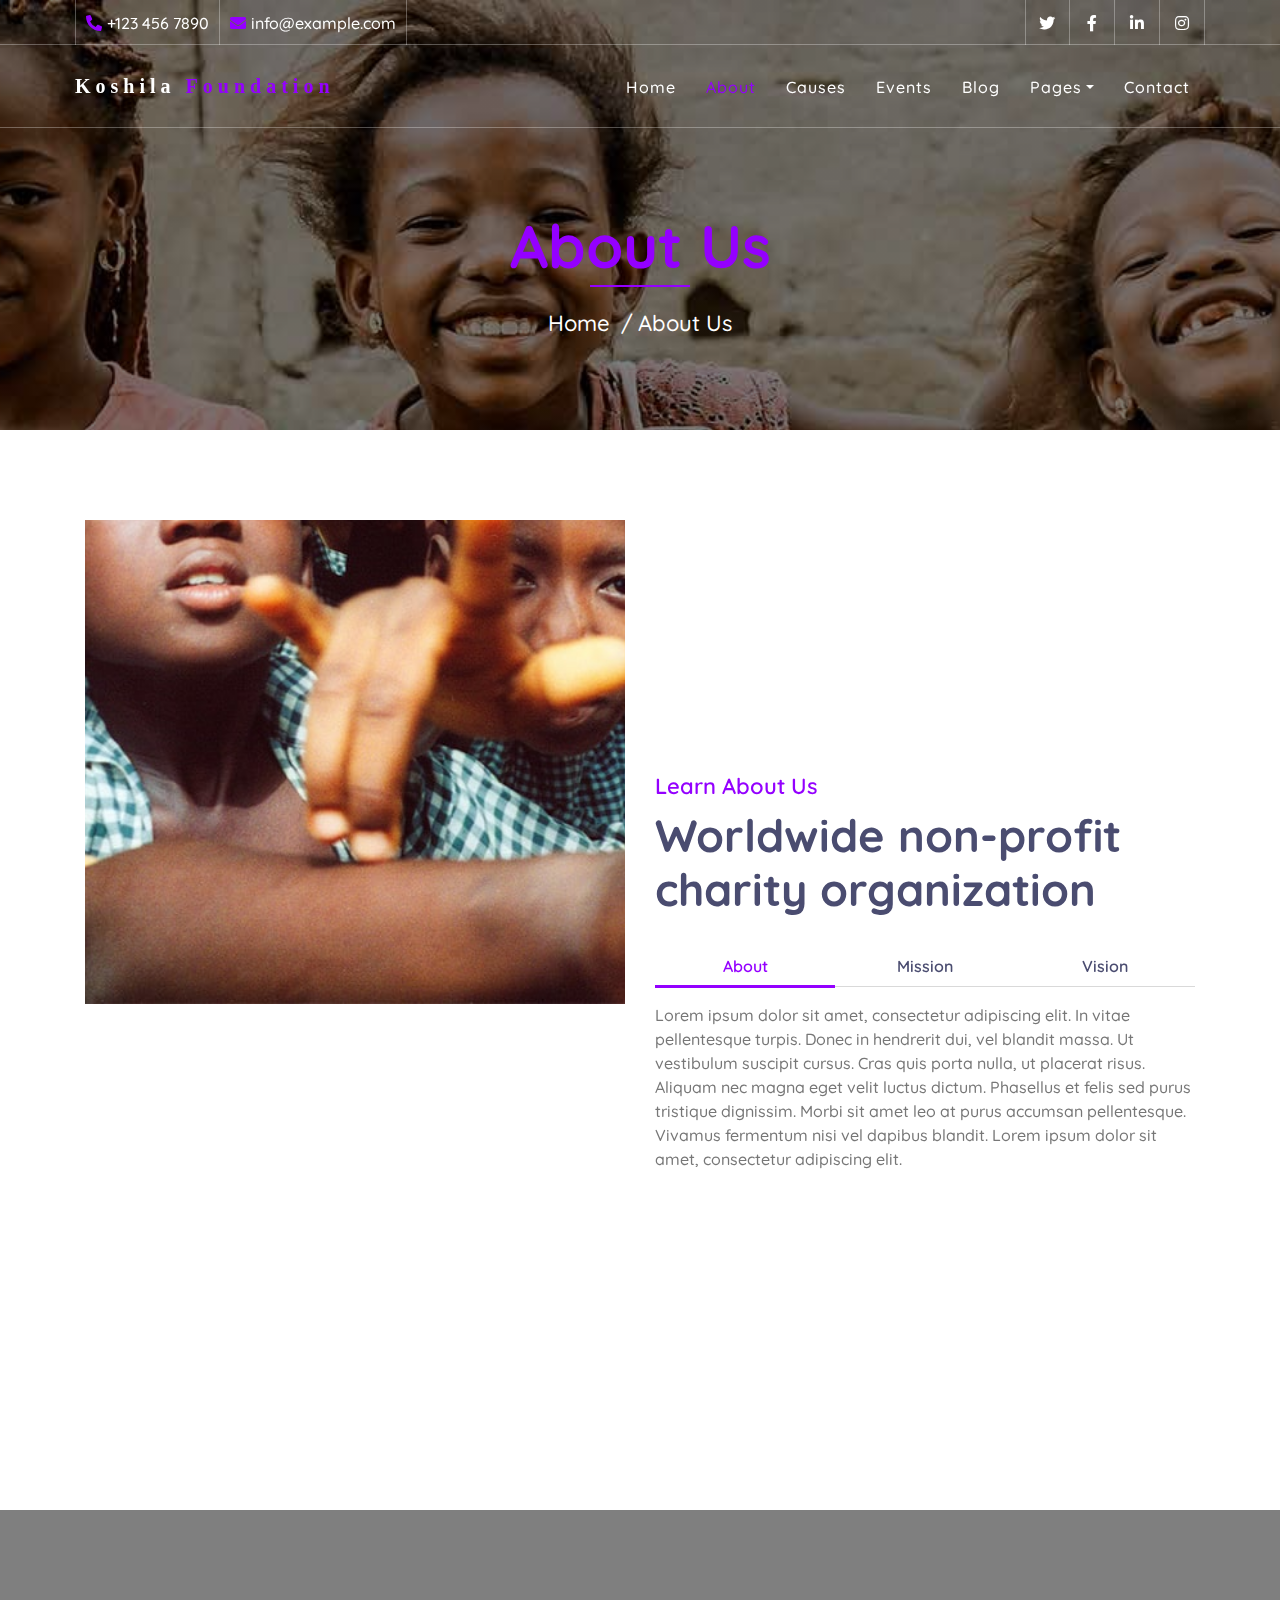
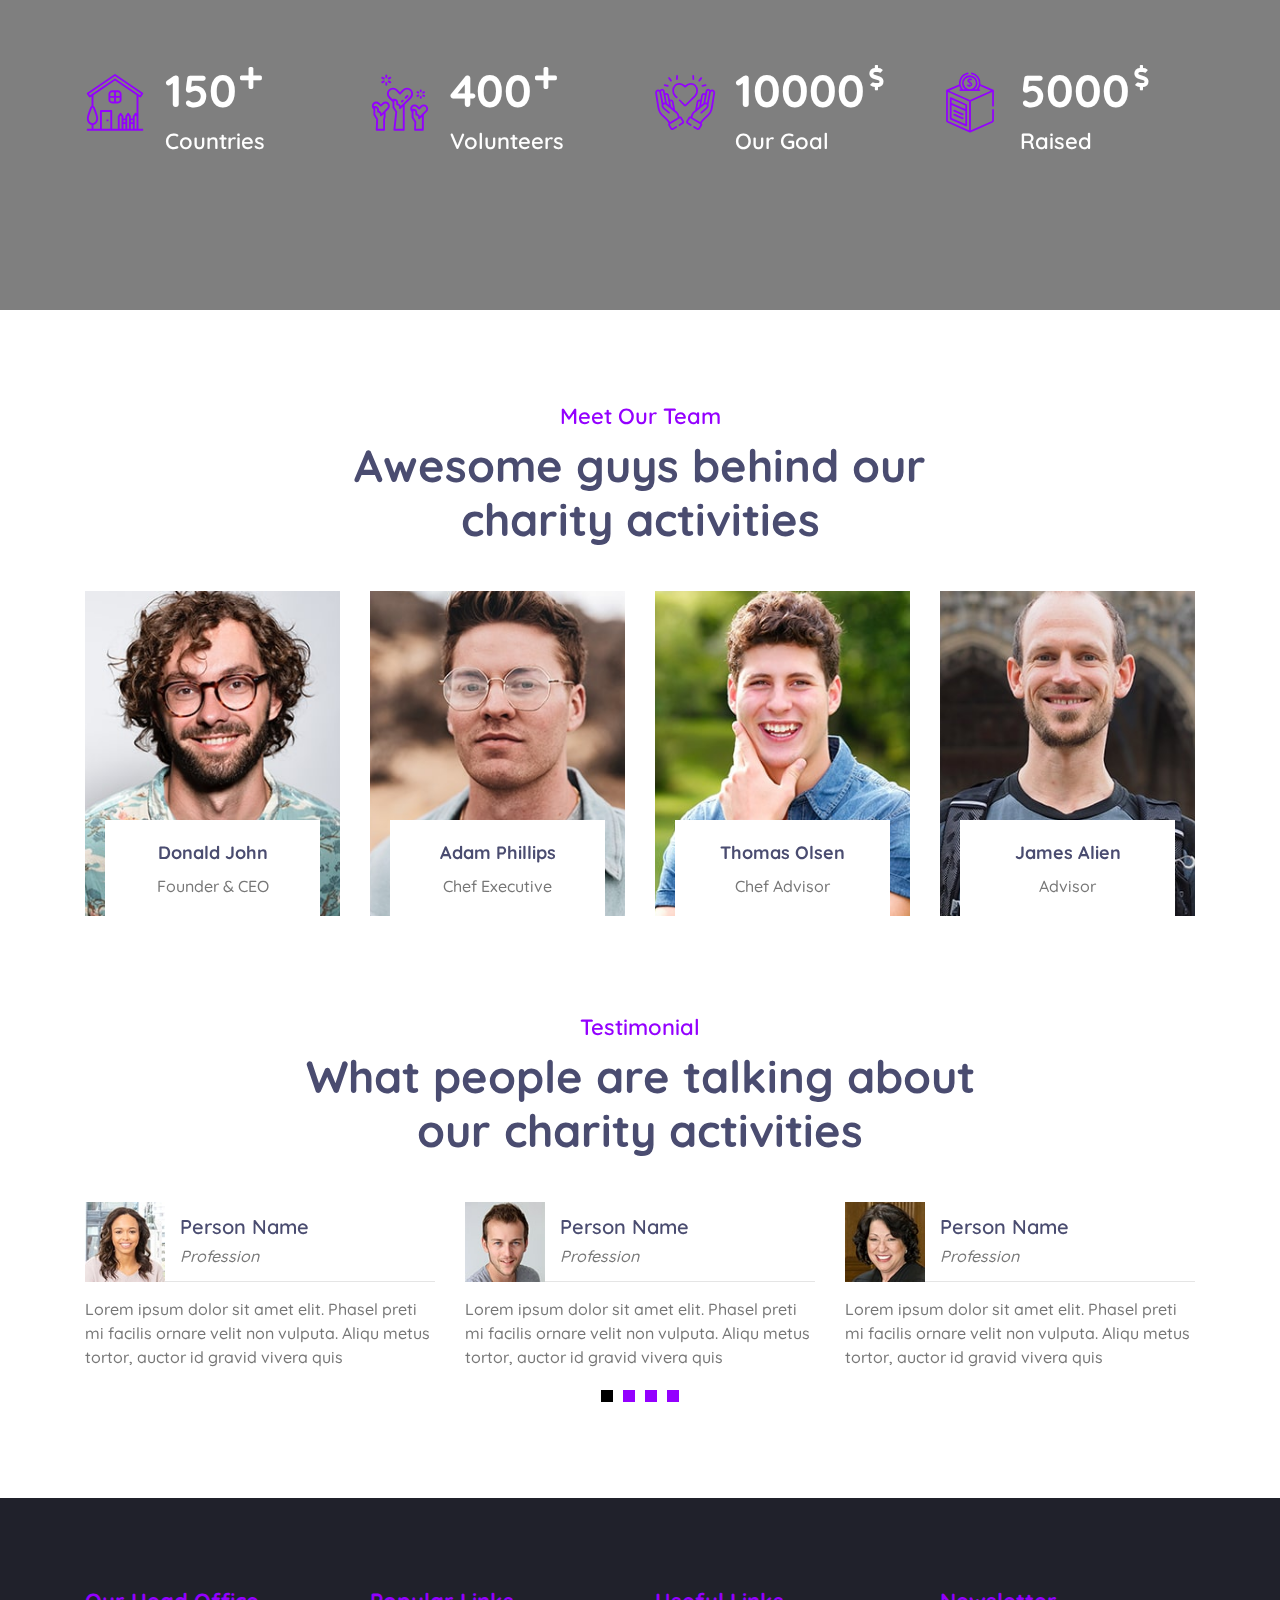
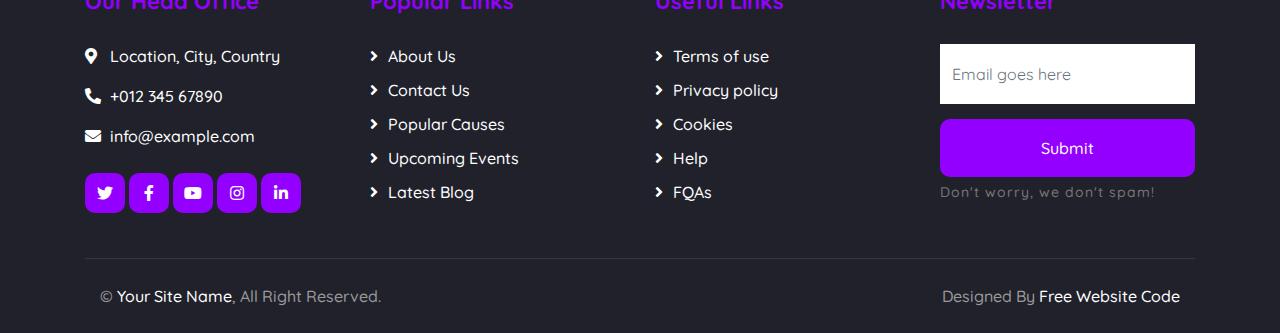
<file: about.html>
<!DOCTYPE html>
<html lang="en">
    <head>
        <meta charset="utf-8">
        <title>HELPZ - Free Charity Website Template</title>
        <meta content="width=device-width, initial-scale=1.0" name="viewport">
        <meta content="Free Website Template" name="keywords">
        <meta content="Free Website Template" name="description">

        <!-- Favicon -->
        <link href="img/favicon.ico" rel="icon">

        <!-- Google Font -->
        <link href="https://fonts.googleapis.com/css2?family=Quicksand:wght@300;400;500;600;700&display=swap" rel="stylesheet">
        
        <!-- CSS Libraries -->
        <link href="https://stackpath.bootstrapcdn.com/bootstrap/4.4.1/css/bootstrap.min.css" rel="stylesheet">
        <link href="https://cdnjs.cloudflare.com/ajax/libs/font-awesome/5.10.0/css/all.min.css" rel="stylesheet">
        <link href="lib/flaticon/font/flaticon.css" rel="stylesheet">
        <link href="lib/animate/animate.min.css" rel="stylesheet">
        <link href="lib/owlcarousel/assets/owl.carousel.min.css" rel="stylesheet">

        <!-- Template Stylesheet -->
        <link href="css/style.css" rel="stylesheet">
    </head>

    <body>
        <!-- Top Bar Start -->
        <div class="top-bar d-none d-md-block">
            <div class="container-fluid">
                <div class="row">
                    <div class="col-md-8">
                        <div class="top-bar-left">
                            <div class="text">
                                <i class="fa fa-phone-alt"></i>
                                <p>+123 456 7890</p>
                            </div>
                            <div class="text">
                                <i class="fa fa-envelope"></i>
                                <p>info@example.com</p>
                            </div>
                        </div>
                    </div>
                    <div class="col-md-4">
                        <div class="top-bar-right">
                            <div class="social">
                                <a href=""><i class="fab fa-twitter"></i></a>
                                <a href=""><i class="fab fa-facebook-f"></i></a>
                                <a href=""><i class="fab fa-linkedin-in"></i></a>
                                <a href=""><i class="fab fa-instagram"></i></a>
                            </div>
                        </div>
                    </div>
                </div>
            </div>
        </div>
        <!-- Top Bar End -->

        <!-- Nav Bar Start -->
        <div class="navbar navbar-expand-lg bg-dark navbar-dark">
            <div class="container-fluid">
                <a href="index.html" class="navbar-brand">Koshila <span>Foundation</span> </a>
                <button type="button" class="navbar-toggler" data-toggle="collapse" data-target="#navbarCollapse">
                    <span class="navbar-toggler-icon"></span>
                </button>

                <div class="collapse navbar-collapse justify-content-between" id="navbarCollapse">
                    <div class="navbar-nav ml-auto">
                        <a href="index.html" class="nav-item nav-link">Home</a>
                        <a href="about.html" class="nav-item nav-link active">About</a>
                        <a href="causes.html" class="nav-item nav-link">Causes</a>
                        <a href="event.html" class="nav-item nav-link">Events</a>
                        <a href="blog.html" class="nav-item nav-link">Blog</a>
                        <div class="nav-item dropdown">
                            <a href="#" class="nav-link dropdown-toggle" data-toggle="dropdown">Pages</a>
                            <div class="dropdown-menu">
                                <a href="single.html" class="dropdown-item">Detail Page</a>
                                <a href="service.html" class="dropdown-item">What We Do</a>
                                <a href="team.html" class="dropdown-item">Meet The Team</a>
                                <a href="donate.html" class="dropdown-item">Donate Now</a>
                                <a href="volunteer.html" class="dropdown-item">Become A Volunteer</a>
                            </div>
                        </div>
                        <a href="contact.html" class="nav-item nav-link">Contact</a>
                    </div>
                </div>
            </div>
        </div>
        <!-- Nav Bar End -->
        
        
        <!-- Page Header Start -->
        <div class="page-header">
            <div class="container">
                <div class="row">
                    <div class="col-12">
                        <h2>About Us</h2>
                    </div>
                    <div class="col-12">
                        <a href="">Home</a>
                        <a href="">About Us</a>
                    </div>
                </div>
            </div>
        </div>
        <!-- Page Header End -->
        

        <!-- About Start -->
        <div class="about">
            <div class="container">
                <div class="row align-items-center">
                    <div class="col-lg-6">
                        <div class="about-img" data-parallax="scroll" data-image-src="img/about.jpg"></div>
                    </div>
                    <div class="col-lg-6">
                        <div class="section-header">
                            <p>Learn About Us</p>
                            <h2>Worldwide non-profit charity organization</h2>
                        </div>
                        <div class="about-tab">
                            <ul class="nav nav-pills nav-justified">
                                <li class="nav-item">
                                    <a class="nav-link active" data-toggle="pill" href="#tab-content-1">About</a>
                                </li>
                                <li class="nav-item">
                                    <a class="nav-link" data-toggle="pill" href="#tab-content-2">Mission</a>
                                </li>
                                <li class="nav-item">
                                    <a class="nav-link" data-toggle="pill" href="#tab-content-3">Vision</a>
                                </li>
                            </ul>

                            <div class="tab-content">
                                <div id="tab-content-1" class="container tab-pane active">
                                    Lorem ipsum dolor sit amet, consectetur adipiscing elit. In vitae pellentesque turpis. Donec in hendrerit dui, vel blandit massa. Ut vestibulum suscipit cursus. Cras quis porta nulla, ut placerat risus. Aliquam nec magna eget velit luctus dictum. Phasellus et felis sed purus tristique dignissim. Morbi sit amet leo at purus accumsan pellentesque. Vivamus fermentum nisi vel dapibus blandit. Lorem ipsum dolor sit amet, consectetur adipiscing elit.
                                </div>
                                <div id="tab-content-2" class="container tab-pane fade">
                                    Sed tincidunt, magna ut vehicula volutpat, turpis diam condimentum justo, posuere congue turpis massa in mi. Proin ornare at massa at fermentum. Nunc aliquet sed nisi iaculis ornare. Nam semper tortor eget est egestas, eu sagittis nunc sodales. Interdum et malesuada fames ac ante ipsum primis in faucibus. Praesent bibendum sapien sed purus molestie malesuada. Lorem ipsum dolor sit amet, consectetur adipiscing elit.
                                </div>
                                <div id="tab-content-3" class="container tab-pane fade">
                                    Aliquam dolor odio, mollis sed feugiat sit amet, feugiat ut sapien. Nunc eu dignissim lorem. Suspendisse at hendrerit enim. Interdum et malesuada fames ac ante ipsum primis in faucibus. Sed condimentum semper turpis vel facilisis. Nunc vel faucibus orci. Mauris ut mauris rhoncus, efficitur nisi at, venenatis quam. Praesent egestas pretium enim sit amet finibus. Curabitur at erat molestie, tincidunt lorem eget, consequat ligula.
                                </div>
                            </div>
                        </div>
                    </div>
                </div>
            </div>
        </div>
        <!-- About End -->
        
        
        <!-- Facts Start -->
        <div class="facts" data-parallax="scroll" data-image-src="img/facts.jpg">
            <div class="container">
                <div class="row">
                    <div class="col-lg-3 col-md-6">
                        <div class="facts-item">
                            <i class="flaticon-home"></i>
                            <div class="facts-text">
                                <h3 class="facts-plus" data-toggle="counter-up">150</h3>
                                <p>Countries</p>
                            </div>
                        </div>
                    </div>
                    <div class="col-lg-3 col-md-6">
                        <div class="facts-item">
                            <i class="flaticon-charity"></i>
                            <div class="facts-text">
                                <h3 class="facts-plus" data-toggle="counter-up">400</h3>
                                <p>Volunteers</p>
                            </div>
                        </div>
                    </div>
                    <div class="col-lg-3 col-md-6">
                        <div class="facts-item">
                            <i class="flaticon-kindness"></i>
                            <div class="facts-text">
                                <h3 class="facts-dollar" data-toggle="counter-up">10000</h3>
                                <p>Our Goal</p>
                            </div>
                        </div>
                    </div>
                    <div class="col-lg-3 col-md-6">
                        <div class="facts-item">
                            <i class="flaticon-donation"></i>
                            <div class="facts-text">
                                <h3 class="facts-dollar" data-toggle="counter-up">5000</h3>
                                <p>Raised</p>
                            </div>
                        </div>
                    </div>
                </div>
            </div>
        </div>
        <!-- Facts End -->


        <!-- Team Start -->
        <div class="team">
            <div class="container">
                <div class="section-header text-center">
                    <p>Meet Our Team</p>
                    <h2>Awesome guys behind our charity activities</h2>
                </div>
                <div class="row">
                    <div class="col-lg-3 col-md-6">
                        <div class="team-item">
                            <div class="team-img">
                                <img src="img/team-1.jpg" alt="Team Image">
                            </div>
                            <div class="team-text">
                                <h2>Donald John</h2>
                                <p>Founder & CEO</p>
                                <div class="team-social">
                                    <a href=""><i class="fab fa-twitter"></i></a>
                                    <a href=""><i class="fab fa-facebook-f"></i></a>
                                    <a href=""><i class="fab fa-linkedin-in"></i></a>
                                    <a href=""><i class="fab fa-instagram"></i></a>
                                </div>
                            </div>
                        </div>
                    </div>
                    <div class="col-lg-3 col-md-6">
                        <div class="team-item">
                            <div class="team-img">
                                <img src="img/team-2.jpg" alt="Team Image">
                            </div>
                            <div class="team-text">
                                <h2>Adam Phillips</h2>
                                <p>Chef Executive</p>
                                <div class="team-social">
                                    <a href=""><i class="fab fa-twitter"></i></a>
                                    <a href=""><i class="fab fa-facebook-f"></i></a>
                                    <a href=""><i class="fab fa-linkedin-in"></i></a>
                                    <a href=""><i class="fab fa-instagram"></i></a>
                                </div>
                            </div>
                        </div>
                    </div>
                    <div class="col-lg-3 col-md-6">
                        <div class="team-item">
                            <div class="team-img">
                                <img src="img/team-3.jpg" alt="Team Image">
                            </div>
                            <div class="team-text">
                                <h2>Thomas Olsen</h2>
                                <p>Chef Advisor</p>
                                <div class="team-social">
                                    <a href=""><i class="fab fa-twitter"></i></a>
                                    <a href=""><i class="fab fa-facebook-f"></i></a>
                                    <a href=""><i class="fab fa-linkedin-in"></i></a>
                                    <a href=""><i class="fab fa-instagram"></i></a>
                                </div>
                            </div>
                        </div>
                    </div>
                    <div class="col-lg-3 col-md-6">
                        <div class="team-item">
                            <div class="team-img">
                                <img src="img/team-4.jpg" alt="Team Image">
                            </div>
                            <div class="team-text">
                                <h2>James Alien</h2>
                                <p>Advisor</p>
                                <div class="team-social">
                                    <a href=""><i class="fab fa-twitter"></i></a>
                                    <a href=""><i class="fab fa-facebook-f"></i></a>
                                    <a href=""><i class="fab fa-linkedin-in"></i></a>
                                    <a href=""><i class="fab fa-instagram"></i></a>
                                </div>
                            </div>
                        </div>
                    </div>
                </div>
            </div>
        </div>
        <!-- Team End -->
        
        
        <!-- Testimonial Start -->
        <div class="testimonial">
            <div class="container">
                <div class="section-header text-center">
                    <p>Testimonial</p>
                    <h2>What people are talking about our charity activities</h2>
                </div>
                <div class="owl-carousel testimonials-carousel">
                    <div class="testimonial-item">
                        <div class="testimonial-profile">
                            <img src="img/testimonial-1.jpg" alt="Image">
                            <div class="testimonial-name">
                                <h3>Person Name</h3>
                                <p>Profession</p>
                            </div>
                        </div>
                        <div class="testimonial-text">
                            <p>
                                Lorem ipsum dolor sit amet elit. Phasel preti mi facilis ornare velit non vulputa. Aliqu metus tortor, auctor id gravid vivera quis
                            </p>
                        </div>
                    </div>
                    <div class="testimonial-item">
                        <div class="testimonial-profile">
                            <img src="img/testimonial-2.jpg" alt="Image">
                            <div class="testimonial-name">
                                <h3>Person Name</h3>
                                <p>Profession</p>
                            </div>
                        </div>
                        <div class="testimonial-text">
                            <p>
                                Lorem ipsum dolor sit amet elit. Phasel preti mi facilis ornare velit non vulputa. Aliqu metus tortor, auctor id gravid vivera quis
                            </p>
                        </div>
                    </div>
                    <div class="testimonial-item">
                        <div class="testimonial-profile">
                            <img src="img/testimonial-3.jpg" alt="Image">
                            <div class="testimonial-name">
                                <h3>Person Name</h3>
                                <p>Profession</p>
                            </div>
                        </div>
                        <div class="testimonial-text">
                            <p>
                                Lorem ipsum dolor sit amet elit. Phasel preti mi facilis ornare velit non vulputa. Aliqu metus tortor, auctor id gravid vivera quis
                            </p>
                        </div>
                    </div>
                    <div class="testimonial-item">
                        <div class="testimonial-profile">
                            <img src="img/testimonial-4.jpg" alt="Image">
                            <div class="testimonial-name">
                                <h3>Person Name</h3>
                                <p>Profession</p>
                            </div>
                        </div>
                        <div class="testimonial-text">
                            <p>
                                Lorem ipsum dolor sit amet elit. Phasel preti mi facilis ornare velit non vulputa. Aliqu metus tortor, auctor id gravid vivera quis
                            </p>
                        </div>
                    </div>
                </div>
            </div>
        </div>
        <!-- Testimonial End -->


        <!-- Footer Start -->
        <div class="footer">
            <div class="container">
                <div class="row">
                    <div class="col-lg-3 col-md-6">
                        <div class="footer-contact">
                            <h2>Our Head Office</h2>
                            <p><i class="fa fa-map-marker-alt"></i>Location, City, Country</p>
                            <p><i class="fa fa-phone-alt"></i>+012 345 67890</p>
                            <p><i class="fa fa-envelope"></i>info@example.com</p>
                            <div class="footer-social">
                                <a class="btn btn-custom" href="https://freewebsitecode.com"><i class="fab fa-twitter"></i></a>
                                <a class="btn btn-custom" href="https://facebook.com/freewebsitecode"><i class="fab fa-facebook-f"></i></a>
                                <a class="btn btn-custom" href="https://www.youtube.com/channel/UC9HlQRmKgG3jeVD_fBxj1Pw/videos"><i class="fab fa-youtube"></i></a>
                                <a class="btn btn-custom" href="https://freewebsitecode.com"><i class="fab fa-instagram"></i></a>
                                <a class="btn btn-custom" href="https://freewebsitecode.com"><i class="fab fa-linkedin-in"></i></a>
                            </div>
                        </div>
                    </div>
                    <div class="col-lg-3 col-md-6">
                        <div class="footer-link">
                            <h2>Popular Links</h2>
                            <a href="">About Us</a>
                            <a href="">Contact Us</a>
                            <a href="">Popular Causes</a>
                            <a href="">Upcoming Events</a>
                            <a href="">Latest Blog</a>
                        </div>
                    </div>
                    <div class="col-lg-3 col-md-6">
                        <div class="footer-link">
                            <h2>Useful Links</h2>
                            <a href="">Terms of use</a>
                            <a href="">Privacy policy</a>
                            <a href="">Cookies</a>
                            <a href="">Help</a>
                            <a href="">FQAs</a>
                        </div>
                    </div>
                    <div class="col-lg-3 col-md-6">
                        <div class="footer-newsletter">
                            <h2>Newsletter</h2>
                            <form>
                                <input class="form-control" placeholder="Email goes here">
                                <button class="btn btn-custom">Submit</button>
                                <label>Don't worry, we don't spam!</label>
                            </form>
                        </div>
                    </div>
                </div>
            </div>
            <div class="container copyright">
                <div class="row">
                    <div class="col-md-6">
                        <p>&copy; <a href="https://freewebsitecode.com">Your Site Name</a>, All Right Reserved.</p>
                    </div>
                    <div class="col-md-6">
                        <p>Designed By <a href="https://freewebsitecode.com">Free Website Code</a></p>
                    </div>
                </div>
            </div>
        </div>
        <!-- Footer End -->

        <!-- Back to top button -->
        <a href="#" class="back-to-top"><i class="fa fa-chevron-up"></i></a>
        
        <!-- Pre Loader -->
        <div id="loader" class="show">
            <div class="loader"></div>
        </div>

        <!-- JavaScript Libraries -->
        <script src="https://code.jquery.com/jquery-3.4.1.min.js"></script>
        <script src="https://stackpath.bootstrapcdn.com/bootstrap/4.4.1/js/bootstrap.bundle.min.js"></script>
        <script src="lib/easing/easing.min.js"></script>
        <script src="lib/owlcarousel/owl.carousel.min.js"></script>
        <script src="lib/waypoints/waypoints.min.js"></script>
        <script src="lib/counterup/counterup.min.js"></script>
        <script src="lib/parallax/parallax.min.js"></script>
        
        <!-- Contact Javascript File -->
        <script src="mail/jqBootstrapValidation.min.js"></script>
        <script src="mail/contact.js"></script>

        <!-- Template Javascript -->
        <script src="js/main.js"></script>
    </body>
</html>
</file>
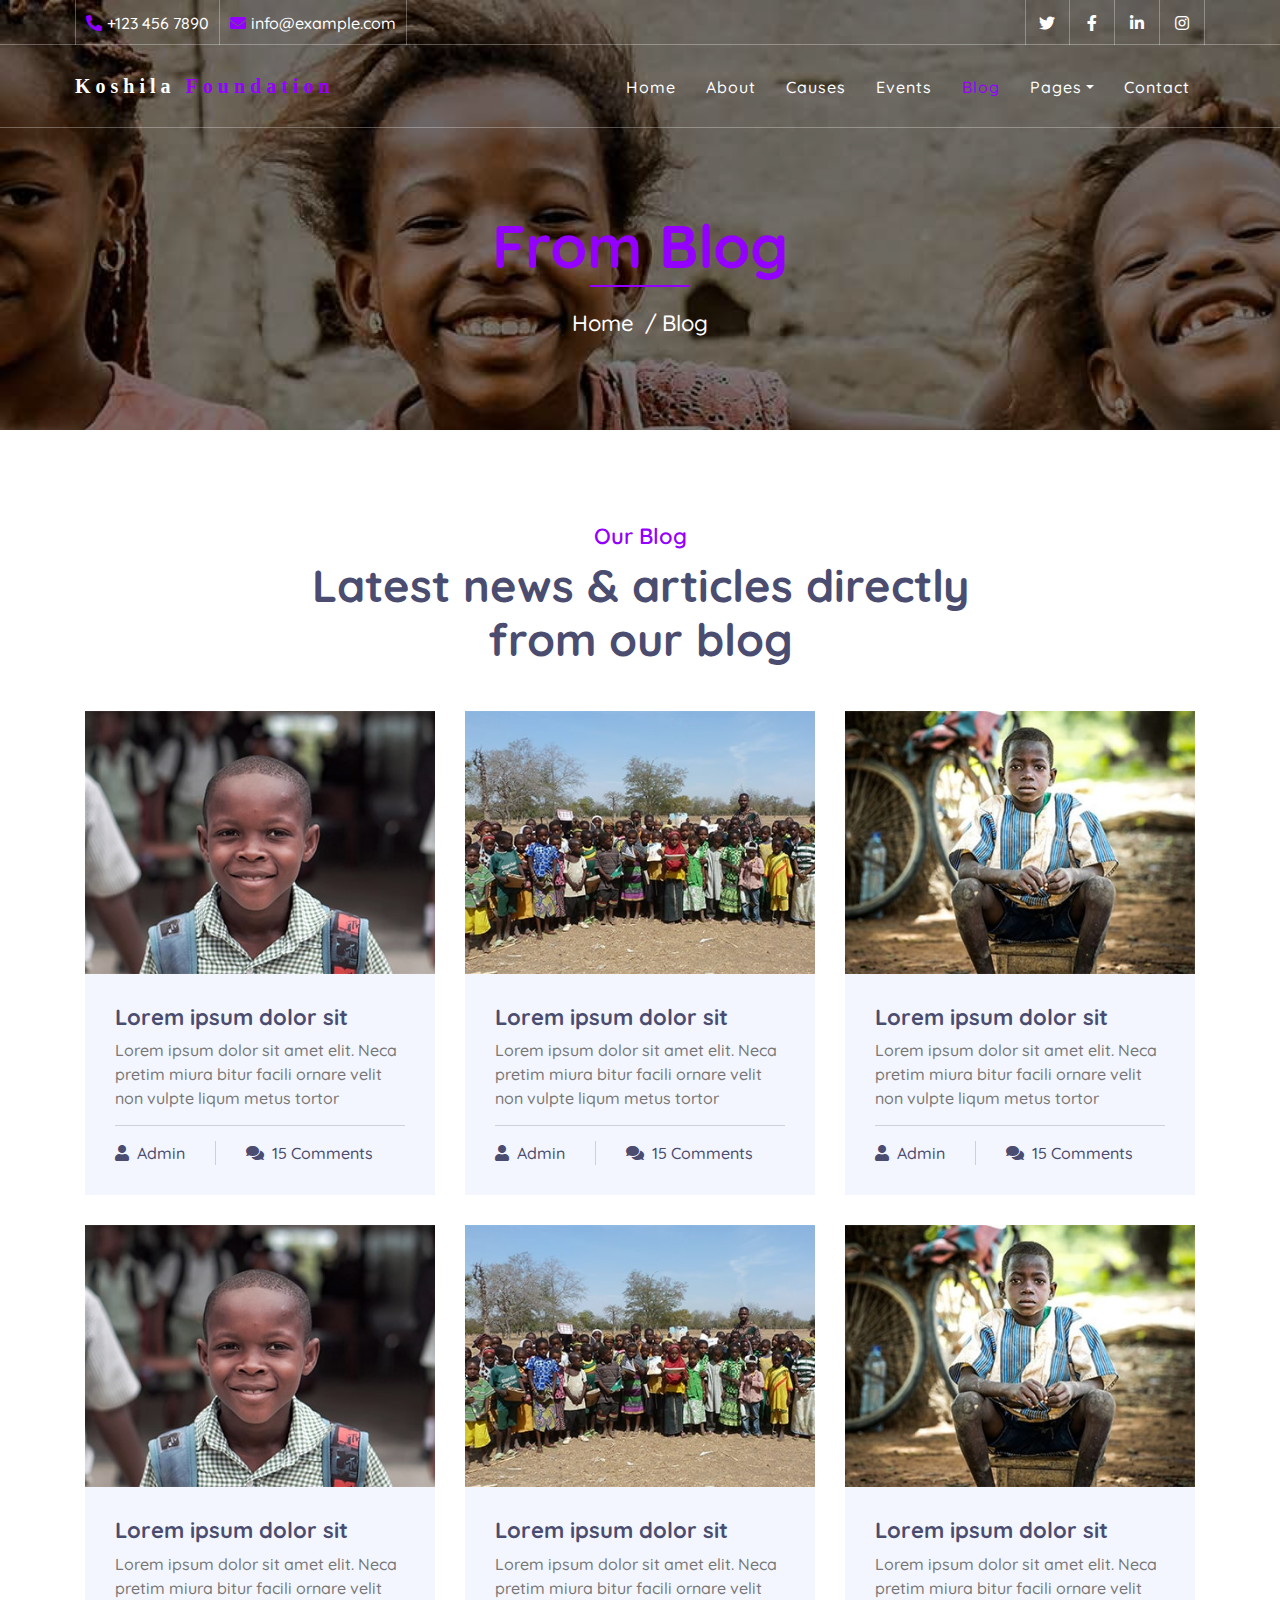
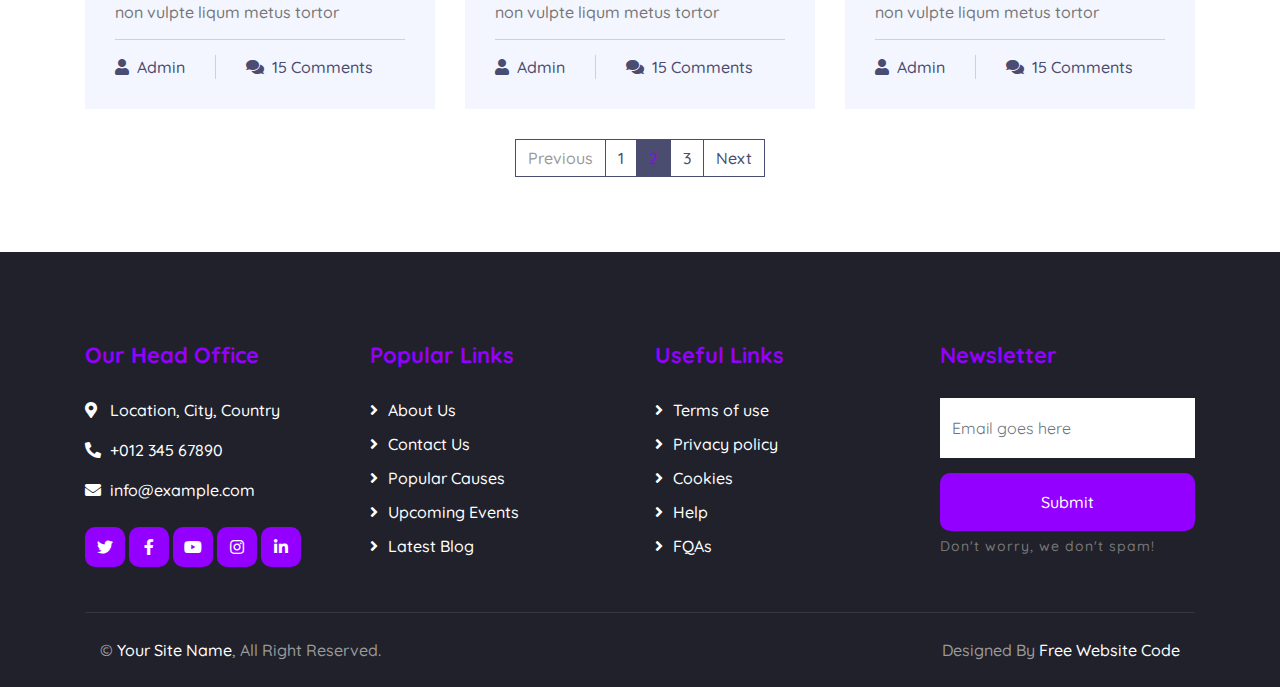
<file: blog.html>
<!DOCTYPE html>
<html lang="en">
    <head>
        <meta charset="utf-8">
        <title>HELPZ - Free Charity Website Template</title>
        <meta content="width=device-width, initial-scale=1.0" name="viewport">
        <meta content="Free Website Template" name="keywords">
        <meta content="Free Website Template" name="description">

        <!-- Favicon -->
        <link href="img/favicon.ico" rel="icon">

        <!-- Google Font -->
        <link href="https://fonts.googleapis.com/css2?family=Quicksand:wght@300;400;500;600;700&display=swap" rel="stylesheet">
        
        <!-- CSS Libraries -->
        <link href="https://stackpath.bootstrapcdn.com/bootstrap/4.4.1/css/bootstrap.min.css" rel="stylesheet">
        <link href="https://cdnjs.cloudflare.com/ajax/libs/font-awesome/5.10.0/css/all.min.css" rel="stylesheet">
        <link href="lib/flaticon/font/flaticon.css" rel="stylesheet">
        <link href="lib/animate/animate.min.css" rel="stylesheet">
        <link href="lib/owlcarousel/assets/owl.carousel.min.css" rel="stylesheet">

        <!-- Template Stylesheet -->
        <link href="css/style.css" rel="stylesheet">
    </head>

    <body>
        <!-- Top Bar Start -->
        <div class="top-bar d-none d-md-block">
            <div class="container-fluid">
                <div class="row">
                    <div class="col-md-8">
                        <div class="top-bar-left">
                            <div class="text">
                                <i class="fa fa-phone-alt"></i>
                                <p>+123 456 7890</p>
                            </div>
                            <div class="text">
                                <i class="fa fa-envelope"></i>
                                <p>info@example.com</p>
                            </div>
                        </div>
                    </div>
                    <div class="col-md-4">
                        <div class="top-bar-right">
                            <div class="social">
                                <a href=""><i class="fab fa-twitter"></i></a>
                                <a href=""><i class="fab fa-facebook-f"></i></a>
                                <a href=""><i class="fab fa-linkedin-in"></i></a>
                                <a href=""><i class="fab fa-instagram"></i></a>
                            </div>
                        </div>
                    </div>
                </div>
            </div>
        </div>
        <!-- Top Bar End -->

        <!-- Nav Bar Start -->
        <div class="navbar navbar-expand-lg bg-dark navbar-dark">
            <div class="container-fluid">
                <a href="index.html" class="navbar-brand">Koshila <span>Foundation</span> </a>
                <button type="button" class="navbar-toggler" data-toggle="collapse" data-target="#navbarCollapse">
                    <span class="navbar-toggler-icon"></span>
                </button>

                <div class="collapse navbar-collapse justify-content-between" id="navbarCollapse">
                    <div class="navbar-nav ml-auto">
                        <a href="index.html" class="nav-item nav-link">Home</a>
                        <a href="about.html" class="nav-item nav-link">About</a>
                        <a href="causes.html" class="nav-item nav-link">Causes</a>
                        <a href="event.html" class="nav-item nav-link">Events</a>
                        <a href="blog.html" class="nav-item nav-link active">Blog</a>
                        <div class="nav-item dropdown">
                            <a href="#" class="nav-link dropdown-toggle" data-toggle="dropdown">Pages</a>
                            <div class="dropdown-menu">
                                <a href="single.html" class="dropdown-item">Detail Page</a>
                                <a href="service.html" class="dropdown-item">What We Do</a>
                                <a href="team.html" class="dropdown-item">Meet The Team</a>
                                <a href="donate.html" class="dropdown-item">Donate Now</a>
                                <a href="volunteer.html" class="dropdown-item">Become A Volunteer</a>
                            </div>
                        </div>
                        <a href="contact.html" class="nav-item nav-link">Contact</a>
                    </div>
                </div>
            </div>
        </div>
        <!-- Nav Bar End -->
        
        
        <!-- Page Header Start -->
        <div class="page-header">
            <div class="container">
                <div class="row">
                    <div class="col-12">
                        <h2>From Blog</h2>
                    </div>
                    <div class="col-12">
                        <a href="">Home</a>
                        <a href="">Blog</a>
                    </div>
                </div>
            </div>
        </div>
        <!-- Page Header End -->
        
        
        <!-- Blog Start -->
        <div class="blog">
            <div class="container">
                <div class="section-header text-center">
                    <p>Our Blog</p>
                    <h2>Latest news & articles directly from our blog</h2>
                </div>
                <div class="row">
                    <div class="col-lg-4">
                        <div class="blog-item">
                            <div class="blog-img">
                                <img src="img/blog-1.jpg" alt="Image">
                            </div>
                            <div class="blog-text">
                                <h3><a href="#">Lorem ipsum dolor sit</a></h3>
                                <p>
                                    Lorem ipsum dolor sit amet elit. Neca pretim miura bitur facili ornare velit non vulpte liqum metus tortor
                                </p>
                            </div>
                            <div class="blog-meta">
                                <p><i class="fa fa-user"></i><a href="">Admin</a></p>
                                <p><i class="fa fa-comments"></i><a href="">15 Comments</a></p>
                            </div>
                        </div>
                    </div>
                    <div class="col-lg-4">
                        <div class="blog-item">
                            <div class="blog-img">
                                <img src="img/blog-2.jpg" alt="Image">
                            </div>
                            <div class="blog-text">
                                <h3><a href="#">Lorem ipsum dolor sit</a></h3>
                                <p>
                                    Lorem ipsum dolor sit amet elit. Neca pretim miura bitur facili ornare velit non vulpte liqum metus tortor
                                </p>
                            </div>
                            <div class="blog-meta">
                                <p><i class="fa fa-user"></i><a href="">Admin</a></p>
                                <p><i class="fa fa-comments"></i><a href="">15 Comments</a></p>
                            </div>
                        </div>
                    </div>
                    <div class="col-lg-4">
                        <div class="blog-item">
                            <div class="blog-img">
                                <img src="img/blog-3.jpg" alt="Image">
                            </div>
                            <div class="blog-text">
                                <h3><a href="#">Lorem ipsum dolor sit</a></h3>
                                <p>
                                    Lorem ipsum dolor sit amet elit. Neca pretim miura bitur facili ornare velit non vulpte liqum metus tortor
                                </p>
                            </div>
                            <div class="blog-meta">
                                <p><i class="fa fa-user"></i><a href="">Admin</a></p>
                                <p><i class="fa fa-comments"></i><a href="">15 Comments</a></p>
                            </div>
                        </div>
                    </div>
                    <div class="col-lg-4">
                        <div class="blog-item">
                            <div class="blog-img">
                                <img src="img/blog-1.jpg" alt="Image">
                            </div>
                            <div class="blog-text">
                                <h3><a href="#">Lorem ipsum dolor sit</a></h3>
                                <p>
                                    Lorem ipsum dolor sit amet elit. Neca pretim miura bitur facili ornare velit non vulpte liqum metus tortor
                                </p>
                            </div>
                            <div class="blog-meta">
                                <p><i class="fa fa-user"></i><a href="">Admin</a></p>
                                <p><i class="fa fa-comments"></i><a href="">15 Comments</a></p>
                            </div>
                        </div>
                    </div>
                    <div class="col-lg-4">
                        <div class="blog-item">
                            <div class="blog-img">
                                <img src="img/blog-2.jpg" alt="Image">
                            </div>
                            <div class="blog-text">
                                <h3><a href="#">Lorem ipsum dolor sit</a></h3>
                                <p>
                                    Lorem ipsum dolor sit amet elit. Neca pretim miura bitur facili ornare velit non vulpte liqum metus tortor
                                </p>
                            </div>
                            <div class="blog-meta">
                                <p><i class="fa fa-user"></i><a href="">Admin</a></p>
                                <p><i class="fa fa-comments"></i><a href="">15 Comments</a></p>
                            </div>
                        </div>
                    </div>
                    <div class="col-lg-4">
                        <div class="blog-item">
                            <div class="blog-img">
                                <img src="img/blog-3.jpg" alt="Image">
                            </div>
                            <div class="blog-text">
                                <h3><a href="#">Lorem ipsum dolor sit</a></h3>
                                <p>
                                    Lorem ipsum dolor sit amet elit. Neca pretim miura bitur facili ornare velit non vulpte liqum metus tortor
                                </p>
                            </div>
                            <div class="blog-meta">
                                <p><i class="fa fa-user"></i><a href="">Admin</a></p>
                                <p><i class="fa fa-comments"></i><a href="">15 Comments</a></p>
                            </div>
                        </div>
                    </div>
                </div>
                <div class="row">
                    <div class="col-12">
                        <ul class="pagination justify-content-center">
                            <li class="page-item disabled"><a class="page-link" href="#">Previous</a></li>
                            <li class="page-item"><a class="page-link" href="#">1</a></li>
                            <li class="page-item active"><a class="page-link" href="#">2</a></li>
                            <li class="page-item"><a class="page-link" href="#">3</a></li>
                            <li class="page-item"><a class="page-link" href="#">Next</a></li>
                        </ul> 
                    </div>
                </div>
            </div>
        </div>
        <!-- Blog End -->


        <!-- Footer Start -->
        <div class="footer">
            <div class="container">
                <div class="row">
                    <div class="col-lg-3 col-md-6">
                        <div class="footer-contact">
                            <h2>Our Head Office</h2>
                            <p><i class="fa fa-map-marker-alt"></i>Location, City, Country</p>
                            <p><i class="fa fa-phone-alt"></i>+012 345 67890</p>
                            <p><i class="fa fa-envelope"></i>info@example.com</p>
                            <div class="footer-social">
                                <a class="btn btn-custom" href="https://freewebsitecode.com"><i class="fab fa-twitter"></i></a>
                                <a class="btn btn-custom" href="https://facebook.com/freewebsitecode"><i class="fab fa-facebook-f"></i></a>
                                <a class="btn btn-custom" href="https://www.youtube.com/channel/UC9HlQRmKgG3jeVD_fBxj1Pw/videos"><i class="fab fa-youtube"></i></a>
                                <a class="btn btn-custom" href="https://freewebsitecode.com"><i class="fab fa-instagram"></i></a>
                                <a class="btn btn-custom" href="https://freewebsitecode.com"><i class="fab fa-linkedin-in"></i></a>
                            </div>
                        </div>
                    </div>
                    <div class="col-lg-3 col-md-6">
                        <div class="footer-link">
                            <h2>Popular Links</h2>
                            <a href="">About Us</a>
                            <a href="">Contact Us</a>
                            <a href="">Popular Causes</a>
                            <a href="">Upcoming Events</a>
                            <a href="">Latest Blog</a>
                        </div>
                    </div>
                    <div class="col-lg-3 col-md-6">
                        <div class="footer-link">
                            <h2>Useful Links</h2>
                            <a href="">Terms of use</a>
                            <a href="">Privacy policy</a>
                            <a href="">Cookies</a>
                            <a href="">Help</a>
                            <a href="">FQAs</a>
                        </div>
                    </div>
                    <div class="col-lg-3 col-md-6">
                        <div class="footer-newsletter">
                            <h2>Newsletter</h2>
                            <form>
                                <input class="form-control" placeholder="Email goes here">
                                <button class="btn btn-custom">Submit</button>
                                <label>Don't worry, we don't spam!</label>
                            </form>
                        </div>
                    </div>
                </div>
            </div>
            <div class="container copyright">
                <div class="row">
                    <div class="col-md-6">
                        <p>&copy; <a href="https://freewebsitecode.com">Your Site Name</a>, All Right Reserved.</p>
                    </div>
                    <div class="col-md-6">
                        <p>Designed By <a href="https://freewebsitecode.com">Free Website Code</a></p>
                    </div>
                </div>
            </div>
        </div>
        <!-- Footer End -->

        <!-- Back to top button -->
        <a href="#" class="back-to-top"><i class="fa fa-chevron-up"></i></a>
        
        <!-- Pre Loader -->
        <div id="loader" class="show">
            <div class="loader"></div>
        </div>

        <!-- JavaScript Libraries -->
        <script src="https://code.jquery.com/jquery-3.4.1.min.js"></script>
        <script src="https://stackpath.bootstrapcdn.com/bootstrap/4.4.1/js/bootstrap.bundle.min.js"></script>
        <script src="lib/easing/easing.min.js"></script>
        <script src="lib/owlcarousel/owl.carousel.min.js"></script>
        <script src="lib/waypoints/waypoints.min.js"></script>
        <script src="lib/counterup/counterup.min.js"></script>
        <script src="lib/parallax/parallax.min.js"></script>
        
        <!-- Contact Javascript File -->
        <script src="mail/jqBootstrapValidation.min.js"></script>
        <script src="mail/contact.js"></script>

        <!-- Template Javascript -->
        <script src="js/main.js"></script>
    </body>
</html>
</file>
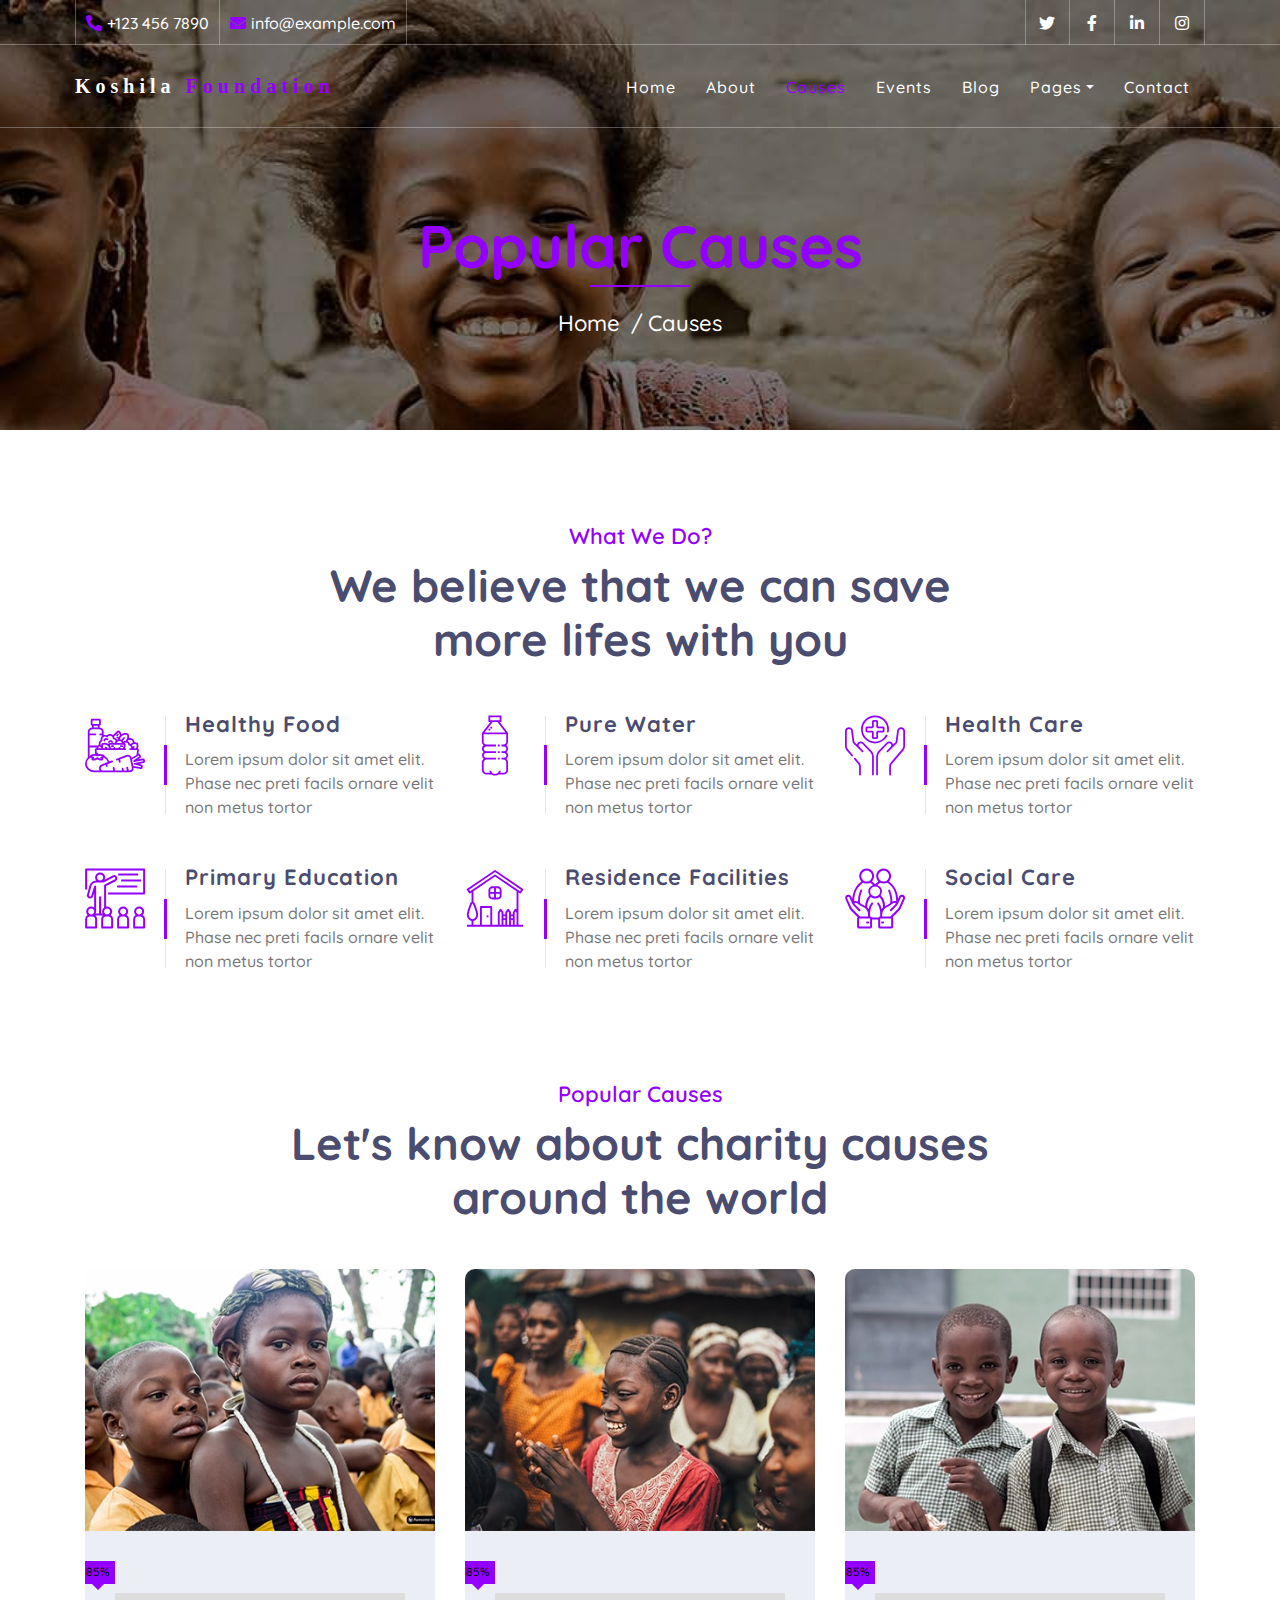
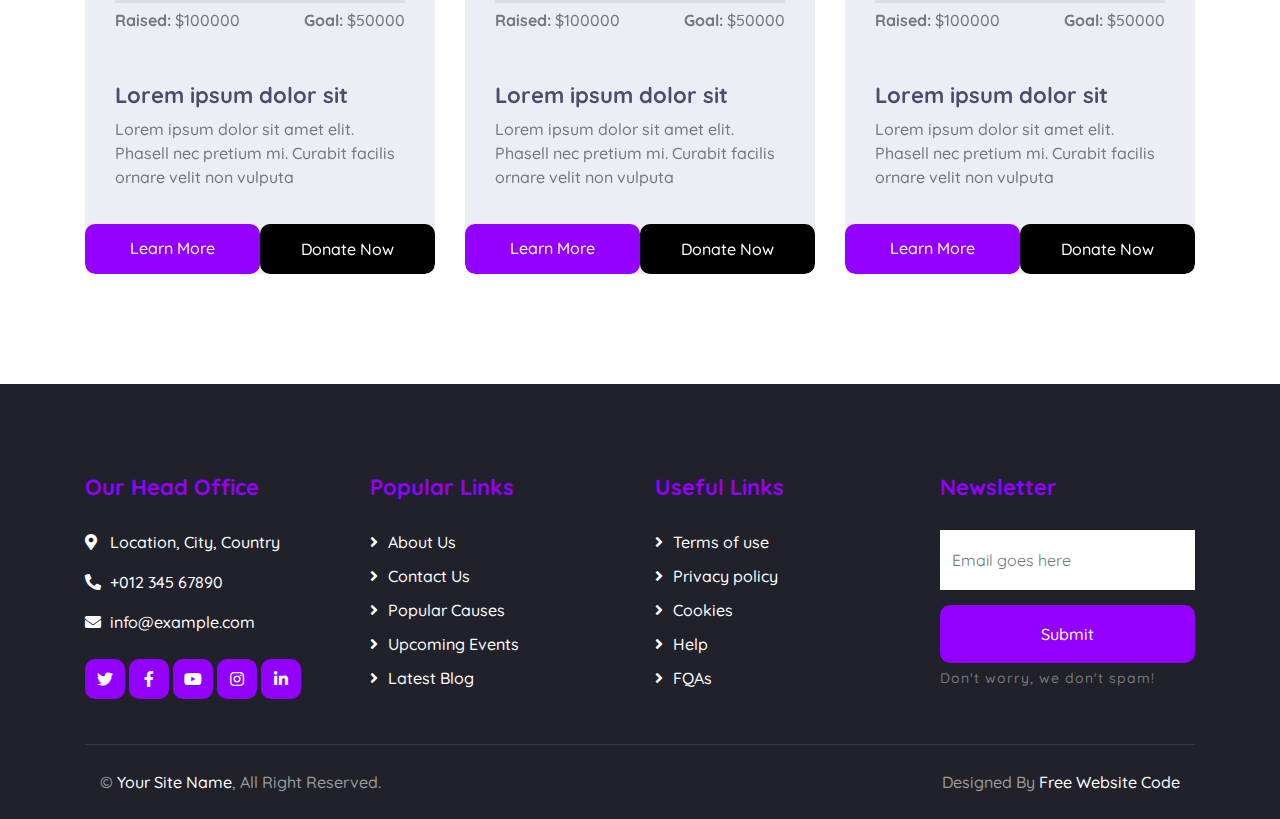
<file: causes.html>
<!DOCTYPE html>
<html lang="en">
    <head>
        <meta charset="utf-8">
        <title>HELPZ - Free Charity Website Template</title>
        <meta content="width=device-width, initial-scale=1.0" name="viewport">
        <meta content="Free Website Template" name="keywords">
        <meta content="Free Website Template" name="description">

        <!-- Favicon -->
        <link href="img/favicon.ico" rel="icon">

        <!-- Google Font -->
        <link href="https://fonts.googleapis.com/css2?family=Quicksand:wght@300;400;500;600;700&display=swap" rel="stylesheet">
        
        <!-- CSS Libraries -->
        <link href="https://stackpath.bootstrapcdn.com/bootstrap/4.4.1/css/bootstrap.min.css" rel="stylesheet">
        <link href="https://cdnjs.cloudflare.com/ajax/libs/font-awesome/5.10.0/css/all.min.css" rel="stylesheet">
        <link href="lib/flaticon/font/flaticon.css" rel="stylesheet">
        <link href="lib/animate/animate.min.css" rel="stylesheet">
        <link href="lib/owlcarousel/assets/owl.carousel.min.css" rel="stylesheet">

        <!-- Template Stylesheet -->
        <link href="css/style.css" rel="stylesheet">
    </head>

    <body>
        <!-- Top Bar Start -->
        <div class="top-bar d-none d-md-block">
            <div class="container-fluid">
                <div class="row">
                    <div class="col-md-8">
                        <div class="top-bar-left">
                            <div class="text">
                                <i class="fa fa-phone-alt"></i>
                                <p>+123 456 7890</p>
                            </div>
                            <div class="text">
                                <i class="fa fa-envelope"></i>
                                <p>info@example.com</p>
                            </div>
                        </div>
                    </div>
                    <div class="col-md-4">
                        <div class="top-bar-right">
                            <div class="social">
                                <a href=""><i class="fab fa-twitter"></i></a>
                                <a href=""><i class="fab fa-facebook-f"></i></a>
                                <a href=""><i class="fab fa-linkedin-in"></i></a>
                                <a href=""><i class="fab fa-instagram"></i></a>
                            </div>
                        </div>
                    </div>
                </div>
            </div>
        </div>
        <!-- Top Bar End -->

        <!-- Nav Bar Start -->
        <div class="navbar navbar-expand-lg bg-dark navbar-dark">
            <div class="container-fluid">
                <a href="index.html" class="navbar-brand">Koshila <span>Foundation</span> </a>
                <button type="button" class="navbar-toggler" data-toggle="collapse" data-target="#navbarCollapse">
                    <span class="navbar-toggler-icon"></span>
                </button>

                <div class="collapse navbar-collapse justify-content-between" id="navbarCollapse">
                    <div class="navbar-nav ml-auto">
                        <a href="index.html" class="nav-item nav-link">Home</a>
                        <a href="about.html" class="nav-item nav-link">About</a>
                        <a href="causes.html" class="nav-item nav-link active">Causes</a>
                        <a href="event.html" class="nav-item nav-link">Events</a>
                        <a href="blog.html" class="nav-item nav-link">Blog</a>
                        <div class="nav-item dropdown">
                            <a href="#" class="nav-link dropdown-toggle" data-toggle="dropdown">Pages</a>
                            <div class="dropdown-menu">
                                <a href="single.html" class="dropdown-item">Detail Page</a>
                                <a href="service.html" class="dropdown-item">What We Do</a>
                                <a href="team.html" class="dropdown-item">Meet The Team</a>
                                <a href="donate.html" class="dropdown-item">Donate Now</a>
                                <a href="volunteer.html" class="dropdown-item">Become A Volunteer</a>
                            </div>
                        </div>
                        <a href="contact.html" class="nav-item nav-link">Contact</a>
                    </div>
                </div>
            </div>
        </div>
        <!-- Nav Bar End -->
        
        
        <!-- Page Header Start -->
        <div class="page-header">
            <div class="container">
                <div class="row">
                    <div class="col-12">
                        <h2>Popular Causes</h2>
                    </div>
                    <div class="col-12">
                        <a href="">Home</a>
                        <a href="">Causes</a>
                    </div>
                </div>
            </div>
        </div>
        <!-- Page Header End -->
        
        
        <!-- Service Start -->
        <div class="service">
            <div class="container">
                <div class="section-header text-center">
                    <p>What We Do?</p>
                    <h2>We believe that we can save more lifes with you</h2>
                </div>
                <div class="row">
                    <div class="col-lg-4 col-md-6">
                        <div class="service-item">
                            <div class="service-icon">
                                <i class="flaticon-diet"></i>
                            </div>
                            <div class="service-text">
                                <h3>Healthy Food</h3>
                                <p>Lorem ipsum dolor sit amet elit. Phase nec preti facils ornare velit non metus tortor</p>
                            </div>
                        </div>
                    </div>
                    <div class="col-lg-4 col-md-6">
                        <div class="service-item">
                            <div class="service-icon">
                                <i class="flaticon-water"></i>
                            </div>
                            <div class="service-text">
                                <h3>Pure Water</h3>
                                <p>Lorem ipsum dolor sit amet elit. Phase nec preti facils ornare velit non metus tortor</p>
                            </div>
                        </div>
                    </div>
                    <div class="col-lg-4 col-md-6">
                        <div class="service-item">
                            <div class="service-icon">
                                <i class="flaticon-healthcare"></i>
                            </div>
                            <div class="service-text">
                                <h3>Health Care</h3>
                                <p>Lorem ipsum dolor sit amet elit. Phase nec preti facils ornare velit non metus tortor</p>
                            </div>
                        </div>
                    </div>
                    <div class="col-lg-4 col-md-6">
                        <div class="service-item">
                            <div class="service-icon">
                                <i class="flaticon-education"></i>
                            </div>
                            <div class="service-text">
                                <h3>Primary Education</h3>
                                <p>Lorem ipsum dolor sit amet elit. Phase nec preti facils ornare velit non metus tortor</p>
                            </div>
                        </div>
                    </div>
                    <div class="col-lg-4 col-md-6">
                        <div class="service-item">
                            <div class="service-icon">
                                <i class="flaticon-home"></i>
                            </div>
                            <div class="service-text">
                                <h3>Residence Facilities</h3>
                                <p>Lorem ipsum dolor sit amet elit. Phase nec preti facils ornare velit non metus tortor</p>
                            </div>
                        </div>
                    </div>
                    <div class="col-lg-4 col-md-6">
                        <div class="service-item">
                            <div class="service-icon">
                                <i class="flaticon-social-care"></i>
                            </div>
                            <div class="service-text">
                                <h3>Social Care</h3>
                                <p>Lorem ipsum dolor sit amet elit. Phase nec preti facils ornare velit non metus tortor</p>
                            </div>
                        </div>
                    </div>
                </div>
            </div>
        </div>
        <!-- Service End -->
        

        <!-- Causes Start -->
        <div class="causes">
            <div class="container">
                <div class="section-header text-center">
                    <p>Popular Causes</p>
                    <h2>Let's know about charity causes around the world</h2>
                </div>
                <div class="owl-carousel causes-carousel">
                    <div class="causes-item">
                        <div class="causes-img">
                            <img src="img/causes-1.jpg" alt="Image">
                        </div>
                        <div class="causes-progress">
                            <div class="progress">
                                <div class="progress-bar" role="progressbar" aria-valuenow="85" aria-valuemin="0" aria-valuemax="100">
                                    <span>85%</span>
                                </div>
                            </div>
                            <div class="progress-text">
                                <p><strong>Raised:</strong> $100000</p>
                                <p><strong>Goal:</strong> $50000</p>
                            </div>
                        </div>
                        <div class="causes-text">
                            <h3>Lorem ipsum dolor sit</h3>
                            <p>Lorem ipsum dolor sit amet elit. Phasell nec pretium mi. Curabit facilis ornare velit non vulputa</p>
                        </div>
                        <div class="causes-btn">
                            <a class="btn btn-custom">Learn More</a>
                            <a class="btn btn-custom">Donate Now</a>
                        </div>
                    </div>
                    <div class="causes-item">
                        <div class="causes-img">
                            <img src="img/causes-2.jpg" alt="Image">
                        </div>
                        <div class="causes-progress">
                            <div class="progress">
                                <div class="progress-bar" role="progressbar" aria-valuenow="85" aria-valuemin="0" aria-valuemax="100">
                                    <span>85%</span>
                                </div>
                            </div>
                            <div class="progress-text">
                                <p><strong>Raised:</strong> $100000</p>
                                <p><strong>Goal:</strong> $50000</p>
                            </div>
                        </div>
                        <div class="causes-text">
                            <h3>Lorem ipsum dolor sit</h3>
                            <p>Lorem ipsum dolor sit amet elit. Phasell nec pretium mi. Curabit facilis ornare velit non vulputa</p>
                        </div>
                        <div class="causes-btn">
                            <a class="btn btn-custom">Learn More</a>
                            <a class="btn btn-custom">Donate Now</a>
                        </div>
                    </div>
                    <div class="causes-item">
                        <div class="causes-img">
                            <img src="img/causes-3.jpg" alt="Image">
                        </div>
                        <div class="causes-progress">
                            <div class="progress">
                                <div class="progress-bar" role="progressbar" aria-valuenow="85" aria-valuemin="0" aria-valuemax="100">
                                    <span>85%</span>
                                </div>
                            </div>
                            <div class="progress-text">
                                <p><strong>Raised:</strong> $100000</p>
                                <p><strong>Goal:</strong> $50000</p>
                            </div>
                        </div>
                        <div class="causes-text">
                            <h3>Lorem ipsum dolor sit</h3>
                            <p>Lorem ipsum dolor sit amet elit. Phasell nec pretium mi. Curabit facilis ornare velit non vulputa</p>
                        </div>
                        <div class="causes-btn">
                            <a class="btn btn-custom">Learn More</a>
                            <a class="btn btn-custom">Donate Now</a>
                        </div>
                    </div>
                    <div class="causes-item">
                        <div class="causes-img">
                            <img src="img/causes-4.jpg" alt="Image">
                        </div>
                        <div class="causes-progress">
                            <div class="progress">
                                <div class="progress-bar" role="progressbar" aria-valuenow="85" aria-valuemin="0" aria-valuemax="100">
                                    <span>85%</span>
                                </div>
                            </div>
                            <div class="progress-text">
                                <p><strong>Raised:</strong> $100000</p>
                                <p><strong>Goal:</strong> $50000</p>
                            </div>
                        </div>
                        <div class="causes-text">
                            <h3>Lorem ipsum dolor sit</h3>
                            <p>Lorem ipsum dolor sit amet elit. Phasell nec pretium mi. Curabit facilis ornare velit non vulputa</p>
                        </div>
                        <div class="causes-btn">
                            <a class="btn btn-custom">Learn More</a>
                            <a class="btn btn-custom">Donate Now</a>
                        </div>
                    </div>
                </div>
            </div>
        </div>
        <!-- Causes End -->


        <!-- Footer Start -->
        <div class="footer">
            <div class="container">
                <div class="row">
                    <div class="col-lg-3 col-md-6">
                        <div class="footer-contact">
                            <h2>Our Head Office</h2>
                            <p><i class="fa fa-map-marker-alt"></i>Location, City, Country</p>
                            <p><i class="fa fa-phone-alt"></i>+012 345 67890</p>
                            <p><i class="fa fa-envelope"></i>info@example.com</p>
                            <div class="footer-social">
                                <a class="btn btn-custom" href="https://freewebsitecode.com"><i class="fab fa-twitter"></i></a>
                                <a class="btn btn-custom" href="https://facebook.com/freewebsitecode"><i class="fab fa-facebook-f"></i></a>
                                <a class="btn btn-custom" href="https://www.youtube.com/channel/UC9HlQRmKgG3jeVD_fBxj1Pw/videos"><i class="fab fa-youtube"></i></a>
                                <a class="btn btn-custom" href="https://freewebsitecode.com"><i class="fab fa-instagram"></i></a>
                                <a class="btn btn-custom" href="https://freewebsitecode.com"><i class="fab fa-linkedin-in"></i></a>
                            </div>
                        </div>
                    </div>
                    <div class="col-lg-3 col-md-6">
                        <div class="footer-link">
                            <h2>Popular Links</h2>
                            <a href="">About Us</a>
                            <a href="">Contact Us</a>
                            <a href="">Popular Causes</a>
                            <a href="">Upcoming Events</a>
                            <a href="">Latest Blog</a>
                        </div>
                    </div>
                    <div class="col-lg-3 col-md-6">
                        <div class="footer-link">
                            <h2>Useful Links</h2>
                            <a href="">Terms of use</a>
                            <a href="">Privacy policy</a>
                            <a href="">Cookies</a>
                            <a href="">Help</a>
                            <a href="">FQAs</a>
                        </div>
                    </div>
                    <div class="col-lg-3 col-md-6">
                        <div class="footer-newsletter">
                            <h2>Newsletter</h2>
                            <form>
                                <input class="form-control" placeholder="Email goes here">
                                <button class="btn btn-custom">Submit</button>
                                <label>Don't worry, we don't spam!</label>
                            </form>
                        </div>
                    </div>
                </div>
            </div>
            <div class="container copyright">
                <div class="row">
                    <div class="col-md-6">
                        <p>&copy; <a href="https://freewebsitecode.com">Your Site Name</a>, All Right Reserved.</p>
                    </div>
                    <div class="col-md-6">
                        <p>Designed By <a href="https://freewebsitecode.com">Free Website Code</a></p>
                    </div>
                </div>
            </div>
        </div>
        <!-- Footer End -->

        <!-- Back to top button -->
        <a href="#" class="back-to-top"><i class="fa fa-chevron-up"></i></a>
        
        <!-- Pre Loader -->
        <div id="loader" class="show">
            <div class="loader"></div>
        </div>

        <!-- JavaScript Libraries -->
        <script src="https://code.jquery.com/jquery-3.4.1.min.js"></script>
        <script src="https://stackpath.bootstrapcdn.com/bootstrap/4.4.1/js/bootstrap.bundle.min.js"></script>
        <script src="lib/easing/easing.min.js"></script>
        <script src="lib/owlcarousel/owl.carousel.min.js"></script>
        <script src="lib/waypoints/waypoints.min.js"></script>
        <script src="lib/counterup/counterup.min.js"></script>
        <script src="lib/parallax/parallax.min.js"></script>
        
        <!-- Contact Javascript File -->
        <script src="mail/jqBootstrapValidation.min.js"></script>
        <script src="mail/contact.js"></script>

        <!-- Template Javascript -->
        <script src="js/main.js"></script>
    </body>
</html>
</file>
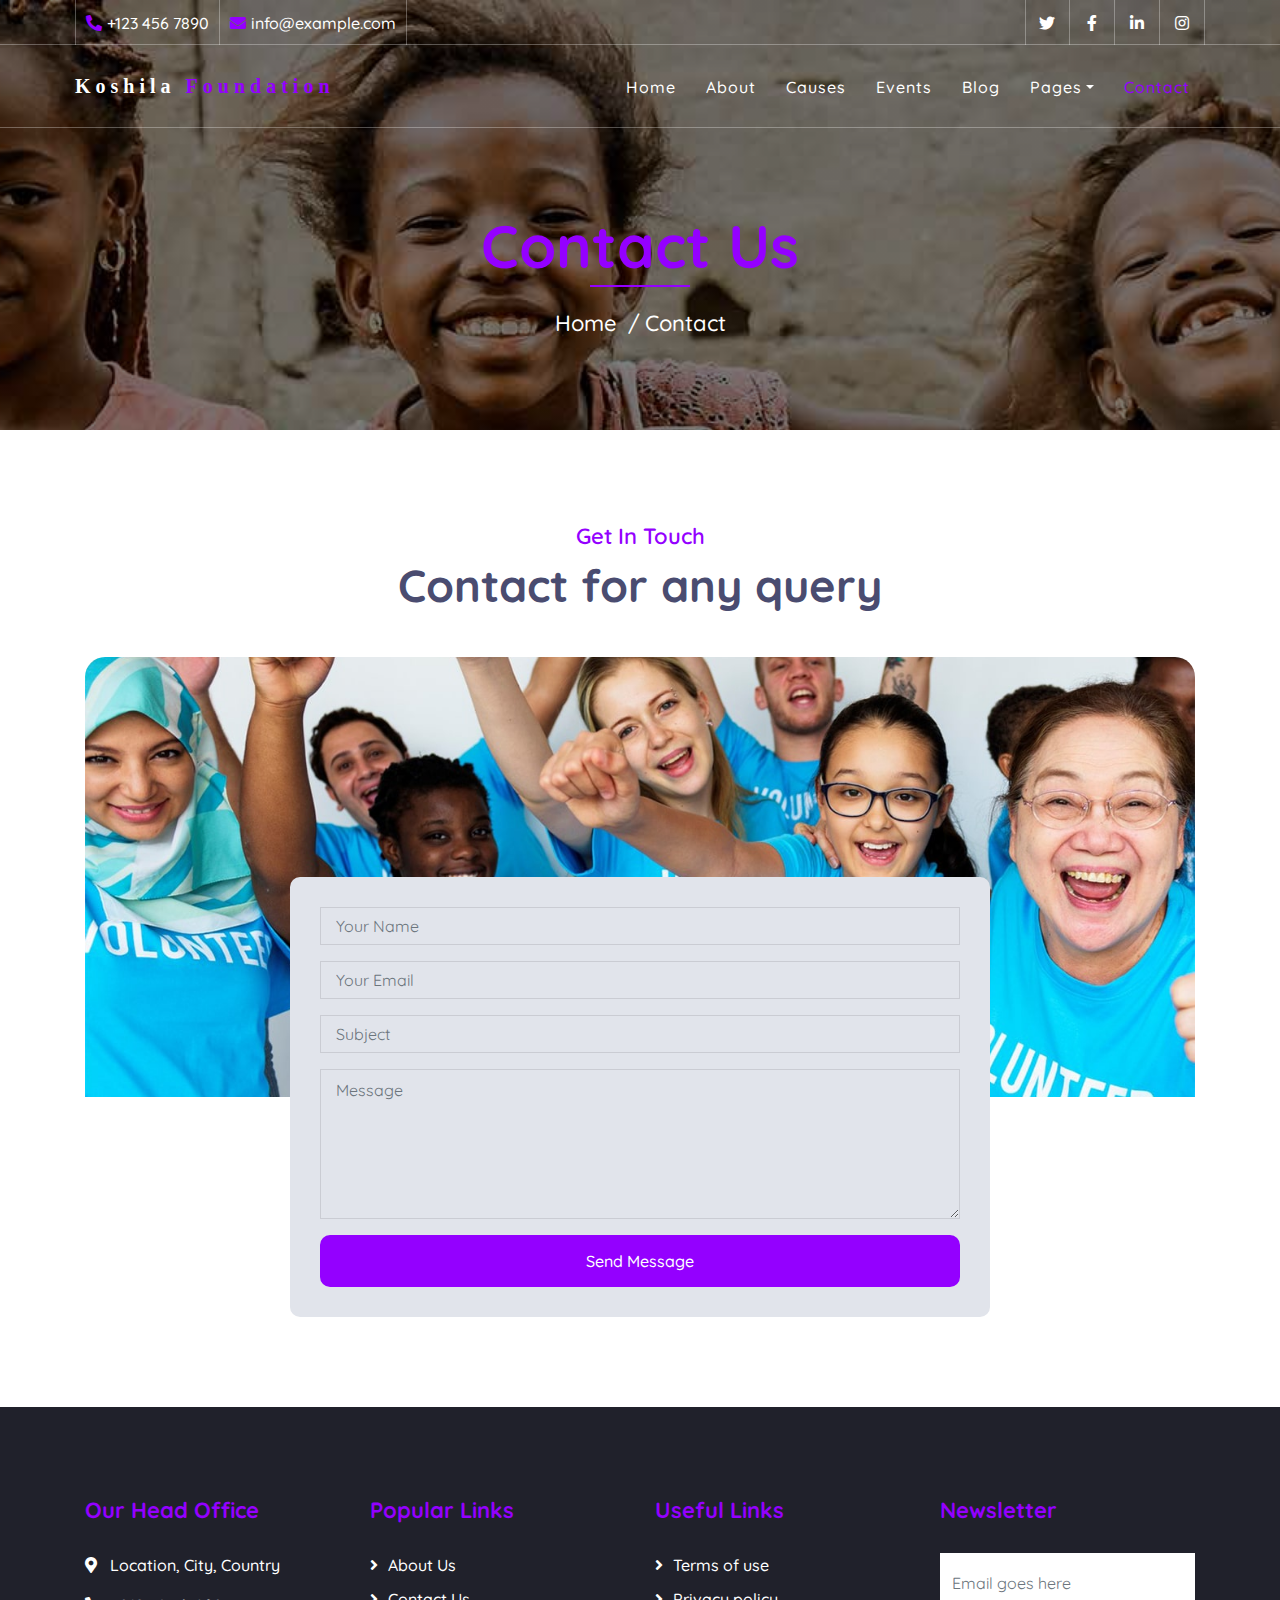
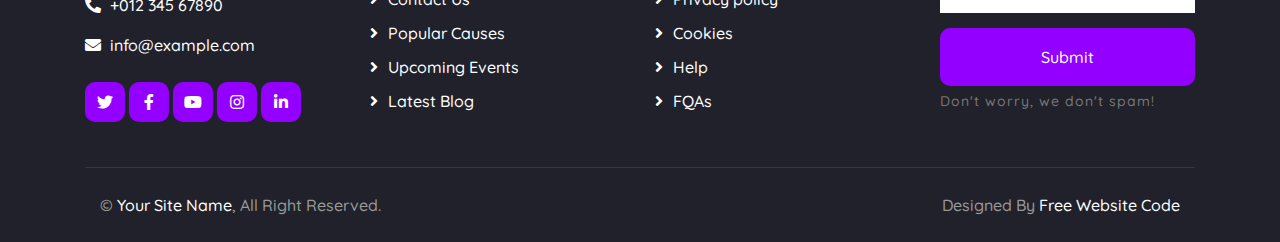
<file: contact.html>
<!DOCTYPE html>
<html lang="en">
    <head>
        <meta charset="utf-8">
        <title>HELPZ - Free Charity Website Template</title>
        <meta content="width=device-width, initial-scale=1.0" name="viewport">
        <meta content="Free Website Template" name="keywords">
        <meta content="Free Website Template" name="description">

        <!-- Favicon -->
        <link href="img/favicon.ico" rel="icon">

        <!-- Google Font -->
        <link href="https://fonts.googleapis.com/css2?family=Quicksand:wght@300;400;500;600;700&display=swap" rel="stylesheet">
        
        <!-- CSS Libraries -->
        <link href="https://stackpath.bootstrapcdn.com/bootstrap/4.4.1/css/bootstrap.min.css" rel="stylesheet">
        <link href="https://cdnjs.cloudflare.com/ajax/libs/font-awesome/5.10.0/css/all.min.css" rel="stylesheet">
        <link href="lib/flaticon/font/flaticon.css" rel="stylesheet">
        <link href="lib/animate/animate.min.css" rel="stylesheet">
        <link href="lib/owlcarousel/assets/owl.carousel.min.css" rel="stylesheet">

        <!-- Template Stylesheet -->
        <link href="css/style.css" rel="stylesheet">
    </head>

    <body>
        <!-- Top Bar Start -->
        <div class="top-bar d-none d-md-block">
            <div class="container-fluid">
                <div class="row">
                    <div class="col-md-8">
                        <div class="top-bar-left">
                            <div class="text">
                                <i class="fa fa-phone-alt"></i>
                                <p>+123 456 7890</p>
                            </div>
                            <div class="text">
                                <i class="fa fa-envelope"></i>
                                <p>info@example.com</p>
                            </div>
                        </div>
                    </div>
                    <div class="col-md-4">
                        <div class="top-bar-right">
                            <div class="social">
                                <a href=""><i class="fab fa-twitter"></i></a>
                                <a href=""><i class="fab fa-facebook-f"></i></a>
                                <a href=""><i class="fab fa-linkedin-in"></i></a>
                                <a href=""><i class="fab fa-instagram"></i></a>
                            </div>
                        </div>
                    </div>
                </div>
            </div>
        </div>
        <!-- Top Bar End -->

        <!-- Nav Bar Start -->
        <div class="navbar navbar-expand-lg bg-dark navbar-dark">
            <div class="container-fluid">
                <a href="index.html" class="navbar-brand">Koshila <span>Foundation</span> </a>
                <button type="button" class="navbar-toggler" data-toggle="collapse" data-target="#navbarCollapse">
                    <span class="navbar-toggler-icon"></span>
                </button>

                <div class="collapse navbar-collapse justify-content-between" id="navbarCollapse">
                    <div class="navbar-nav ml-auto">
                        <a href="index.html" class="nav-item nav-link">Home</a>
                        <a href="about.html" class="nav-item nav-link">About</a>
                        <a href="causes.html" class="nav-item nav-link">Causes</a>
                        <a href="event.html" class="nav-item nav-link">Events</a>
                        <a href="blog.html" class="nav-item nav-link">Blog</a>
                        <div class="nav-item dropdown">
                            <a href="#" class="nav-link dropdown-toggle" data-toggle="dropdown">Pages</a>
                            <div class="dropdown-menu">
                                <a href="single.html" class="dropdown-item">Detail Page</a>
                                <a href="service.html" class="dropdown-item">What We Do</a>
                                <a href="team.html" class="dropdown-item">Meet The Team</a>
                                <a href="donate.html" class="dropdown-item">Donate Now</a>
                                <a href="volunteer.html" class="dropdown-item">Become A Volunteer</a>
                            </div>
                        </div>
                        <a href="contact.html" class="nav-item nav-link active">Contact</a>
                    </div>
                </div>
            </div>
        </div>
        <!-- Nav Bar End -->
        
        
        <!-- Page Header Start -->
        <div class="page-header">
            <div class="container">
                <div class="row">
                    <div class="col-12">
                        <h2>Contact Us</h2>
                    </div>
                    <div class="col-12">
                        <a href="">Home</a>
                        <a href="">Contact</a>
                    </div>
                </div>
            </div>
        </div>
        <!-- Page Header End -->
        
        
        <!-- Contact Start -->
        <div class="contact">
            <div class="container">
                <div class="section-header text-center">
                    <p>Get In Touch</p>
                    <h2>Contact for any query</h2>
                </div>
                <div class="contact-img">
                    <img src="img/contact.jpg" alt="Image">
                </div>
                <div class="contact-form">
                        <div id="success"></div>
                        <form name="sentMessage" id="contactForm" novalidate="novalidate">
                            <div class="control-group">
                                <input type="text" class="form-control" id="name" placeholder="Your Name" required="required" data-validation-required-message="Please enter your name" />
                                <p class="help-block text-danger"></p>
                            </div>
                            <div class="control-group">
                                <input type="email" class="form-control" id="email" placeholder="Your Email" required="required" data-validation-required-message="Please enter your email" />
                                <p class="help-block text-danger"></p>
                            </div>
                            <div class="control-group">
                                <input type="text" class="form-control" id="subject" placeholder="Subject" required="required" data-validation-required-message="Please enter a subject" />
                                <p class="help-block text-danger"></p>
                            </div>
                            <div class="control-group">
                                <textarea class="form-control" id="message" placeholder="Message" required="required" data-validation-required-message="Please enter your message"></textarea>
                                <p class="help-block text-danger"></p>
                            </div>
                            <div>
                                <button class="btn btn-custom" type="submit" id="sendMessageButton">Send Message</button>
                            </div>
                        </form>
                    </div>
            </div>
        </div>
        <!-- Contact End -->


        <!-- Footer Start -->
        <div class="footer">
            <div class="container">
                <div class="row">
                    <div class="col-lg-3 col-md-6">
                        <div class="footer-contact">
                            <h2>Our Head Office</h2>
                            <p><i class="fa fa-map-marker-alt"></i>Location, City, Country</p>
                            <p><i class="fa fa-phone-alt"></i>+012 345 67890</p>
                            <p><i class="fa fa-envelope"></i>info@example.com</p>
                            <div class="footer-social">
                                <a class="btn btn-custom" href="https://freewebsitecode.com"><i class="fab fa-twitter"></i></a>
                                <a class="btn btn-custom" href="https://facebook.com/freewebsitecode"><i class="fab fa-facebook-f"></i></a>
                                <a class="btn btn-custom" href="https://www.youtube.com/channel/UC9HlQRmKgG3jeVD_fBxj1Pw/videos"><i class="fab fa-youtube"></i></a>
                                <a class="btn btn-custom" href="https://freewebsitecode.com"><i class="fab fa-instagram"></i></a>
                                <a class="btn btn-custom" href="https://freewebsitecode.com"><i class="fab fa-linkedin-in"></i></a>
                            </div>
                        </div>
                    </div>
                    <div class="col-lg-3 col-md-6">
                        <div class="footer-link">
                            <h2>Popular Links</h2>
                            <a href="">About Us</a>
                            <a href="">Contact Us</a>
                            <a href="">Popular Causes</a>
                            <a href="">Upcoming Events</a>
                            <a href="">Latest Blog</a>
                        </div>
                    </div>
                    <div class="col-lg-3 col-md-6">
                        <div class="footer-link">
                            <h2>Useful Links</h2>
                            <a href="">Terms of use</a>
                            <a href="">Privacy policy</a>
                            <a href="">Cookies</a>
                            <a href="">Help</a>
                            <a href="">FQAs</a>
                        </div>
                    </div>
                    <div class="col-lg-3 col-md-6">
                        <div class="footer-newsletter">
                            <h2>Newsletter</h2>
                            <form>
                                <input class="form-control" placeholder="Email goes here">
                                <button class="btn btn-custom">Submit</button>
                                <label>Don't worry, we don't spam!</label>
                            </form>
                        </div>
                    </div>
                </div>
            </div>
            <div class="container copyright">
                <div class="row">
                    <div class="col-md-6">
                        <p>&copy; <a href="https://freewebsitecode.com">Your Site Name</a>, All Right Reserved.</p>
                    </div>
                    <div class="col-md-6">
                        <p>Designed By <a href="https://freewebsitecode.com">Free Website Code</a></p>
                    </div>
                </div>
            </div>
        </div>
        <!-- Footer End -->

        <!-- Back to top button -->
        <a href="#" class="back-to-top"><i class="fa fa-chevron-up"></i></a>
        
        <!-- Pre Loader -->
        <div id="loader" class="show">
            <div class="loader"></div>
        </div>

        <!-- JavaScript Libraries -->
        <script src="https://code.jquery.com/jquery-3.4.1.min.js"></script>
        <script src="https://stackpath.bootstrapcdn.com/bootstrap/4.4.1/js/bootstrap.bundle.min.js"></script>
        <script src="lib/easing/easing.min.js"></script>
        <script src="lib/owlcarousel/owl.carousel.min.js"></script>
        <script src="lib/waypoints/waypoints.min.js"></script>
        <script src="lib/counterup/counterup.min.js"></script>
        <script src="lib/parallax/parallax.min.js"></script>
        
        <!-- Contact Javascript File -->
        <script src="mail/jqBootstrapValidation.min.js"></script>
        <script src="mail/contact.js"></script>

        <!-- Template Javascript -->
        <script src="js/main.js"></script>
    </body>
</html>
</file>
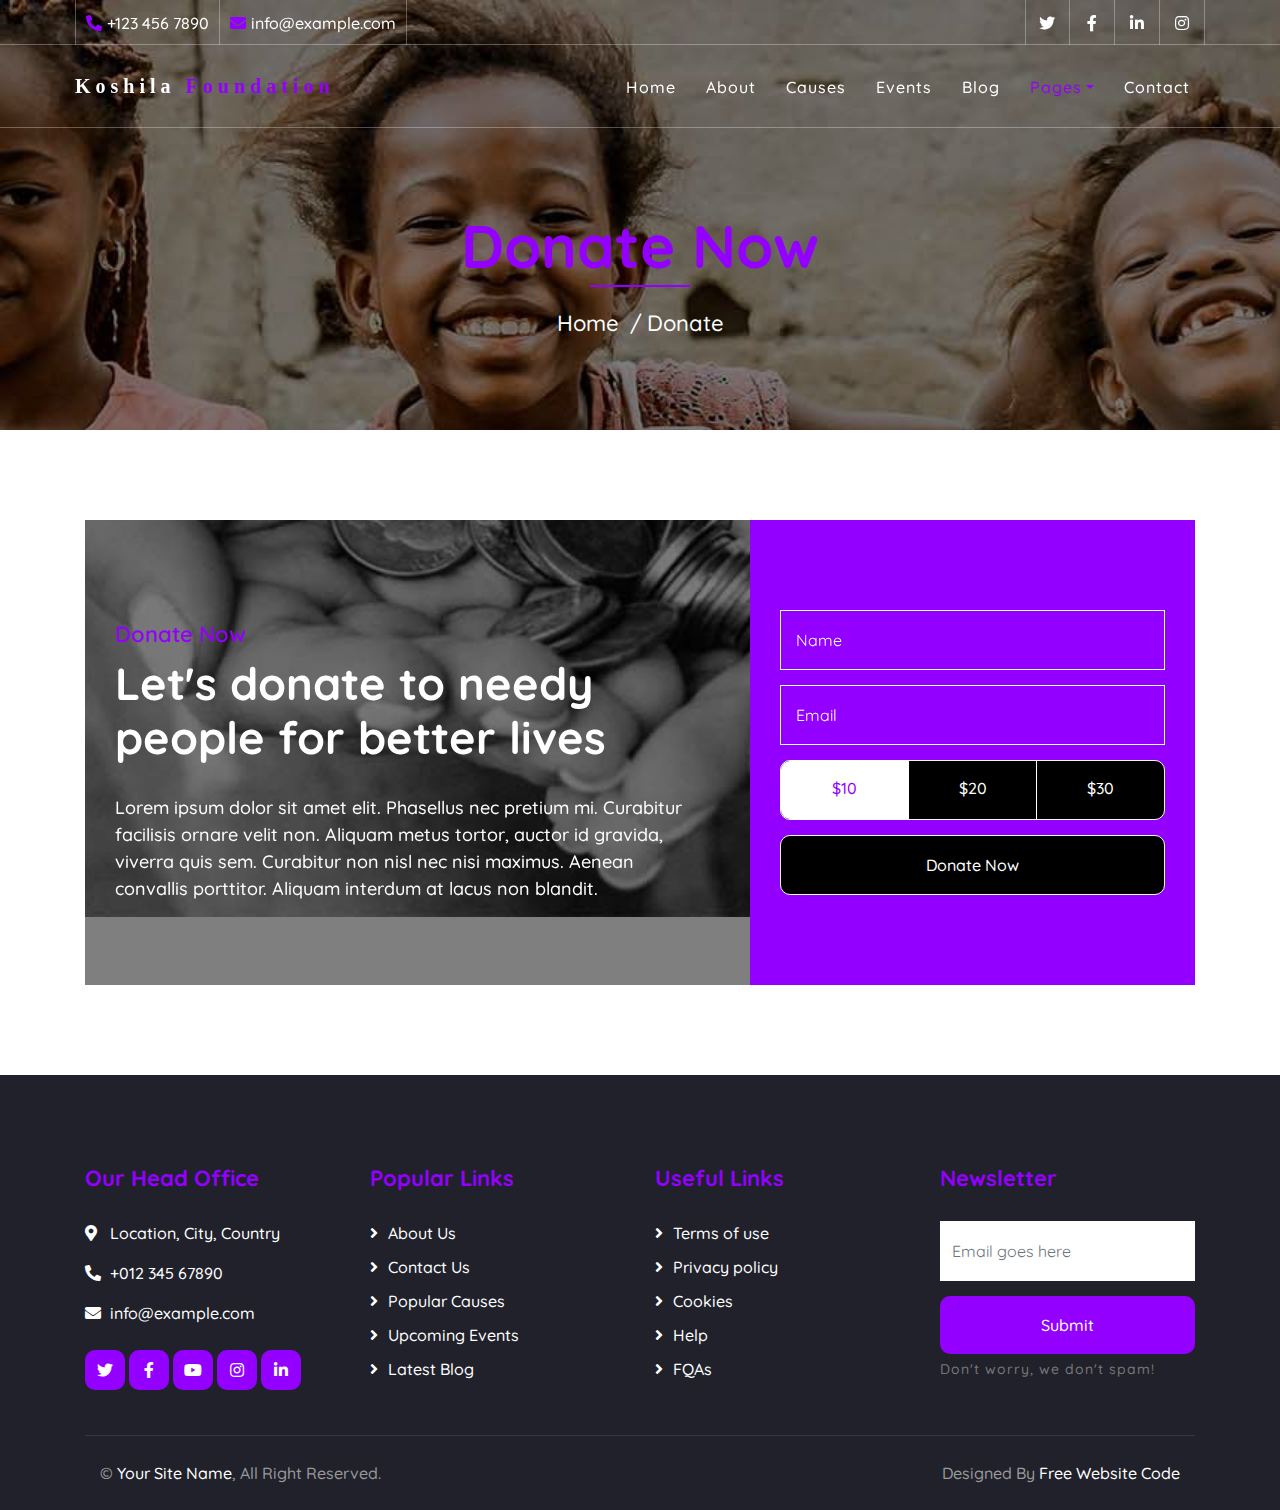
<file: donate.html>
<!DOCTYPE html>
<html lang="en">
    <head>
        <meta charset="utf-8">
        <title>HELPZ - Free Charity Website Template</title>
        <meta content="width=device-width, initial-scale=1.0" name="viewport">
        <meta content="Free Website Template" name="keywords">
        <meta content="Free Website Template" name="description">

        <!-- Favicon -->
        <link href="img/favicon.ico" rel="icon">

        <!-- Google Font -->
        <link href="https://fonts.googleapis.com/css2?family=Quicksand:wght@300;400;500;600;700&display=swap" rel="stylesheet">
        
        <!-- CSS Libraries -->
        <link href="https://stackpath.bootstrapcdn.com/bootstrap/4.4.1/css/bootstrap.min.css" rel="stylesheet">
        <link href="https://cdnjs.cloudflare.com/ajax/libs/font-awesome/5.10.0/css/all.min.css" rel="stylesheet">
        <link href="lib/flaticon/font/flaticon.css" rel="stylesheet">
        <link href="lib/animate/animate.min.css" rel="stylesheet">
        <link href="lib/owlcarousel/assets/owl.carousel.min.css" rel="stylesheet">

        <!-- Template Stylesheet -->
        <link href="css/style.css" rel="stylesheet">
    </head>

    <body>
        <!-- Top Bar Start -->
        <div class="top-bar d-none d-md-block">
            <div class="container-fluid">
                <div class="row">
                    <div class="col-md-8">
                        <div class="top-bar-left">
                            <div class="text">
                                <i class="fa fa-phone-alt"></i>
                                <p>+123 456 7890</p>
                            </div>
                            <div class="text">
                                <i class="fa fa-envelope"></i>
                                <p>info@example.com</p>
                            </div>
                        </div>
                    </div>
                    <div class="col-md-4">
                        <div class="top-bar-right">
                            <div class="social">
                                <a href=""><i class="fab fa-twitter"></i></a>
                                <a href=""><i class="fab fa-facebook-f"></i></a>
                                <a href=""><i class="fab fa-linkedin-in"></i></a>
                                <a href=""><i class="fab fa-instagram"></i></a>
                            </div>
                        </div>
                    </div>
                </div>
            </div>
        </div>
        <!-- Top Bar End -->

        <!-- Nav Bar Start -->
        <div class="navbar navbar-expand-lg bg-dark navbar-dark">
            <div class="container-fluid">
                <a href="index.html" class="navbar-brand">Koshila <span>Foundation</span> </a>
                <button type="button" class="navbar-toggler" data-toggle="collapse" data-target="#navbarCollapse">
                    <span class="navbar-toggler-icon"></span>
                </button>

                <div class="collapse navbar-collapse justify-content-between" id="navbarCollapse">
                    <div class="navbar-nav ml-auto">
                        <a href="index.html" class="nav-item nav-link">Home</a>
                        <a href="about.html" class="nav-item nav-link">About</a>
                        <a href="causes.html" class="nav-item nav-link">Causes</a>
                        <a href="event.html" class="nav-item nav-link">Events</a>
                        <a href="blog.html" class="nav-item nav-link">Blog</a>
                        <div class="nav-item dropdown">
                            <a href="#" class="nav-link dropdown-toggle active" data-toggle="dropdown">Pages</a>
                            <div class="dropdown-menu">
                                <a href="single.html" class="dropdown-item">Detail Page</a>
                                <a href="service.html" class="dropdown-item">What We Do</a>
                                <a href="team.html" class="dropdown-item">Meet The Team</a>
                                <a href="donate.html" class="dropdown-item">Donate Now</a>
                                <a href="volunteer.html" class="dropdown-item">Become A Volunteer</a>
                            </div>
                        </div>
                        <a href="contact.html" class="nav-item nav-link">Contact</a>
                    </div>
                </div>
            </div>
        </div>
        <!-- Nav Bar End -->
        
        
        <!-- Page Header Start -->
        <div class="page-header">
            <div class="container">
                <div class="row">
                    <div class="col-12">
                        <h2>Donate Now</h2>
                    </div>
                    <div class="col-12">
                        <a href="">Home</a>
                        <a href="">Donate</a>
                    </div>
                </div>
            </div>
        </div>
        <!-- Page Header End -->
        
        
        <!-- Donate Start -->
        <div class="container">
            <div class="donate" data-parallax="scroll" data-image-src="img/donate.jpg">
                <div class="row align-items-center">
                    <div class="col-lg-7">
                        <div class="donate-content">
                            <div class="section-header">
                                <p>Donate Now</p>
                                <h2>Let's donate to needy people for better lives</h2>
                            </div>
                            <div class="donate-text">
                                <p>
                                    Lorem ipsum dolor sit amet elit. Phasellus nec pretium mi. Curabitur facilisis ornare velit non. Aliquam metus tortor, auctor id gravida, viverra quis sem. Curabitur non nisl nec nisi maximus. Aenean convallis porttitor. Aliquam interdum at lacus non blandit.
                                </p>
                            </div>
                        </div>
                    </div>
                    <div class="col-lg-5">
                        <div class="donate-form">
                            <form>
                                <div class="control-group">
                                    <input type="text" class="form-control" placeholder="Name" required="required" />
                                </div>
                                <div class="control-group">
                                    <input type="email" class="form-control" placeholder="Email" required="required" />
                                </div>
                                <div class="btn-group btn-group-toggle" data-toggle="buttons">
                                    <label class="btn btn-custom active">
                                        <input type="radio" name="options" checked> $10
                                    </label>
                                    <label class="btn btn-custom">
                                        <input type="radio" name="options"> $20
                                    </label>
                                    <label class="btn btn-custom">
                                        <input type="radio" name="options"> $30
                                    </label>
                                </div>
                                <div>
                                    <button class="btn btn-custom" type="submit">Donate Now</button>
                                </div>
                            </form>
                        </div>
                    </div>
                </div>
            </div>
        </div>
        <!-- Donate End -->


        <!-- Footer Start -->
        <div class="footer">
            <div class="container">
                <div class="row">
                    <div class="col-lg-3 col-md-6">
                        <div class="footer-contact">
                            <h2>Our Head Office</h2>
                            <p><i class="fa fa-map-marker-alt"></i>Location, City, Country</p>
                            <p><i class="fa fa-phone-alt"></i>+012 345 67890</p>
                            <p><i class="fa fa-envelope"></i>info@example.com</p>
                            <div class="footer-social">
                                <a class="btn btn-custom" href="https://freewebsitecode.com"><i class="fab fa-twitter"></i></a>
                                <a class="btn btn-custom" href="https://facebook.com/freewebsitecode"><i class="fab fa-facebook-f"></i></a>
                                <a class="btn btn-custom" href="https://www.youtube.com/channel/UC9HlQRmKgG3jeVD_fBxj1Pw/videos"><i class="fab fa-youtube"></i></a>
                                <a class="btn btn-custom" href="https://freewebsitecode.com"><i class="fab fa-instagram"></i></a>
                                <a class="btn btn-custom" href="https://freewebsitecode.com"><i class="fab fa-linkedin-in"></i></a>
                            </div>
                        </div>
                    </div>
                    <div class="col-lg-3 col-md-6">
                        <div class="footer-link">
                            <h2>Popular Links</h2>
                            <a href="">About Us</a>
                            <a href="">Contact Us</a>
                            <a href="">Popular Causes</a>
                            <a href="">Upcoming Events</a>
                            <a href="">Latest Blog</a>
                        </div>
                    </div>
                    <div class="col-lg-3 col-md-6">
                        <div class="footer-link">
                            <h2>Useful Links</h2>
                            <a href="">Terms of use</a>
                            <a href="">Privacy policy</a>
                            <a href="">Cookies</a>
                            <a href="">Help</a>
                            <a href="">FQAs</a>
                        </div>
                    </div>
                    <div class="col-lg-3 col-md-6">
                        <div class="footer-newsletter">
                            <h2>Newsletter</h2>
                            <form>
                                <input class="form-control" placeholder="Email goes here">
                                <button class="btn btn-custom">Submit</button>
                                <label>Don't worry, we don't spam!</label>
                            </form>
                        </div>
                    </div>
                </div>
            </div>
            <div class="container copyright">
                <div class="row">
                    <div class="col-md-6">
                        <p>&copy; <a href="https://freewebsitecode.com">Your Site Name</a>, All Right Reserved.</p>
                    </div>
                    <div class="col-md-6">
                        <p>Designed By <a href="https://freewebsitecode.com">Free Website Code</a></p>
                    </div>
                </div>
            </div>
        </div>
        <!-- Footer End -->

        <!-- Back to top button -->
        <a href="#" class="back-to-top"><i class="fa fa-chevron-up"></i></a>
        
        <!-- Pre Loader -->
        <div id="loader" class="show">
            <div class="loader"></div>
        </div>

        <!-- JavaScript Libraries -->
        <script src="https://code.jquery.com/jquery-3.4.1.min.js"></script>
        <script src="https://stackpath.bootstrapcdn.com/bootstrap/4.4.1/js/bootstrap.bundle.min.js"></script>
        <script src="lib/easing/easing.min.js"></script>
        <script src="lib/owlcarousel/owl.carousel.min.js"></script>
        <script src="lib/waypoints/waypoints.min.js"></script>
        <script src="lib/counterup/counterup.min.js"></script>
        <script src="lib/parallax/parallax.min.js"></script>
        
        <!-- Contact Javascript File -->
        <script src="mail/jqBootstrapValidation.min.js"></script>
        <script src="mail/contact.js"></script>

        <!-- Template Javascript -->
        <script src="js/main.js"></script>
    </body>
</html>
</file>
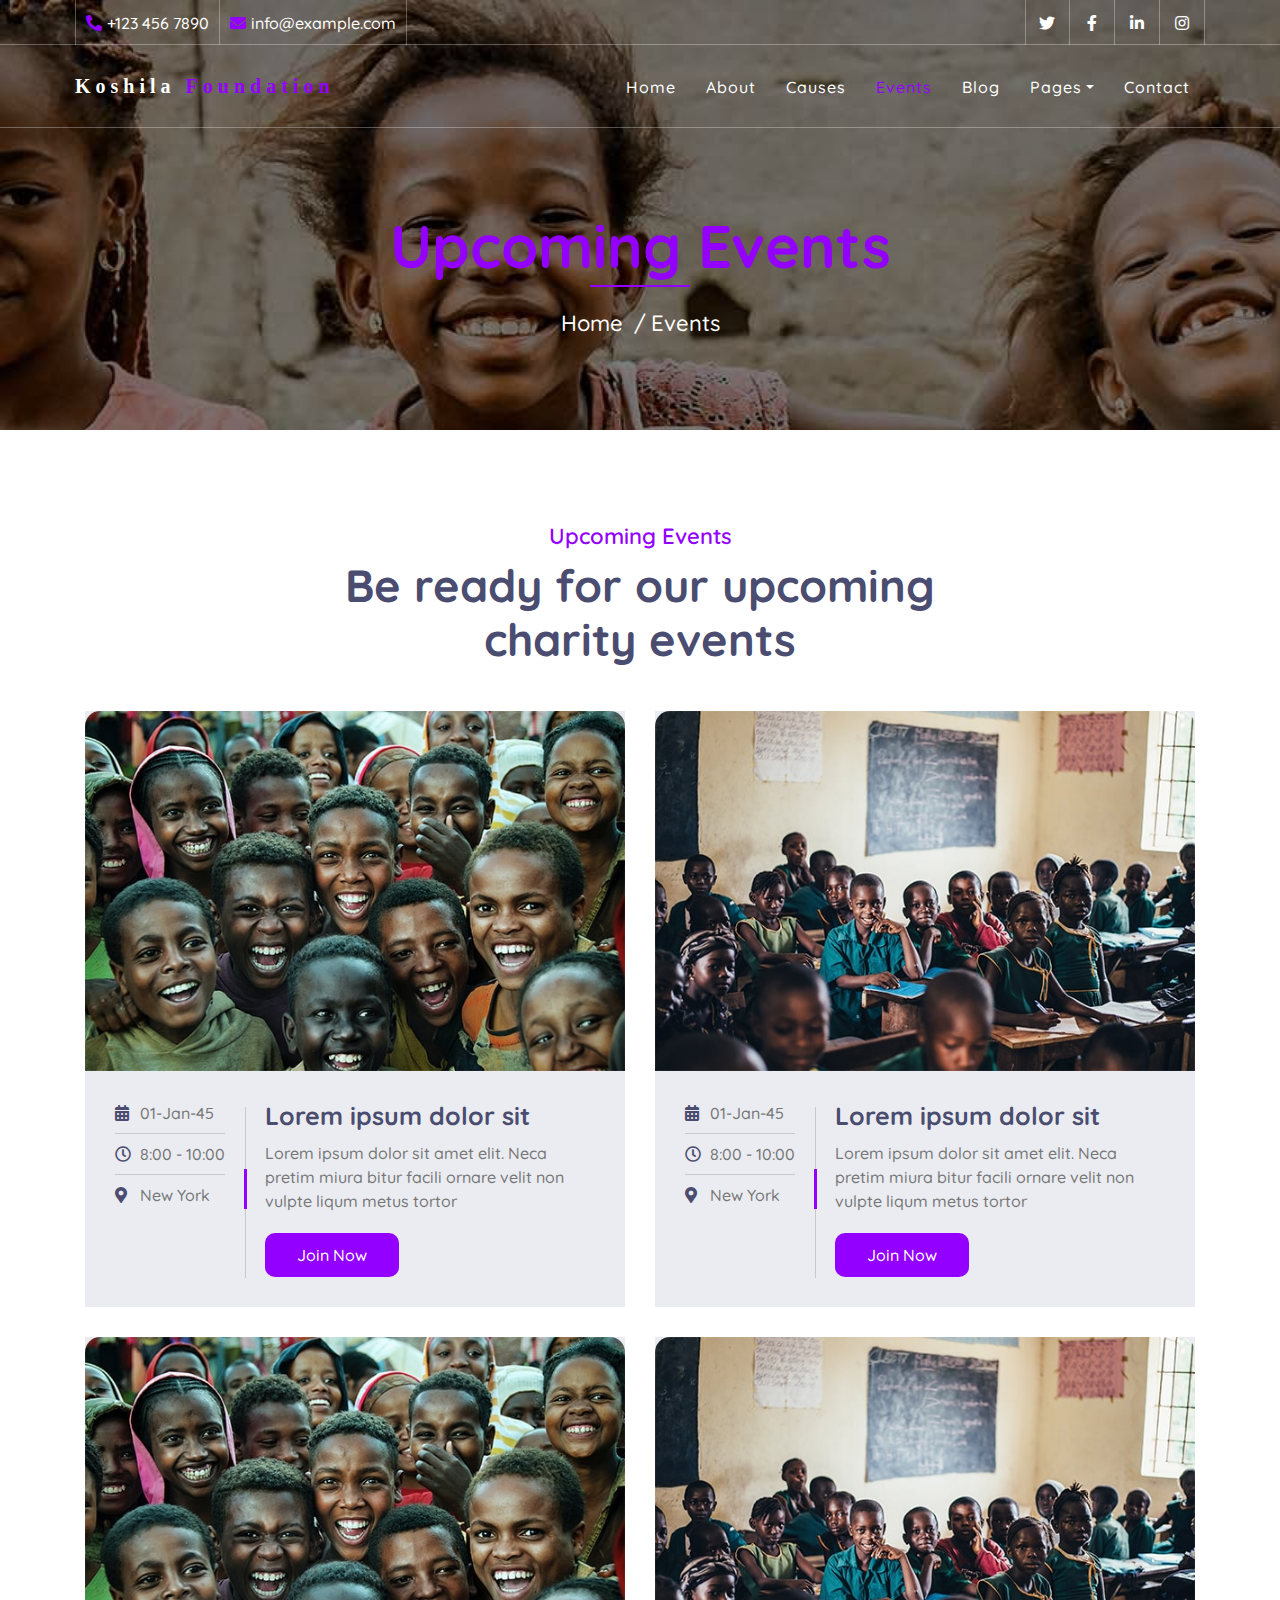
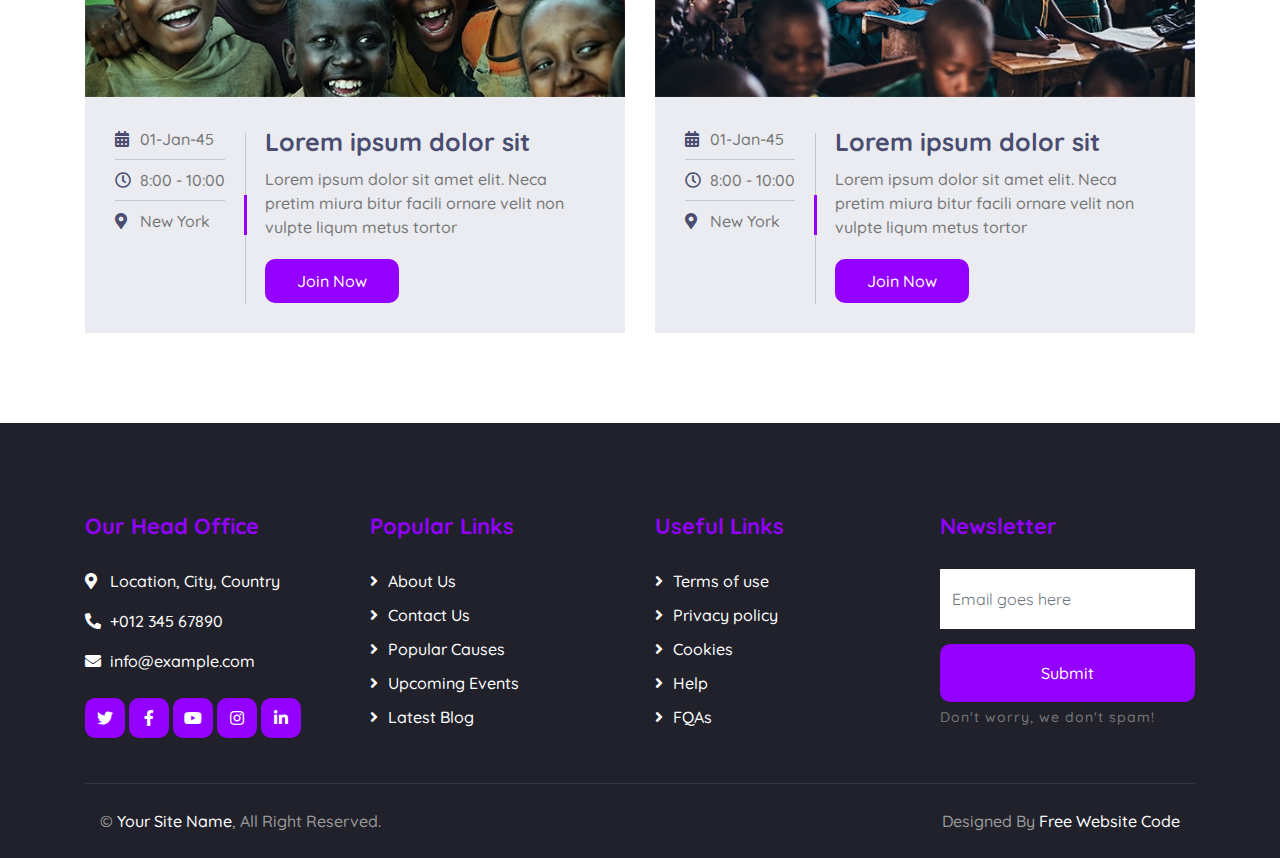
<file: event.html>
<!DOCTYPE html>
<html lang="en">
    <head>
        <meta charset="utf-8">
        <title>HELPZ - Free Charity Website Template</title>
        <meta content="width=device-width, initial-scale=1.0" name="viewport">
        <meta content="Free Website Template" name="keywords">
        <meta content="Free Website Template" name="description">

        <!-- Favicon -->
        <link href="img/favicon.ico" rel="icon">

        <!-- Google Font -->
        <link href="https://fonts.googleapis.com/css2?family=Quicksand:wght@300;400;500;600;700&display=swap" rel="stylesheet">
        
        <!-- CSS Libraries -->
        <link href="https://stackpath.bootstrapcdn.com/bootstrap/4.4.1/css/bootstrap.min.css" rel="stylesheet">
        <link href="https://cdnjs.cloudflare.com/ajax/libs/font-awesome/5.10.0/css/all.min.css" rel="stylesheet">
        <link href="lib/flaticon/font/flaticon.css" rel="stylesheet">
        <link href="lib/animate/animate.min.css" rel="stylesheet">
        <link href="lib/owlcarousel/assets/owl.carousel.min.css" rel="stylesheet">

        <!-- Template Stylesheet -->
        <link href="css/style.css" rel="stylesheet">
    </head>

    <body>
        <!-- Top Bar Start -->
        <div class="top-bar d-none d-md-block">
            <div class="container-fluid">
                <div class="row">
                    <div class="col-md-8">
                        <div class="top-bar-left">
                            <div class="text">
                                <i class="fa fa-phone-alt"></i>
                                <p>+123 456 7890</p>
                            </div>
                            <div class="text">
                                <i class="fa fa-envelope"></i>
                                <p>info@example.com</p>
                            </div>
                        </div>
                    </div>
                    <div class="col-md-4">
                        <div class="top-bar-right">
                            <div class="social">
                                <a href=""><i class="fab fa-twitter"></i></a>
                                <a href=""><i class="fab fa-facebook-f"></i></a>
                                <a href=""><i class="fab fa-linkedin-in"></i></a>
                                <a href=""><i class="fab fa-instagram"></i></a>
                            </div>
                        </div>
                    </div>
                </div>
            </div>
        </div>
        <!-- Top Bar End -->

        <!-- Nav Bar Start -->
        <div class="navbar navbar-expand-lg bg-dark navbar-dark">
            <div class="container-fluid">
                <a href="index.html" class="navbar-brand">Koshila <span>Foundation</span> </a>
                <button type="button" class="navbar-toggler" data-toggle="collapse" data-target="#navbarCollapse">
                    <span class="navbar-toggler-icon"></span>
                </button>

                <div class="collapse navbar-collapse justify-content-between" id="navbarCollapse">
                    <div class="navbar-nav ml-auto">
                        <a href="index.html" class="nav-item nav-link">Home</a>
                        <a href="about.html" class="nav-item nav-link">About</a>
                        <a href="causes.html" class="nav-item nav-link">Causes</a>
                        <a href="event.html" class="nav-item nav-link active">Events</a>
                        <a href="blog.html" class="nav-item nav-link">Blog</a>
                        <div class="nav-item dropdown">
                            <a href="#" class="nav-link dropdown-toggle" data-toggle="dropdown">Pages</a>
                            <div class="dropdown-menu">
                                <a href="single.html" class="dropdown-item">Detail Page</a>
                                <a href="service.html" class="dropdown-item">What We Do</a>
                                <a href="team.html" class="dropdown-item">Meet The Team</a>
                                <a href="donate.html" class="dropdown-item">Donate Now</a>
                                <a href="volunteer.html" class="dropdown-item">Become A Volunteer</a>
                            </div>
                        </div>
                        <a href="contact.html" class="nav-item nav-link">Contact</a>
                    </div>
                </div>
            </div>
        </div>
        <!-- Nav Bar End -->
        
        
        <!-- Page Header Start -->
        <div class="page-header">
            <div class="container">
                <div class="row">
                    <div class="col-12">
                        <h2>Upcoming Events</h2>
                    </div>
                    <div class="col-12">
                        <a href="">Home</a>
                        <a href="">Events</a>
                    </div>
                </div>
            </div>
        </div>
        <!-- Page Header End -->
        
        
        <!-- Event Start -->
        <div class="event">
            <div class="container">
                <div class="section-header text-center">
                    <p>Upcoming Events</p>
                    <h2>Be ready for our upcoming charity events</h2>
                </div>
                <div class="row">
                    <div class="col-lg-6">
                        <div class="event-item">
                            <img src="img/event-1.jpg" alt="Image">
                            <div class="event-content">
                                <div class="event-meta">
                                    <p><i class="fa fa-calendar-alt"></i>01-Jan-45</p>
                                    <p><i class="far fa-clock"></i>8:00 - 10:00</p>
                                    <p><i class="fa fa-map-marker-alt"></i>New York</p>
                                </div>
                                <div class="event-text">
                                    <h3>Lorem ipsum dolor sit</h3>
                                    <p>
                                        Lorem ipsum dolor sit amet elit. Neca pretim miura bitur facili ornare velit non vulpte liqum metus tortor
                                    </p>
                                    <a class="btn btn-custom" href="">Join Now</a>
                                </div>
                            </div>
                        </div>
                    </div>
                    <div class="col-lg-6">
                        <div class="event-item">
                            <img src="img/event-2.jpg" alt="Image">
                            <div class="event-content">
                                <div class="event-meta">
                                    <p><i class="fa fa-calendar-alt"></i>01-Jan-45</p>
                                    <p><i class="far fa-clock"></i>8:00 - 10:00</p>
                                    <p><i class="fa fa-map-marker-alt"></i>New York</p>
                                </div>
                                <div class="event-text">
                                    <h3>Lorem ipsum dolor sit</h3>
                                    <p>
                                        Lorem ipsum dolor sit amet elit. Neca pretim miura bitur facili ornare velit non vulpte liqum metus tortor
                                    </p>
                                    <a class="btn btn-custom" href="">Join Now</a>
                                </div>
                            </div>
                        </div>
                    </div>
                    <div class="col-lg-6">
                        <div class="event-item">
                            <img src="img/event-1.jpg" alt="Image">
                            <div class="event-content">
                                <div class="event-meta">
                                    <p><i class="fa fa-calendar-alt"></i>01-Jan-45</p>
                                    <p><i class="far fa-clock"></i>8:00 - 10:00</p>
                                    <p><i class="fa fa-map-marker-alt"></i>New York</p>
                                </div>
                                <div class="event-text">
                                    <h3>Lorem ipsum dolor sit</h3>
                                    <p>
                                        Lorem ipsum dolor sit amet elit. Neca pretim miura bitur facili ornare velit non vulpte liqum metus tortor
                                    </p>
                                    <a class="btn btn-custom" href="">Join Now</a>
                                </div>
                            </div>
                        </div>
                    </div>
                    <div class="col-lg-6">
                        <div class="event-item">
                            <img src="img/event-2.jpg" alt="Image">
                            <div class="event-content">
                                <div class="event-meta">
                                    <p><i class="fa fa-calendar-alt"></i>01-Jan-45</p>
                                    <p><i class="far fa-clock"></i>8:00 - 10:00</p>
                                    <p><i class="fa fa-map-marker-alt"></i>New York</p>
                                </div>
                                <div class="event-text">
                                    <h3>Lorem ipsum dolor sit</h3>
                                    <p>
                                        Lorem ipsum dolor sit amet elit. Neca pretim miura bitur facili ornare velit non vulpte liqum metus tortor
                                    </p>
                                    <a class="btn btn-custom" href="">Join Now</a>
                                </div>
                            </div>
                        </div>
                    </div>
                </div>
            </div>
        </div>
        <!-- Event End -->


        <!-- Footer Start -->
        <div class="footer">
            <div class="container">
                <div class="row">
                    <div class="col-lg-3 col-md-6">
                        <div class="footer-contact">
                            <h2>Our Head Office</h2>
                            <p><i class="fa fa-map-marker-alt"></i>Location, City, Country</p>
                            <p><i class="fa fa-phone-alt"></i>+012 345 67890</p>
                            <p><i class="fa fa-envelope"></i>info@example.com</p>
                            <div class="footer-social">
                                <a class="btn btn-custom" href="https://freewebsitecode.com"><i class="fab fa-twitter"></i></a>
                                <a class="btn btn-custom" href="https://facebook.com/freewebsitecode"><i class="fab fa-facebook-f"></i></a>
                                <a class="btn btn-custom" href="https://www.youtube.com/channel/UC9HlQRmKgG3jeVD_fBxj1Pw/videos"><i class="fab fa-youtube"></i></a>
                                <a class="btn btn-custom" href="https://freewebsitecode.com"><i class="fab fa-instagram"></i></a>
                                <a class="btn btn-custom" href="https://freewebsitecode.com"><i class="fab fa-linkedin-in"></i></a>
                            </div>
                        </div>
                    </div>
                    <div class="col-lg-3 col-md-6">
                        <div class="footer-link">
                            <h2>Popular Links</h2>
                            <a href="">About Us</a>
                            <a href="">Contact Us</a>
                            <a href="">Popular Causes</a>
                            <a href="">Upcoming Events</a>
                            <a href="">Latest Blog</a>
                        </div>
                    </div>
                    <div class="col-lg-3 col-md-6">
                        <div class="footer-link">
                            <h2>Useful Links</h2>
                            <a href="">Terms of use</a>
                            <a href="">Privacy policy</a>
                            <a href="">Cookies</a>
                            <a href="">Help</a>
                            <a href="">FQAs</a>
                        </div>
                    </div>
                    <div class="col-lg-3 col-md-6">
                        <div class="footer-newsletter">
                            <h2>Newsletter</h2>
                            <form>
                                <input class="form-control" placeholder="Email goes here">
                                <button class="btn btn-custom">Submit</button>
                                <label>Don't worry, we don't spam!</label>
                            </form>
                        </div>
                    </div>
                </div>
            </div>
            <div class="container copyright">
                <div class="row">
                    <div class="col-md-6">
                        <p>&copy; <a href="https://freewebsitecode.com">Your Site Name</a>, All Right Reserved.</p>
                    </div>
                    <div class="col-md-6">
                        <p>Designed By <a href="https://freewebsitecode.com">Free Website Code</a></p>
                    </div>
                </div>
            </div>
        </div>
        <!-- Footer End -->

        <!-- Back to top button -->
        <a href="#" class="back-to-top"><i class="fa fa-chevron-up"></i></a>
        
        <!-- Pre Loader -->
        <div id="loader" class="show">
            <div class="loader"></div>
        </div>

        <!-- JavaScript Libraries -->
        <script src="https://code.jquery.com/jquery-3.4.1.min.js"></script>
        <script src="https://stackpath.bootstrapcdn.com/bootstrap/4.4.1/js/bootstrap.bundle.min.js"></script>
        <script src="lib/easing/easing.min.js"></script>
        <script src="lib/owlcarousel/owl.carousel.min.js"></script>
        <script src="lib/waypoints/waypoints.min.js"></script>
        <script src="lib/counterup/counterup.min.js"></script>
        <script src="lib/parallax/parallax.min.js"></script>
        
        <!-- Contact Javascript File -->
        <script src="mail/jqBootstrapValidation.min.js"></script>
        <script src="mail/contact.js"></script>

        <!-- Template Javascript -->
        <script src="js/main.js"></script>
    </body>
</html>
</file>
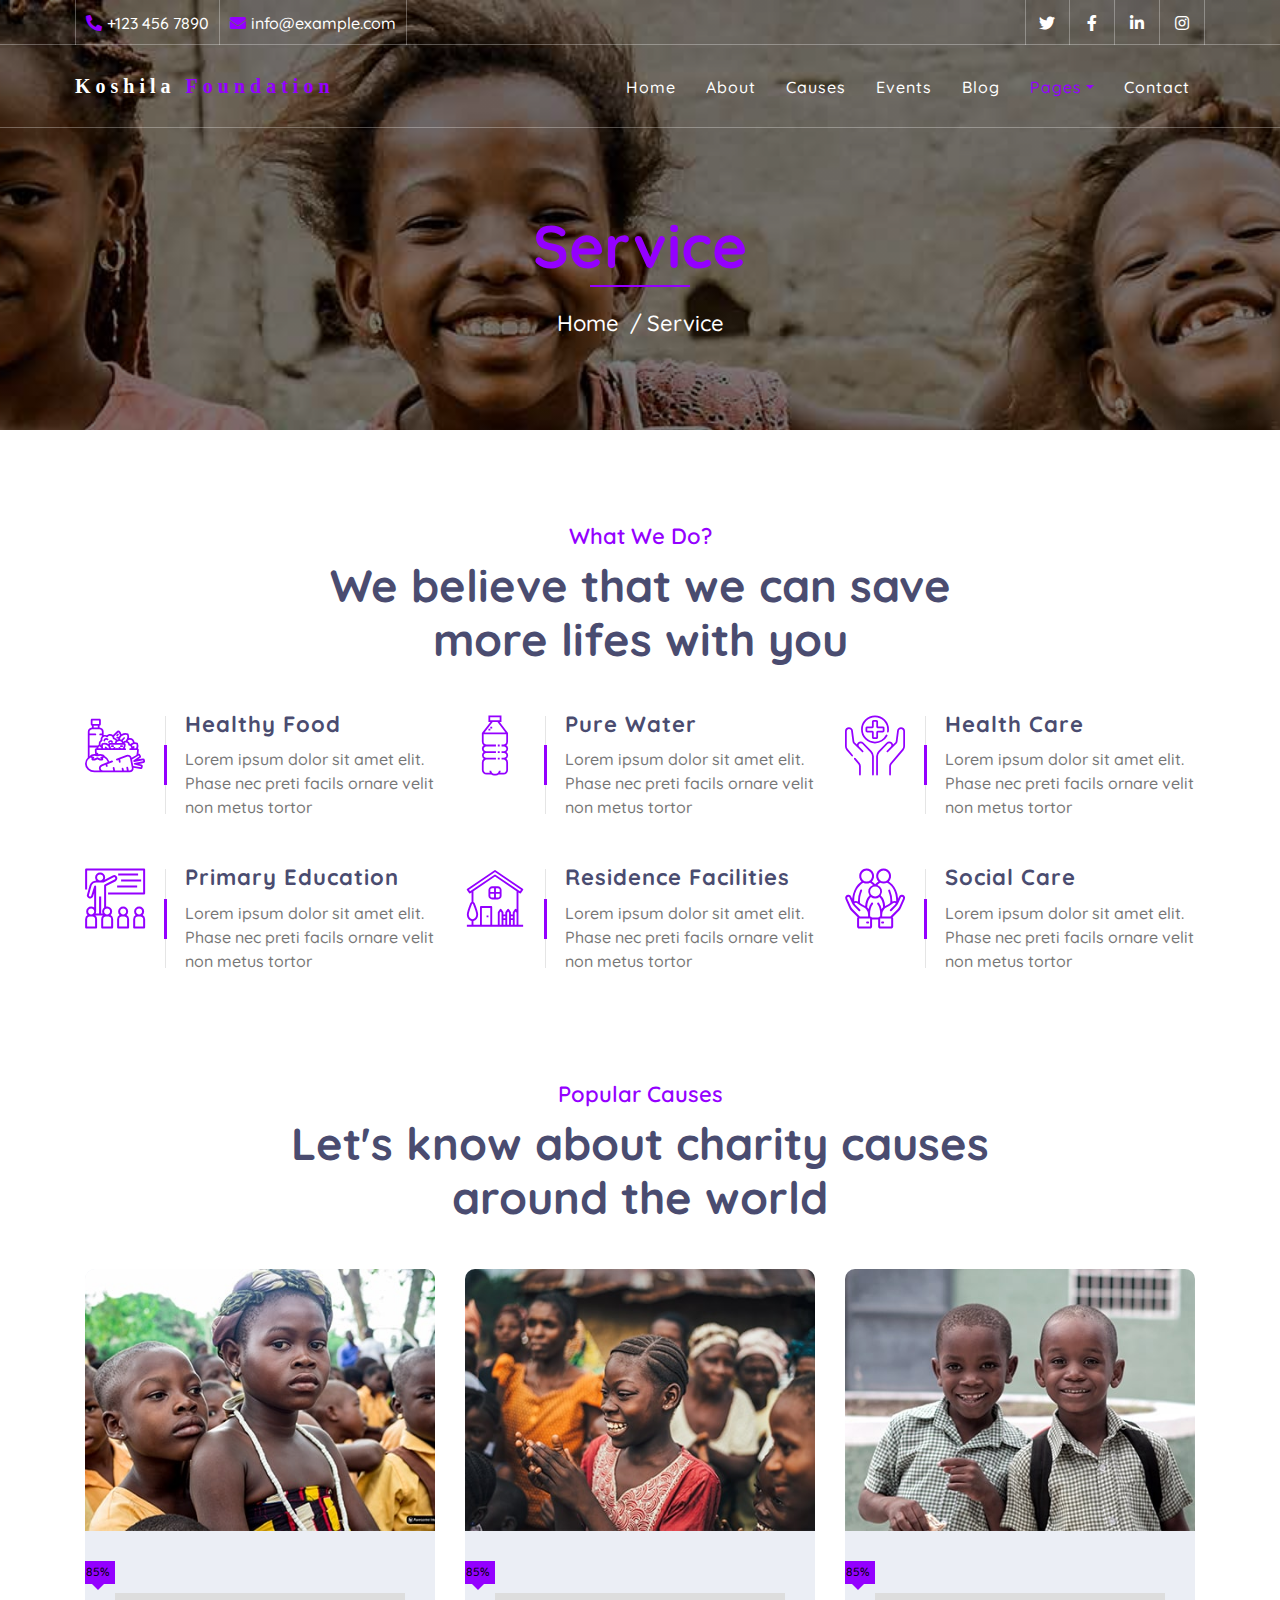
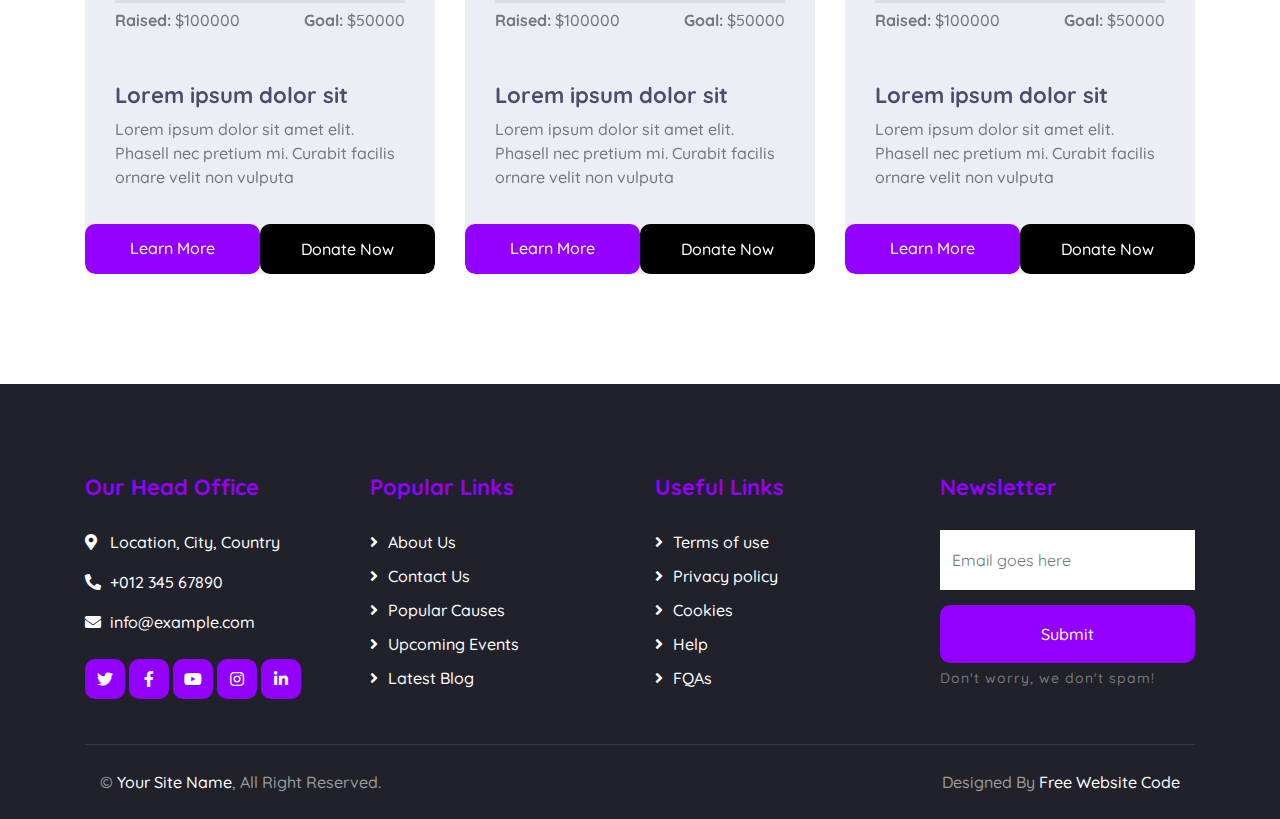
<file: service.html>
<!DOCTYPE html>
<html lang="en">
    <head>
        <meta charset="utf-8">
        <title>HELPZ - Free Charity Website Template</title>
        <meta content="width=device-width, initial-scale=1.0" name="viewport">
        <meta content="Free Website Template" name="keywords">
        <meta content="Free Website Template" name="description">

        <!-- Favicon -->
        <link href="img/favicon.ico" rel="icon">

        <!-- Google Font -->
        <link href="https://fonts.googleapis.com/css2?family=Quicksand:wght@300;400;500;600;700&display=swap" rel="stylesheet">
        
        <!-- CSS Libraries -->
        <link href="https://stackpath.bootstrapcdn.com/bootstrap/4.4.1/css/bootstrap.min.css" rel="stylesheet">
        <link href="https://cdnjs.cloudflare.com/ajax/libs/font-awesome/5.10.0/css/all.min.css" rel="stylesheet">
        <link href="lib/flaticon/font/flaticon.css" rel="stylesheet">
        <link href="lib/animate/animate.min.css" rel="stylesheet">
        <link href="lib/owlcarousel/assets/owl.carousel.min.css" rel="stylesheet">

        <!-- Template Stylesheet -->
        <link href="css/style.css" rel="stylesheet">
    </head>

    <body>
        <!-- Top Bar Start -->
        <div class="top-bar d-none d-md-block">
            <div class="container-fluid">
                <div class="row">
                    <div class="col-md-8">
                        <div class="top-bar-left">
                            <div class="text">
                                <i class="fa fa-phone-alt"></i>
                                <p>+123 456 7890</p>
                            </div>
                            <div class="text">
                                <i class="fa fa-envelope"></i>
                                <p>info@example.com</p>
                            </div>
                        </div>
                    </div>
                    <div class="col-md-4">
                        <div class="top-bar-right">
                            <div class="social">
                                <a href=""><i class="fab fa-twitter"></i></a>
                                <a href=""><i class="fab fa-facebook-f"></i></a>
                                <a href=""><i class="fab fa-linkedin-in"></i></a>
                                <a href=""><i class="fab fa-instagram"></i></a>
                            </div>
                        </div>
                    </div>
                </div>
            </div>
        </div>
        <!-- Top Bar End -->

        <!-- Nav Bar Start -->
        <div class="navbar navbar-expand-lg bg-dark navbar-dark">
            <div class="container-fluid">
                <a href="index.html" class="navbar-brand">Koshila <span>Foundation</span> </a>
                <button type="button" class="navbar-toggler" data-toggle="collapse" data-target="#navbarCollapse">
                    <span class="navbar-toggler-icon"></span>
                </button>

                <div class="collapse navbar-collapse justify-content-between" id="navbarCollapse">
                    <div class="navbar-nav ml-auto">
                        <a href="index.html" class="nav-item nav-link">Home</a>
                        <a href="about.html" class="nav-item nav-link">About</a>
                        <a href="causes.html" class="nav-item nav-link">Causes</a>
                        <a href="event.html" class="nav-item nav-link">Events</a>
                        <a href="blog.html" class="nav-item nav-link">Blog</a>
                        <div class="nav-item dropdown">
                            <a href="#" class="nav-link dropdown-toggle active" data-toggle="dropdown">Pages</a>
                            <div class="dropdown-menu">
                                <a href="single.html" class="dropdown-item">Detail Page</a>
                                <a href="service.html" class="dropdown-item">What We Do</a>
                                <a href="team.html" class="dropdown-item">Meet The Team</a>
                                <a href="donate.html" class="dropdown-item">Donate Now</a>
                                <a href="volunteer.html" class="dropdown-item">Become A Volunteer</a>
                            </div>
                        </div>
                        <a href="contact.html" class="nav-item nav-link">Contact</a>
                    </div>
                </div>
            </div>
        </div>
        <!-- Nav Bar End -->
        
        
        <!-- Page Header Start -->
        <div class="page-header">
            <div class="container">
                <div class="row">
                    <div class="col-12">
                        <h2>Service</h2>
                    </div>
                    <div class="col-12">
                        <a href="">Home</a>
                        <a href="">Service</a>
                    </div>
                </div>
            </div>
        </div>
        <!-- Page Header End -->
        
        
        <!-- Service Start -->
        <div class="service">
            <div class="container">
                <div class="section-header text-center">
                    <p>What We Do?</p>
                    <h2>We believe that we can save more lifes with you</h2>
                </div>
                <div class="row">
                    <div class="col-lg-4 col-md-6">
                        <div class="service-item">
                            <div class="service-icon">
                                <i class="flaticon-diet"></i>
                            </div>
                            <div class="service-text">
                                <h3>Healthy Food</h3>
                                <p>Lorem ipsum dolor sit amet elit. Phase nec preti facils ornare velit non metus tortor</p>
                            </div>
                        </div>
                    </div>
                    <div class="col-lg-4 col-md-6">
                        <div class="service-item">
                            <div class="service-icon">
                                <i class="flaticon-water"></i>
                            </div>
                            <div class="service-text">
                                <h3>Pure Water</h3>
                                <p>Lorem ipsum dolor sit amet elit. Phase nec preti facils ornare velit non metus tortor</p>
                            </div>
                        </div>
                    </div>
                    <div class="col-lg-4 col-md-6">
                        <div class="service-item">
                            <div class="service-icon">
                                <i class="flaticon-healthcare"></i>
                            </div>
                            <div class="service-text">
                                <h3>Health Care</h3>
                                <p>Lorem ipsum dolor sit amet elit. Phase nec preti facils ornare velit non metus tortor</p>
                            </div>
                        </div>
                    </div>
                    <div class="col-lg-4 col-md-6">
                        <div class="service-item">
                            <div class="service-icon">
                                <i class="flaticon-education"></i>
                            </div>
                            <div class="service-text">
                                <h3>Primary Education</h3>
                                <p>Lorem ipsum dolor sit amet elit. Phase nec preti facils ornare velit non metus tortor</p>
                            </div>
                        </div>
                    </div>
                    <div class="col-lg-4 col-md-6">
                        <div class="service-item">
                            <div class="service-icon">
                                <i class="flaticon-home"></i>
                            </div>
                            <div class="service-text">
                                <h3>Residence Facilities</h3>
                                <p>Lorem ipsum dolor sit amet elit. Phase nec preti facils ornare velit non metus tortor</p>
                            </div>
                        </div>
                    </div>
                    <div class="col-lg-4 col-md-6">
                        <div class="service-item">
                            <div class="service-icon">
                                <i class="flaticon-social-care"></i>
                            </div>
                            <div class="service-text">
                                <h3>Social Care</h3>
                                <p>Lorem ipsum dolor sit amet elit. Phase nec preti facils ornare velit non metus tortor</p>
                            </div>
                        </div>
                    </div>
                </div>
            </div>
        </div>
        <!-- Service End -->
        

        <!-- Causes Start -->
        <div class="causes">
            <div class="container">
                <div class="section-header text-center">
                    <p>Popular Causes</p>
                    <h2>Let's know about charity causes around the world</h2>
                </div>
                <div class="owl-carousel causes-carousel">
                    <div class="causes-item">
                        <div class="causes-img">
                            <img src="img/causes-1.jpg" alt="Image">
                        </div>
                        <div class="causes-progress">
                            <div class="progress">
                                <div class="progress-bar" role="progressbar" aria-valuenow="85" aria-valuemin="0" aria-valuemax="100">
                                    <span>85%</span>
                                </div>
                            </div>
                            <div class="progress-text">
                                <p><strong>Raised:</strong> $100000</p>
                                <p><strong>Goal:</strong> $50000</p>
                            </div>
                        </div>
                        <div class="causes-text">
                            <h3>Lorem ipsum dolor sit</h3>
                            <p>Lorem ipsum dolor sit amet elit. Phasell nec pretium mi. Curabit facilis ornare velit non vulputa</p>
                        </div>
                        <div class="causes-btn">
                            <a class="btn btn-custom">Learn More</a>
                            <a class="btn btn-custom">Donate Now</a>
                        </div>
                    </div>
                    <div class="causes-item">
                        <div class="causes-img">
                            <img src="img/causes-2.jpg" alt="Image">
                        </div>
                        <div class="causes-progress">
                            <div class="progress">
                                <div class="progress-bar" role="progressbar" aria-valuenow="85" aria-valuemin="0" aria-valuemax="100">
                                    <span>85%</span>
                                </div>
                            </div>
                            <div class="progress-text">
                                <p><strong>Raised:</strong> $100000</p>
                                <p><strong>Goal:</strong> $50000</p>
                            </div>
                        </div>
                        <div class="causes-text">
                            <h3>Lorem ipsum dolor sit</h3>
                            <p>Lorem ipsum dolor sit amet elit. Phasell nec pretium mi. Curabit facilis ornare velit non vulputa</p>
                        </div>
                        <div class="causes-btn">
                            <a class="btn btn-custom">Learn More</a>
                            <a class="btn btn-custom">Donate Now</a>
                        </div>
                    </div>
                    <div class="causes-item">
                        <div class="causes-img">
                            <img src="img/causes-3.jpg" alt="Image">
                        </div>
                        <div class="causes-progress">
                            <div class="progress">
                                <div class="progress-bar" role="progressbar" aria-valuenow="85" aria-valuemin="0" aria-valuemax="100">
                                    <span>85%</span>
                                </div>
                            </div>
                            <div class="progress-text">
                                <p><strong>Raised:</strong> $100000</p>
                                <p><strong>Goal:</strong> $50000</p>
                            </div>
                        </div>
                        <div class="causes-text">
                            <h3>Lorem ipsum dolor sit</h3>
                            <p>Lorem ipsum dolor sit amet elit. Phasell nec pretium mi. Curabit facilis ornare velit non vulputa</p>
                        </div>
                        <div class="causes-btn">
                            <a class="btn btn-custom">Learn More</a>
                            <a class="btn btn-custom">Donate Now</a>
                        </div>
                    </div>
                    <div class="causes-item">
                        <div class="causes-img">
                            <img src="img/causes-4.jpg" alt="Image">
                        </div>
                        <div class="causes-progress">
                            <div class="progress">
                                <div class="progress-bar" role="progressbar" aria-valuenow="85" aria-valuemin="0" aria-valuemax="100">
                                    <span>85%</span>
                                </div>
                            </div>
                            <div class="progress-text">
                                <p><strong>Raised:</strong> $100000</p>
                                <p><strong>Goal:</strong> $50000</p>
                            </div>
                        </div>
                        <div class="causes-text">
                            <h3>Lorem ipsum dolor sit</h3>
                            <p>Lorem ipsum dolor sit amet elit. Phasell nec pretium mi. Curabit facilis ornare velit non vulputa</p>
                        </div>
                        <div class="causes-btn">
                            <a class="btn btn-custom">Learn More</a>
                            <a class="btn btn-custom">Donate Now</a>
                        </div>
                    </div>
                </div>
            </div>
        </div>
        <!-- Causes End -->


        <!-- Footer Start -->
        <div class="footer">
            <div class="container">
                <div class="row">
                    <div class="col-lg-3 col-md-6">
                        <div class="footer-contact">
                            <h2>Our Head Office</h2>
                            <p><i class="fa fa-map-marker-alt"></i>Location, City, Country</p>
                            <p><i class="fa fa-phone-alt"></i>+012 345 67890</p>
                            <p><i class="fa fa-envelope"></i>info@example.com</p>
                            <div class="footer-social">
                                <a class="btn btn-custom" href="https://freewebsitecode.com"><i class="fab fa-twitter"></i></a>
                                <a class="btn btn-custom" href="https://facebook.com/freewebsitecode"><i class="fab fa-facebook-f"></i></a>
                                <a class="btn btn-custom" href="https://www.youtube.com/channel/UC9HlQRmKgG3jeVD_fBxj1Pw/videos"><i class="fab fa-youtube"></i></a>
                                <a class="btn btn-custom" href="https://freewebsitecode.com"><i class="fab fa-instagram"></i></a>
                                <a class="btn btn-custom" href="https://freewebsitecode.com"><i class="fab fa-linkedin-in"></i></a>
                            </div>
                        </div>
                    </div>
                    <div class="col-lg-3 col-md-6">
                        <div class="footer-link">
                            <h2>Popular Links</h2>
                            <a href="">About Us</a>
                            <a href="">Contact Us</a>
                            <a href="">Popular Causes</a>
                            <a href="">Upcoming Events</a>
                            <a href="">Latest Blog</a>
                        </div>
                    </div>
                    <div class="col-lg-3 col-md-6">
                        <div class="footer-link">
                            <h2>Useful Links</h2>
                            <a href="">Terms of use</a>
                            <a href="">Privacy policy</a>
                            <a href="">Cookies</a>
                            <a href="">Help</a>
                            <a href="">FQAs</a>
                        </div>
                    </div>
                    <div class="col-lg-3 col-md-6">
                        <div class="footer-newsletter">
                            <h2>Newsletter</h2>
                            <form>
                                <input class="form-control" placeholder="Email goes here">
                                <button class="btn btn-custom">Submit</button>
                                <label>Don't worry, we don't spam!</label>
                            </form>
                        </div>
                    </div>
                </div>
            </div>
            <div class="container copyright">
                <div class="row">
                    <div class="col-md-6">
                        <p>&copy; <a href="https://freewebsitecode.com">Your Site Name</a>, All Right Reserved.</p>
                    </div>
                    <div class="col-md-6">
                        <p>Designed By <a href="https://freewebsitecode.com">Free Website Code</a></p>
                    </div>
                </div>
            </div>
        </div>
        <!-- Footer End -->

        <!-- Back to top button -->
        <a href="#" class="back-to-top"><i class="fa fa-chevron-up"></i></a>
        
        <!-- Pre Loader -->
        <div id="loader" class="show">
            <div class="loader"></div>
        </div>

        <!-- JavaScript Libraries -->
        <script src="https://code.jquery.com/jquery-3.4.1.min.js"></script>
        <script src="https://stackpath.bootstrapcdn.com/bootstrap/4.4.1/js/bootstrap.bundle.min.js"></script>
        <script src="lib/easing/easing.min.js"></script>
        <script src="lib/owlcarousel/owl.carousel.min.js"></script>
        <script src="lib/waypoints/waypoints.min.js"></script>
        <script src="lib/counterup/counterup.min.js"></script>
        <script src="lib/parallax/parallax.min.js"></script>
        
        <!-- Contact Javascript File -->
        <script src="mail/jqBootstrapValidation.min.js"></script>
        <script src="mail/contact.js"></script>

        <!-- Template Javascript -->
        <script src="js/main.js"></script>
    </body>
</html>
</file>
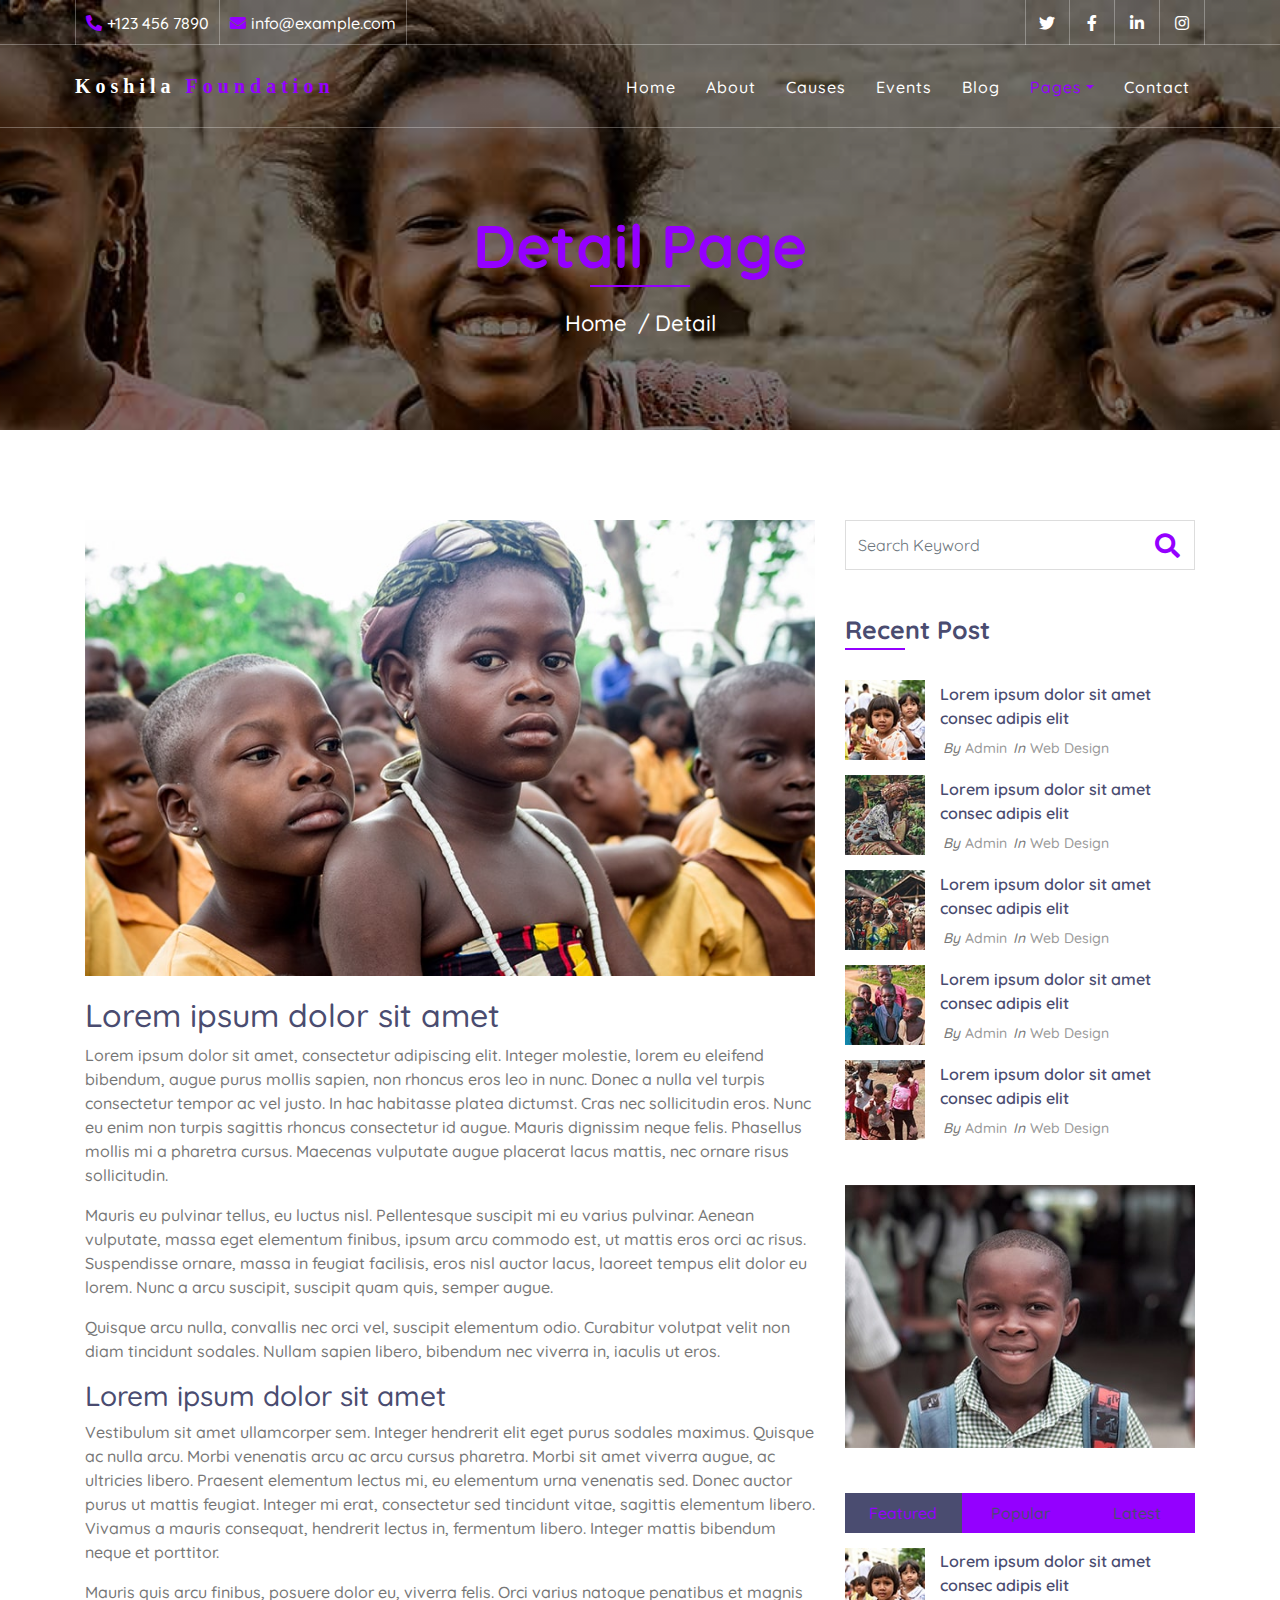
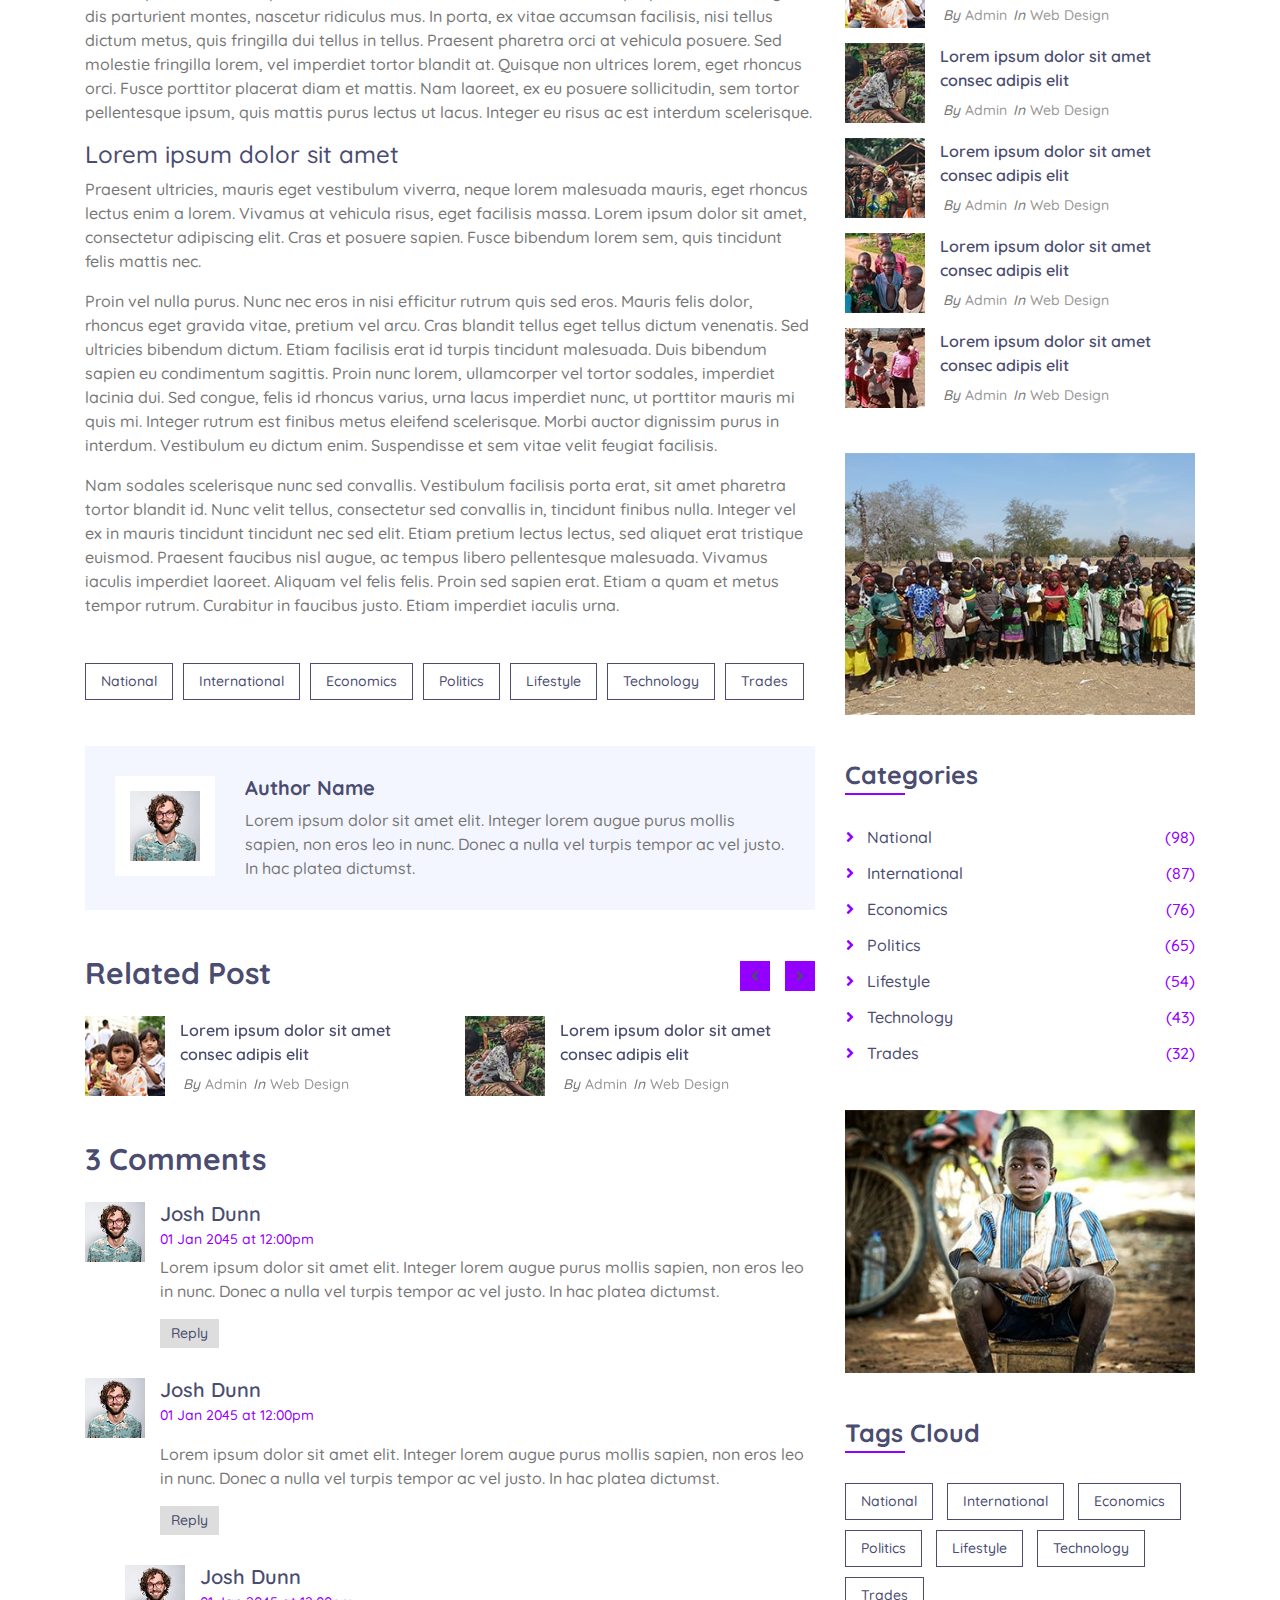
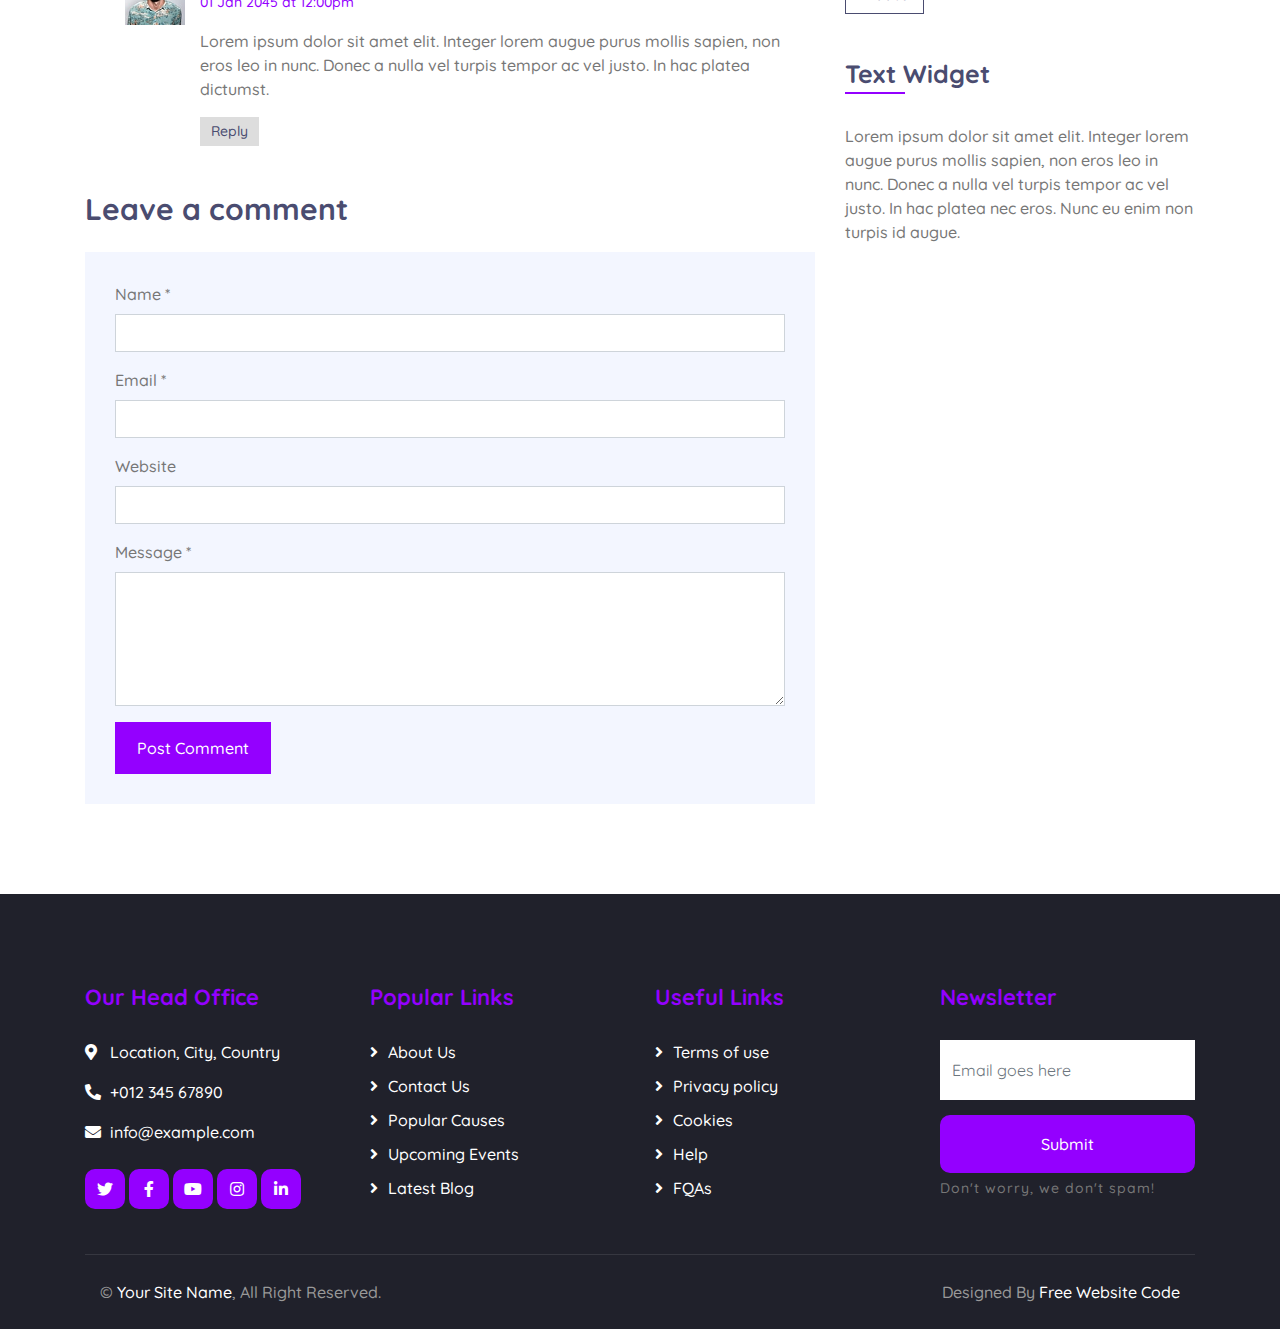
<file: single.html>
<!DOCTYPE html>
<html lang="en">
    <head>
        <meta charset="utf-8">
        <title>HELPZ - Free Charity Website Template</title>
        <meta content="width=device-width, initial-scale=1.0" name="viewport">
        <meta content="Free Website Template" name="keywords">
        <meta content="Free Website Template" name="description">

        <!-- Favicon -->
        <link href="img/favicon.ico" rel="icon">

        <!-- Google Font -->
        <link href="https://fonts.googleapis.com/css2?family=Quicksand:wght@300;400;500;600;700&display=swap" rel="stylesheet">
        
        <!-- CSS Libraries -->
        <link href="https://stackpath.bootstrapcdn.com/bootstrap/4.4.1/css/bootstrap.min.css" rel="stylesheet">
        <link href="https://cdnjs.cloudflare.com/ajax/libs/font-awesome/5.10.0/css/all.min.css" rel="stylesheet">
        <link href="lib/flaticon/font/flaticon.css" rel="stylesheet">
        <link href="lib/animate/animate.min.css" rel="stylesheet">
        <link href="lib/owlcarousel/assets/owl.carousel.min.css" rel="stylesheet">

        <!-- Template Stylesheet -->
        <link href="css/style.css" rel="stylesheet">
    </head>

    <body>
        <!-- Top Bar Start -->
        <div class="top-bar d-none d-md-block">
            <div class="container-fluid">
                <div class="row">
                    <div class="col-md-8">
                        <div class="top-bar-left">
                            <div class="text">
                                <i class="fa fa-phone-alt"></i>
                                <p>+123 456 7890</p>
                            </div>
                            <div class="text">
                                <i class="fa fa-envelope"></i>
                                <p>info@example.com</p>
                            </div>
                        </div>
                    </div>
                    <div class="col-md-4">
                        <div class="top-bar-right">
                            <div class="social">
                                <a href=""><i class="fab fa-twitter"></i></a>
                                <a href=""><i class="fab fa-facebook-f"></i></a>
                                <a href=""><i class="fab fa-linkedin-in"></i></a>
                                <a href=""><i class="fab fa-instagram"></i></a>
                            </div>
                        </div>
                    </div>
                </div>
            </div>
        </div>
        <!-- Top Bar End -->

        <!-- Nav Bar Start -->
        <div class="navbar navbar-expand-lg bg-dark navbar-dark">
            <div class="container-fluid">
                <a href="index.html" class="navbar-brand">Koshila <span>Foundation</span> </a>
                <button type="button" class="navbar-toggler" data-toggle="collapse" data-target="#navbarCollapse">
                    <span class="navbar-toggler-icon"></span>
                </button>

                <div class="collapse navbar-collapse justify-content-between" id="navbarCollapse">
                    <div class="navbar-nav ml-auto">
                        <a href="index.html" class="nav-item nav-link">Home</a>
                        <a href="about.html" class="nav-item nav-link">About</a>
                        <a href="causes.html" class="nav-item nav-link">Causes</a>
                        <a href="event.html" class="nav-item nav-link">Events</a>
                        <a href="blog.html" class="nav-item nav-link">Blog</a>
                        <div class="nav-item dropdown">
                            <a href="#" class="nav-link dropdown-toggle active" data-toggle="dropdown">Pages</a>
                            <div class="dropdown-menu">
                                <a href="single.html" class="dropdown-item">Detail Page</a>
                                <a href="service.html" class="dropdown-item">What We Do</a>
                                <a href="team.html" class="dropdown-item">Meet The Team</a>
                                <a href="donate.html" class="dropdown-item">Donate Now</a>
                                <a href="volunteer.html" class="dropdown-item">Become A Volunteer</a>
                            </div>
                        </div>
                        <a href="contact.html" class="nav-item nav-link">Contact</a>
                    </div>
                </div>
            </div>
        </div>
        <!-- Nav Bar End -->
        
        
        <!-- Page Header Start -->
        <div class="page-header">
            <div class="container">
                <div class="row">
                    <div class="col-12">
                        <h2>Detail Page</h2>
                    </div>
                    <div class="col-12">
                        <a href="">Home</a>
                        <a href="">Detail</a>
                    </div>
                </div>
            </div>
        </div>
        <!-- Page Header End -->


        <!-- Single Post Start-->
        <div class="single">
            <div class="container">
                <div class="row">
                    <div class="col-lg-8">
                        <div class="single-content">
                            <img src="img/single.jpg" />
                            <h2>Lorem ipsum dolor sit amet</h2>
                            <p>
                                Lorem ipsum dolor sit amet, consectetur adipiscing elit. Integer molestie, lorem eu eleifend bibendum, augue purus mollis sapien, non rhoncus eros leo in nunc. Donec a nulla vel turpis consectetur tempor ac vel justo. In hac habitasse platea dictumst. Cras nec sollicitudin eros. Nunc eu enim non turpis sagittis rhoncus consectetur id augue. Mauris dignissim neque felis. Phasellus mollis mi a pharetra cursus. Maecenas vulputate augue placerat lacus mattis, nec ornare risus sollicitudin.
                            </p>
                            <p>
                                Mauris eu pulvinar tellus, eu luctus nisl. Pellentesque suscipit mi eu varius pulvinar. Aenean vulputate, massa eget elementum finibus, ipsum arcu commodo est, ut mattis eros orci ac risus. Suspendisse ornare, massa in feugiat facilisis, eros nisl auctor lacus, laoreet tempus elit dolor eu lorem. Nunc a arcu suscipit, suscipit quam quis, semper augue.
                            </p>
                            <p>
                                Quisque arcu nulla, convallis nec orci vel, suscipit elementum odio. Curabitur volutpat velit non diam tincidunt sodales. Nullam sapien libero, bibendum nec viverra in, iaculis ut eros.
                            </p>
                            <h3>Lorem ipsum dolor sit amet</h3>
                            <p>
                                Vestibulum sit amet ullamcorper sem. Integer hendrerit elit eget purus sodales maximus. Quisque ac nulla arcu. Morbi venenatis arcu ac arcu cursus pharetra. Morbi sit amet viverra augue, ac ultricies libero. Praesent elementum lectus mi, eu elementum urna venenatis sed. Donec auctor purus ut mattis feugiat. Integer mi erat, consectetur sed tincidunt vitae, sagittis elementum libero. Vivamus a mauris consequat, hendrerit lectus in, fermentum libero. Integer mattis bibendum neque et porttitor.
                            </p>
                            <p>
                                Mauris quis arcu finibus, posuere dolor eu, viverra felis. Orci varius natoque penatibus et magnis dis parturient montes, nascetur ridiculus mus. In porta, ex vitae accumsan facilisis, nisi tellus dictum metus, quis fringilla dui tellus in tellus. Praesent pharetra orci at vehicula posuere. Sed molestie fringilla lorem, vel imperdiet tortor blandit at. Quisque non ultrices lorem, eget rhoncus orci. Fusce porttitor placerat diam et mattis. Nam laoreet, ex eu posuere sollicitudin, sem tortor pellentesque ipsum, quis mattis purus lectus ut lacus. Integer eu risus ac est interdum scelerisque.
                            </p>
                            <h4>Lorem ipsum dolor sit amet</h4>
                            <p>
                                Praesent ultricies, mauris eget vestibulum viverra, neque lorem malesuada mauris, eget rhoncus lectus enim a lorem. Vivamus at vehicula risus, eget facilisis massa. Lorem ipsum dolor sit amet, consectetur adipiscing elit. Cras et posuere sapien. Fusce bibendum lorem sem, quis tincidunt felis mattis nec.
                            </p>
                            <p>
                                Proin vel nulla purus. Nunc nec eros in nisi efficitur rutrum quis sed eros. Mauris felis dolor, rhoncus eget gravida vitae, pretium vel arcu. Cras blandit tellus eget tellus dictum venenatis. Sed ultricies bibendum dictum. Etiam facilisis erat id turpis tincidunt malesuada. Duis bibendum sapien eu condimentum sagittis. Proin nunc lorem, ullamcorper vel tortor sodales, imperdiet lacinia dui. Sed congue, felis id rhoncus varius, urna lacus imperdiet nunc, ut porttitor mauris mi quis mi. Integer rutrum est finibus metus eleifend scelerisque. Morbi auctor dignissim purus in interdum. Vestibulum eu dictum enim. Suspendisse et sem vitae velit feugiat facilisis.
                            </p>
                            <p>
                                Nam sodales scelerisque nunc sed convallis. Vestibulum facilisis porta erat, sit amet pharetra tortor blandit id. Nunc velit tellus, consectetur sed convallis in, tincidunt finibus nulla. Integer vel ex in mauris tincidunt tincidunt nec sed elit. Etiam pretium lectus lectus, sed aliquet erat tristique euismod. Praesent faucibus nisl augue, ac tempus libero pellentesque malesuada. Vivamus iaculis imperdiet laoreet. Aliquam vel felis felis. Proin sed sapien erat. Etiam a quam et metus tempor rutrum. Curabitur in faucibus justo. Etiam imperdiet iaculis urna.
                            </p>
                        </div>
                        <div class="single-tags">
                            <a href="">National</a>
                            <a href="">International</a>
                            <a href="">Economics</a>
                            <a href="">Politics</a>
                            <a href="">Lifestyle</a>
                            <a href="">Technology</a>
                            <a href="">Trades</a>
                        </div>
                        <div class="single-bio">
                            <div class="single-bio-img">
                                <img src="img/user.jpg" />
                            </div>
                            <div class="single-bio-text">
                                <h3>Author Name</h3>
                                <p>
                                    Lorem ipsum dolor sit amet elit. Integer lorem augue purus mollis sapien, non eros leo in nunc. Donec a nulla vel turpis tempor ac vel justo. In hac platea dictumst.
                                </p>
                            </div>
                        </div>
                        <div class="single-related">
                            <h2>Related Post</h2>
                            <div class="owl-carousel related-slider">
                                <div class="post-item">
                                    <div class="post-img">
                                        <img src="img/post-1.jpg" />
                                    </div>
                                    <div class="post-text">
                                        <a href="">Lorem ipsum dolor sit amet consec adipis elit</a>
                                        <div class="post-meta">
                                            <p>By<a href="">Admin</a></p>
                                            <p>In<a href="">Web Design</a></p>
                                        </div>
                                    </div>
                                </div>
                                <div class="post-item">
                                    <div class="post-img">
                                        <img src="img/post-2.jpg" />
                                    </div>
                                    <div class="post-text">
                                        <a href="">Lorem ipsum dolor sit amet consec adipis elit</a>
                                        <div class="post-meta">
                                            <p>By<a href="">Admin</a></p>
                                            <p>In<a href="">Web Design</a></p>
                                        </div>
                                    </div>
                                </div>
                                <div class="post-item">
                                    <div class="post-img">
                                        <img src="img/post-3.jpg" />
                                    </div>
                                    <div class="post-text">
                                        <a href="">Lorem ipsum dolor sit amet consec adipis elit</a>
                                        <div class="post-meta">
                                            <p>By<a href="">Admin</a></p>
                                            <p>In<a href="">Web Design</a></p>
                                        </div>
                                    </div>
                                </div>
                                <div class="post-item">
                                    <div class="post-img">
                                        <img src="img/post-4.jpg" />
                                    </div>
                                    <div class="post-text">
                                        <a href="">Lorem ipsum dolor sit amet consec adipis elit</a>
                                        <div class="post-meta">
                                            <p>By<a href="">Admin</a></p>
                                            <p>In<a href="">Web Design</a></p>
                                        </div>
                                    </div>
                                </div>
                            </div>
                        </div>

                        <div class="single-comment">
                            <h2>3 Comments</h2>
                            <ul class="comment-list">
                                <li class="comment-item">
                                    <div class="comment-body">
                                        <div class="comment-img">
                                            <img src="img/user.jpg" />
                                        </div>
                                        <div class="comment-text">
                                            <h3><a href="">Josh Dunn</a></h3>
                                            <span>01 Jan 2045 at 12:00pm</span>
                                            <p>
                                                Lorem ipsum dolor sit amet elit. Integer lorem augue purus mollis sapien, non eros leo in nunc. Donec a nulla vel turpis tempor ac vel justo. In hac platea dictumst. 
                                            </p>
                                            <a class="btn" href="">Reply</a>
                                        </div>
                                    </div>
                                </li>
                                <li class="comment-item">
                                    <div class="comment-body">
                                        <div class="comment-img">
                                            <img src="img/user.jpg" />
                                        </div>
                                        <div class="comment-text">
                                            <h3><a href="">Josh Dunn</a></h3>
                                            <p><span>01 Jan 2045 at 12:00pm</span></p>
                                            <p>
                                                Lorem ipsum dolor sit amet elit. Integer lorem augue purus mollis sapien, non eros leo in nunc. Donec a nulla vel turpis tempor ac vel justo. In hac platea dictumst. 
                                            </p>
                                            <a class="btn" href="">Reply</a>
                                        </div>
                                    </div>
                                    <ul class="comment-child">
                                        <li class="comment-item">
                                            <div class="comment-body">
                                                <div class="comment-img">
                                                    <img src="img/user.jpg" />
                                                </div>
                                                <div class="comment-text">
                                                    <h3><a href="">Josh Dunn</a></h3>
                                                    <p><span>01 Jan 2045 at 12:00pm</span></p>
                                                    <p>
                                                        Lorem ipsum dolor sit amet elit. Integer lorem augue purus mollis sapien, non eros leo in nunc. Donec a nulla vel turpis tempor ac vel justo. In hac platea dictumst. 
                                                    </p>
                                                    <a class="btn" href="">Reply</a>
                                                </div>
                                            </div>
                                        </li>
                                    </ul>
                                </li>
                            </ul>
                        </div>
                        <div class="comment-form">
                            <h2>Leave a comment</h2>
                            <form>
                                <div class="form-group">
                                    <label for="name">Name *</label>
                                    <input type="text" class="form-control" id="name">
                                </div>
                                <div class="form-group">
                                    <label for="email">Email *</label>
                                    <input type="email" class="form-control" id="email">
                                </div>
                                <div class="form-group">
                                    <label for="website">Website</label>
                                    <input type="url" class="form-control" id="website">
                                </div>

                                <div class="form-group">
                                    <label for="message">Message *</label>
                                    <textarea id="message" cols="30" rows="5" class="form-control"></textarea>
                                </div>
                                <div class="form-group">
                                    <input type="submit" value="Post Comment" class="btn btn-custom">
                                </div>
                            </form>
                        </div>
                    </div>

                    <div class="col-lg-4">
                        <div class="sidebar">
                            <div class="sidebar-widget">
                                <div class="search-widget">
                                    <form>
                                        <input class="form-control" type="text" placeholder="Search Keyword">
                                        <button class="btn"><i class="fa fa-search"></i></button>
                                    </form>
                                </div>
                            </div>

                            <div class="sidebar-widget">
                                <h2 class="widget-title">Recent Post</h2>
                                <div class="recent-post">
                                    <div class="post-item">
                                        <div class="post-img">
                                            <img src="img/post-1.jpg" />
                                        </div>
                                        <div class="post-text">
                                            <a href="">Lorem ipsum dolor sit amet consec adipis elit</a>
                                            <div class="post-meta">
                                                <p>By<a href="">Admin</a></p>
                                                <p>In<a href="">Web Design</a></p>
                                            </div>
                                        </div>
                                    </div>
                                    <div class="post-item">
                                        <div class="post-img">
                                            <img src="img/post-2.jpg" />
                                        </div>
                                        <div class="post-text">
                                            <a href="">Lorem ipsum dolor sit amet consec adipis elit</a>
                                            <div class="post-meta">
                                                <p>By<a href="">Admin</a></p>
                                                <p>In<a href="">Web Design</a></p>
                                            </div>
                                        </div>
                                    </div>
                                    <div class="post-item">
                                        <div class="post-img">
                                            <img src="img/post-3.jpg" />
                                        </div>
                                        <div class="post-text">
                                            <a href="">Lorem ipsum dolor sit amet consec adipis elit</a>
                                            <div class="post-meta">
                                                <p>By<a href="">Admin</a></p>
                                                <p>In<a href="">Web Design</a></p>
                                            </div>
                                        </div>
                                    </div>
                                    <div class="post-item">
                                        <div class="post-img">
                                            <img src="img/post-4.jpg" />
                                        </div>
                                        <div class="post-text">
                                            <a href="">Lorem ipsum dolor sit amet consec adipis elit</a>
                                            <div class="post-meta">
                                                <p>By<a href="">Admin</a></p>
                                                <p>In<a href="">Web Design</a></p>
                                            </div>
                                        </div>
                                    </div>
                                    <div class="post-item">
                                        <div class="post-img">
                                            <img src="img/post-5.jpg" />
                                        </div>
                                        <div class="post-text">
                                            <a href="">Lorem ipsum dolor sit amet consec adipis elit</a>
                                            <div class="post-meta">
                                                <p>By<a href="">Admin</a></p>
                                                <p>In<a href="">Web Design</a></p>
                                            </div>
                                        </div>
                                    </div>
                                </div>
                            </div>

                            <div class="sidebar-widget">
                                <div class="image-widget">
                                    <a href="#"><img src="img/blog-1.jpg" alt="Image"></a>
                                </div>
                            </div>

                            <div class="sidebar-widget">
                                <div class="tab-post">
                                    <ul class="nav nav-pills nav-justified">
                                        <li class="nav-item">
                                            <a class="nav-link active" data-toggle="pill" href="#featured">Featured</a>
                                        </li>
                                        <li class="nav-item">
                                            <a class="nav-link" data-toggle="pill" href="#popular">Popular</a>
                                        </li>
                                        <li class="nav-item">
                                            <a class="nav-link" data-toggle="pill" href="#latest">Latest</a>
                                        </li>
                                    </ul>

                                    <div class="tab-content">
                                        <div id="featured" class="container tab-pane active">
                                            <div class="post-item">
                                                <div class="post-img">
                                                    <img src="img/post-1.jpg" />
                                                </div>
                                                <div class="post-text">
                                                    <a href="">Lorem ipsum dolor sit amet consec adipis elit</a>
                                                    <div class="post-meta">
                                                        <p>By<a href="">Admin</a></p>
                                                        <p>In<a href="">Web Design</a></p>
                                                    </div>
                                                </div>
                                            </div>
                                            <div class="post-item">
                                                <div class="post-img">
                                                    <img src="img/post-2.jpg" />
                                                </div>
                                                <div class="post-text">
                                                    <a href="">Lorem ipsum dolor sit amet consec adipis elit</a>
                                                    <div class="post-meta">
                                                        <p>By<a href="">Admin</a></p>
                                                        <p>In<a href="">Web Design</a></p>
                                                    </div>
                                                </div>
                                            </div>
                                            <div class="post-item">
                                                <div class="post-img">
                                                    <img src="img/post-3.jpg" />
                                                </div>
                                                <div class="post-text">
                                                    <a href="">Lorem ipsum dolor sit amet consec adipis elit</a>
                                                    <div class="post-meta">
                                                        <p>By<a href="">Admin</a></p>
                                                        <p>In<a href="">Web Design</a></p>
                                                    </div>
                                                </div>
                                            </div>
                                            <div class="post-item">
                                                <div class="post-img">
                                                    <img src="img/post-4.jpg" />
                                                </div>
                                                <div class="post-text">
                                                    <a href="">Lorem ipsum dolor sit amet consec adipis elit</a>
                                                    <div class="post-meta">
                                                        <p>By<a href="">Admin</a></p>
                                                        <p>In<a href="">Web Design</a></p>
                                                    </div>
                                                </div>
                                            </div>
                                            <div class="post-item">
                                                <div class="post-img">
                                                    <img src="img/post-5.jpg" />
                                                </div>
                                                <div class="post-text">
                                                    <a href="">Lorem ipsum dolor sit amet consec adipis elit</a>
                                                    <div class="post-meta">
                                                        <p>By<a href="">Admin</a></p>
                                                        <p>In<a href="">Web Design</a></p>
                                                    </div>
                                                </div>
                                            </div>
                                        </div>
                                        <div id="popular" class="container tab-pane fade">
                                            <div class="post-item">
                                                <div class="post-img">
                                                    <img src="img/post-1.jpg" />
                                                </div>
                                                <div class="post-text">
                                                    <a href="">Lorem ipsum dolor sit amet consec adipis elit</a>
                                                    <div class="post-meta">
                                                        <p>By<a href="">Admin</a></p>
                                                        <p>In<a href="">Web Design</a></p>
                                                    </div>
                                                </div>
                                            </div>
                                            <div class="post-item">
                                                <div class="post-img">
                                                    <img src="img/post-2.jpg" />
                                                </div>
                                                <div class="post-text">
                                                    <a href="">Lorem ipsum dolor sit amet consec adipis elit</a>
                                                    <div class="post-meta">
                                                        <p>By<a href="">Admin</a></p>
                                                        <p>In<a href="">Web Design</a></p>
                                                    </div>
                                                </div>
                                            </div>
                                            <div class="post-item">
                                                <div class="post-img">
                                                    <img src="img/post-3.jpg" />
                                                </div>
                                                <div class="post-text">
                                                    <a href="">Lorem ipsum dolor sit amet consec adipis elit</a>
                                                    <div class="post-meta">
                                                        <p>By<a href="">Admin</a></p>
                                                        <p>In<a href="">Web Design</a></p>
                                                    </div>
                                                </div>
                                            </div>
                                            <div class="post-item">
                                                <div class="post-img">
                                                    <img src="img/post-4.jpg" />
                                                </div>
                                                <div class="post-text">
                                                    <a href="">Lorem ipsum dolor sit amet consec adipis elit</a>
                                                    <div class="post-meta">
                                                        <p>By<a href="">Admin</a></p>
                                                        <p>In<a href="">Web Design</a></p>
                                                    </div>
                                                </div>
                                            </div>
                                            <div class="post-item">
                                                <div class="post-img">
                                                    <img src="img/post-5.jpg" />
                                                </div>
                                                <div class="post-text">
                                                    <a href="">Lorem ipsum dolor sit amet consec adipis elit</a>
                                                    <div class="post-meta">
                                                        <p>By<a href="">Admin</a></p>
                                                        <p>In<a href="">Web Design</a></p>
                                                    </div>
                                                </div>
                                            </div>
                                        </div>
                                        <div id="latest" class="container tab-pane fade">
                                            <div class="post-item">
                                                <div class="post-img">
                                                    <img src="img/post-1.jpg" />
                                                </div>
                                                <div class="post-text">
                                                    <a href="">Lorem ipsum dolor sit amet consec adipis elit</a>
                                                    <div class="post-meta">
                                                        <p>By<a href="">Admin</a></p>
                                                        <p>In<a href="">Web Design</a></p>
                                                    </div>
                                                </div>
                                            </div>
                                            <div class="post-item">
                                                <div class="post-img">
                                                    <img src="img/post-2.jpg" />
                                                </div>
                                                <div class="post-text">
                                                    <a href="">Lorem ipsum dolor sit amet consec adipis elit</a>
                                                    <div class="post-meta">
                                                        <p>By<a href="">Admin</a></p>
                                                        <p>In<a href="">Web Design</a></p>
                                                    </div>
                                                </div>
                                            </div>
                                            <div class="post-item">
                                                <div class="post-img">
                                                    <img src="img/post-3.jpg" />
                                                </div>
                                                <div class="post-text">
                                                    <a href="">Lorem ipsum dolor sit amet consec adipis elit</a>
                                                    <div class="post-meta">
                                                        <p>By<a href="">Admin</a></p>
                                                        <p>In<a href="">Web Design</a></p>
                                                    </div>
                                                </div>
                                            </div>
                                            <div class="post-item">
                                                <div class="post-img">
                                                    <img src="img/post-4.jpg" />
                                                </div>
                                                <div class="post-text">
                                                    <a href="">Lorem ipsum dolor sit amet consec adipis elit</a>
                                                    <div class="post-meta">
                                                        <p>By<a href="">Admin</a></p>
                                                        <p>In<a href="">Web Design</a></p>
                                                    </div>
                                                </div>
                                            </div>
                                            <div class="post-item">
                                                <div class="post-img">
                                                    <img src="img/post-5.jpg" />
                                                </div>
                                                <div class="post-text">
                                                    <a href="">Lorem ipsum dolor sit amet consec adipis elit</a>
                                                    <div class="post-meta">
                                                        <p>By<a href="">Admin</a></p>
                                                        <p>In<a href="">Web Design</a></p>
                                                    </div>
                                                </div>
                                            </div>
                                        </div>
                                    </div>
                                </div>
                            </div>

                            <div class="sidebar-widget">
                                <div class="image-widget">
                                    <a href="#"><img src="img/blog-2.jpg" alt="Image"></a>
                                </div>
                            </div>

                            <div class="sidebar-widget">
                                <h2 class="widget-title">Categories</h2>
                                <div class="category-widget">
                                    <ul>
                                        <li><a href="">National</a><span>(98)</span></li>
                                        <li><a href="">International</a><span>(87)</span></li>
                                        <li><a href="">Economics</a><span>(76)</span></li>
                                        <li><a href="">Politics</a><span>(65)</span></li>
                                        <li><a href="">Lifestyle</a><span>(54)</span></li>
                                        <li><a href="">Technology</a><span>(43)</span></li>
                                        <li><a href="">Trades</a><span>(32)</span></li>
                                    </ul>
                                </div>
                            </div>

                            <div class="sidebar-widget">
                                <div class="image-widget">
                                    <a href="#"><img src="img/blog-3.jpg" alt="Image"></a>
                                </div>
                            </div>

                            <div class="sidebar-widget">
                                <h2 class="widget-title">Tags Cloud</h2>
                                <div class="tag-widget">
                                    <a href="">National</a>
                                    <a href="">International</a>
                                    <a href="">Economics</a>
                                    <a href="">Politics</a>
                                    <a href="">Lifestyle</a>
                                    <a href="">Technology</a>
                                    <a href="">Trades</a>
                                </div>
                            </div>

                            <div class="sidebar-widget">
                                <h2 class="widget-title">Text Widget</h2>
                                <div class="text-widget">
                                    <p>
                                        Lorem ipsum dolor sit amet elit. Integer lorem augue purus mollis sapien, non eros leo in nunc. Donec a nulla vel turpis tempor ac vel justo. In hac platea nec eros. Nunc eu enim non turpis id augue.
                                    </p>
                                </div>
                            </div>
                        </div>
                    </div>
                </div>
            </div>
        </div>
        <!-- Single Post End-->   


        <!-- Footer Start -->
        <div class="footer">
            <div class="container">
                <div class="row">
                    <div class="col-lg-3 col-md-6">
                        <div class="footer-contact">
                            <h2>Our Head Office</h2>
                            <p><i class="fa fa-map-marker-alt"></i>Location, City, Country</p>
                            <p><i class="fa fa-phone-alt"></i>+012 345 67890</p>
                            <p><i class="fa fa-envelope"></i>info@example.com</p>
                            <div class="footer-social">
                                <a class="btn btn-custom" href="https://freewebsitecode.com"><i class="fab fa-twitter"></i></a>
                                <a class="btn btn-custom" href="https://facebook.com/freewebsitecode"><i class="fab fa-facebook-f"></i></a>
                                <a class="btn btn-custom" href="https://www.youtube.com/channel/UC9HlQRmKgG3jeVD_fBxj1Pw/videos"><i class="fab fa-youtube"></i></a>
                                <a class="btn btn-custom" href="https://freewebsitecode.com"><i class="fab fa-instagram"></i></a>
                                <a class="btn btn-custom" href="https://freewebsitecode.com"><i class="fab fa-linkedin-in"></i></a>
                            </div>
                        </div>
                    </div>
                    <div class="col-lg-3 col-md-6">
                        <div class="footer-link">
                            <h2>Popular Links</h2>
                            <a href="">About Us</a>
                            <a href="">Contact Us</a>
                            <a href="">Popular Causes</a>
                            <a href="">Upcoming Events</a>
                            <a href="">Latest Blog</a>
                        </div>
                    </div>
                    <div class="col-lg-3 col-md-6">
                        <div class="footer-link">
                            <h2>Useful Links</h2>
                            <a href="">Terms of use</a>
                            <a href="">Privacy policy</a>
                            <a href="">Cookies</a>
                            <a href="">Help</a>
                            <a href="">FQAs</a>
                        </div>
                    </div>
                    <div class="col-lg-3 col-md-6">
                        <div class="footer-newsletter">
                            <h2>Newsletter</h2>
                            <form>
                                <input class="form-control" placeholder="Email goes here">
                                <button class="btn btn-custom">Submit</button>
                                <label>Don't worry, we don't spam!</label>
                            </form>
                        </div>
                    </div>
                </div>
            </div>
            <div class="container copyright">
                <div class="row">
                    <div class="col-md-6">
                        <p>&copy; <a href="https://freewebsitecode.com">Your Site Name</a>, All Right Reserved.</p>
                    </div>
                    <div class="col-md-6">
                        <p>Designed By <a href="https://freewebsitecode.com">Free Website Code</a></p>
                    </div>
                </div>
            </div>
        </div>
        <!-- Footer End -->

        <!-- Back to top button -->
        <a href="#" class="back-to-top"><i class="fa fa-chevron-up"></i></a>
        
        <!-- Pre Loader -->
        <div id="loader" class="show">
            <div class="loader"></div>
        </div>

        <!-- JavaScript Libraries -->
        <script src="https://code.jquery.com/jquery-3.4.1.min.js"></script>
        <script src="https://stackpath.bootstrapcdn.com/bootstrap/4.4.1/js/bootstrap.bundle.min.js"></script>
        <script src="lib/easing/easing.min.js"></script>
        <script src="lib/owlcarousel/owl.carousel.min.js"></script>
        <script src="lib/waypoints/waypoints.min.js"></script>
        <script src="lib/counterup/counterup.min.js"></script>
        <script src="lib/parallax/parallax.min.js"></script>
        
        <!-- Contact Javascript File -->
        <script src="mail/jqBootstrapValidation.min.js"></script>
        <script src="mail/contact.js"></script>

        <!-- Template Javascript -->
        <script src="js/main.js"></script>
    </body>
</html>
</file>
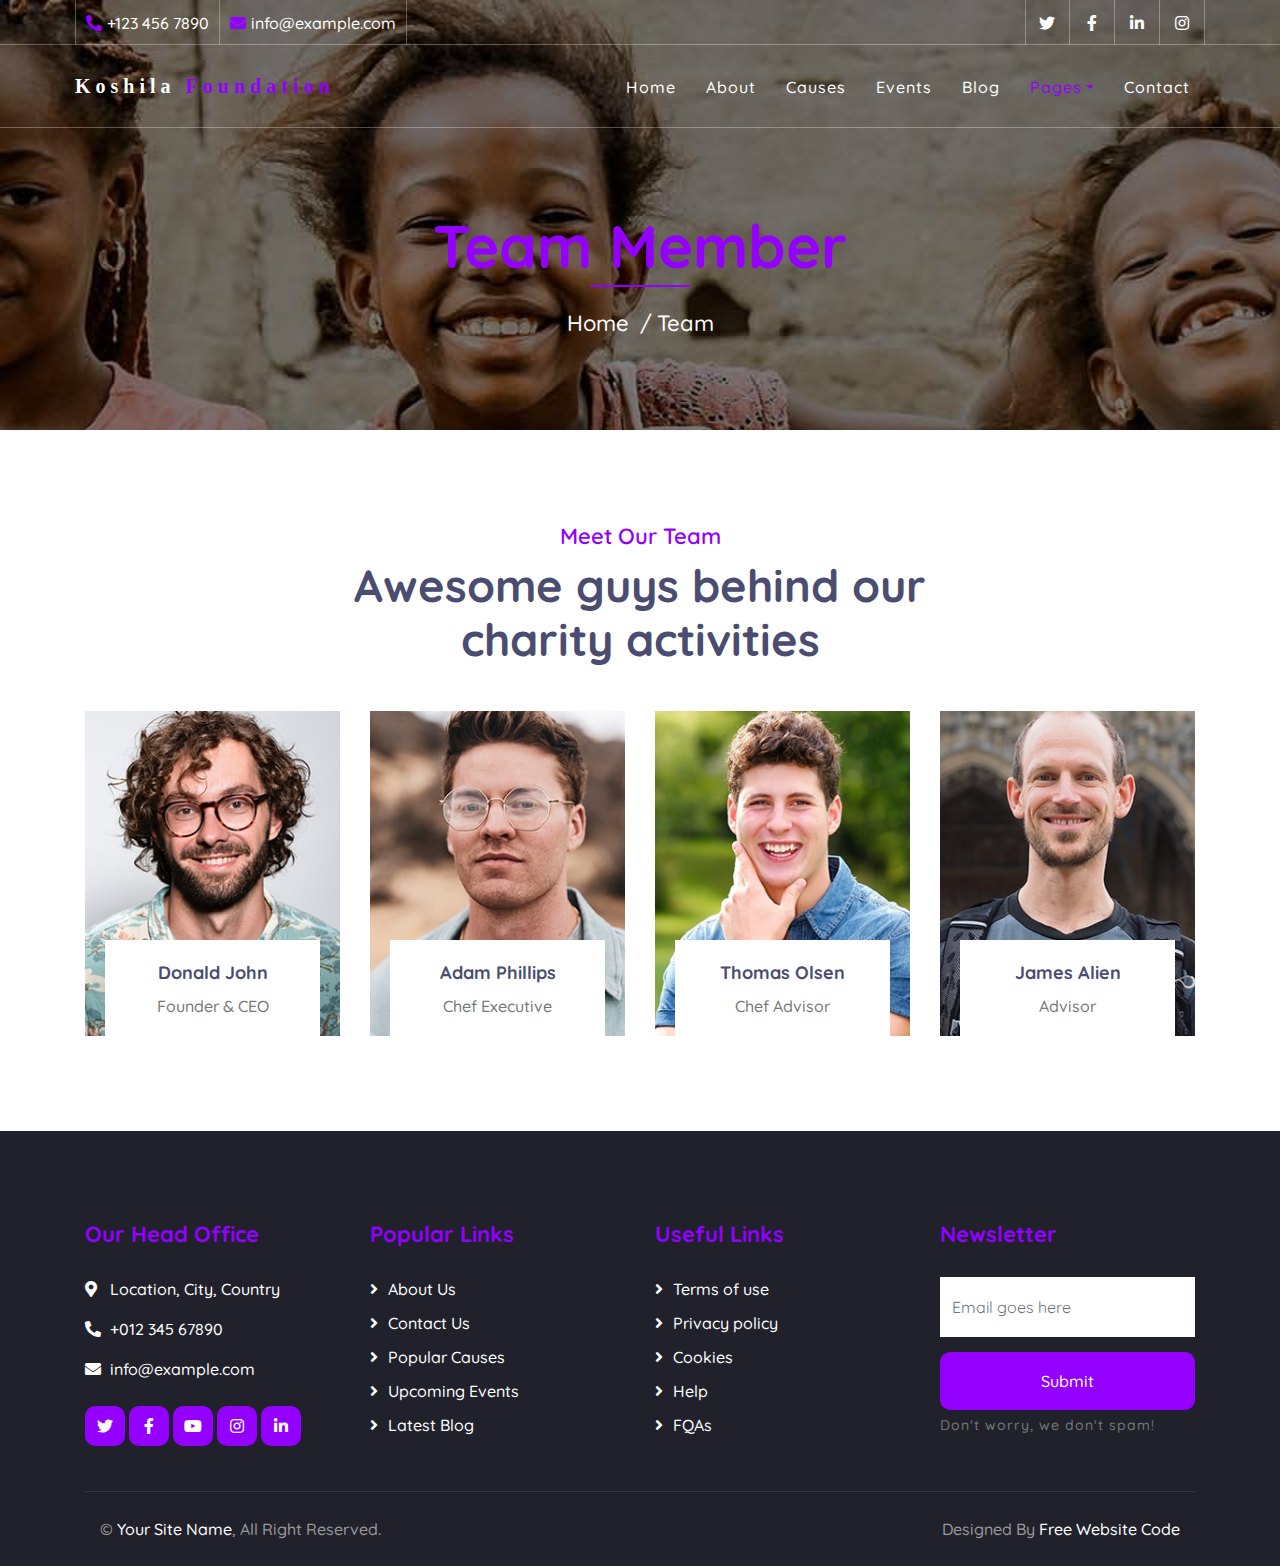
<file: team.html>
<!DOCTYPE html>
<html lang="en">
    <head>
        <meta charset="utf-8">
        <title>HELPZ - Free Charity Website Template</title>
        <meta content="width=device-width, initial-scale=1.0" name="viewport">
        <meta content="Free Website Template" name="keywords">
        <meta content="Free Website Template" name="description">

        <!-- Favicon -->
        <link href="img/favicon.ico" rel="icon">

        <!-- Google Font -->
        <link href="https://fonts.googleapis.com/css2?family=Quicksand:wght@300;400;500;600;700&display=swap" rel="stylesheet">
        
        <!-- CSS Libraries -->
        <link href="https://stackpath.bootstrapcdn.com/bootstrap/4.4.1/css/bootstrap.min.css" rel="stylesheet">
        <link href="https://cdnjs.cloudflare.com/ajax/libs/font-awesome/5.10.0/css/all.min.css" rel="stylesheet">
        <link href="lib/flaticon/font/flaticon.css" rel="stylesheet">
        <link href="lib/animate/animate.min.css" rel="stylesheet">
        <link href="lib/owlcarousel/assets/owl.carousel.min.css" rel="stylesheet">

        <!-- Template Stylesheet -->
        <link href="css/style.css" rel="stylesheet">
    </head>

    <body>
        <!-- Top Bar Start -->
        <div class="top-bar d-none d-md-block">
            <div class="container-fluid">
                <div class="row">
                    <div class="col-md-8">
                        <div class="top-bar-left">
                            <div class="text">
                                <i class="fa fa-phone-alt"></i>
                                <p>+123 456 7890</p>
                            </div>
                            <div class="text">
                                <i class="fa fa-envelope"></i>
                                <p>info@example.com</p>
                            </div>
                        </div>
                    </div>
                    <div class="col-md-4">
                        <div class="top-bar-right">
                            <div class="social">
                                <a href=""><i class="fab fa-twitter"></i></a>
                                <a href=""><i class="fab fa-facebook-f"></i></a>
                                <a href=""><i class="fab fa-linkedin-in"></i></a>
                                <a href=""><i class="fab fa-instagram"></i></a>
                            </div>
                        </div>
                    </div>
                </div>
            </div>
        </div>
        <!-- Top Bar End -->

        <!-- Nav Bar Start -->
        <div class="navbar navbar-expand-lg bg-dark navbar-dark">
            <div class="container-fluid">
                <a href="index.html" class="navbar-brand">Koshila <span>Foundation</span> </a>
                <button type="button" class="navbar-toggler" data-toggle="collapse" data-target="#navbarCollapse">
                    <span class="navbar-toggler-icon"></span>
                </button>

                <div class="collapse navbar-collapse justify-content-between" id="navbarCollapse">
                    <div class="navbar-nav ml-auto">
                        <a href="index.html" class="nav-item nav-link">Home</a>
                        <a href="about.html" class="nav-item nav-link">About</a>
                        <a href="causes.html" class="nav-item nav-link">Causes</a>
                        <a href="event.html" class="nav-item nav-link">Events</a>
                        <a href="blog.html" class="nav-item nav-link">Blog</a>
                        <div class="nav-item dropdown">
                            <a href="#" class="nav-link dropdown-toggle active" data-toggle="dropdown">Pages</a>
                            <div class="dropdown-menu">
                                <a href="single.html" class="dropdown-item">Detail Page</a>
                                <a href="service.html" class="dropdown-item">What We Do</a>
                                <a href="team.html" class="dropdown-item">Meet The Team</a>
                                <a href="donate.html" class="dropdown-item">Donate Now</a>
                                <a href="volunteer.html" class="dropdown-item">Become A Volunteer</a>
                            </div>
                        </div>
                        <a href="contact.html" class="nav-item nav-link">Contact</a>
                    </div>
                </div>
            </div>
        </div>
        <!-- Nav Bar End -->
        
        
        <!-- Page Header Start -->
        <div class="page-header">
            <div class="container">
                <div class="row">
                    <div class="col-12">
                        <h2>Team Member</h2>
                    </div>
                    <div class="col-12">
                        <a href="">Home</a>
                        <a href="">Team</a>
                    </div>
                </div>
            </div>
        </div>
        <!-- Page Header End -->
        
        
        <!-- Team Start -->
        <div class="team">
            <div class="container">
                <div class="section-header text-center">
                    <p>Meet Our Team</p>
                    <h2>Awesome guys behind our charity activities</h2>
                </div>
                <div class="row">
                    <div class="col-lg-3 col-md-6">
                        <div class="team-item">
                            <div class="team-img">
                                <img src="img/team-1.jpg" alt="Team Image">
                            </div>
                            <div class="team-text">
                                <h2>Donald John</h2>
                                <p>Founder & CEO</p>
                                <div class="team-social">
                                    <a href=""><i class="fab fa-twitter"></i></a>
                                    <a href=""><i class="fab fa-facebook-f"></i></a>
                                    <a href=""><i class="fab fa-linkedin-in"></i></a>
                                    <a href=""><i class="fab fa-instagram"></i></a>
                                </div>
                            </div>
                        </div>
                    </div>
                    <div class="col-lg-3 col-md-6">
                        <div class="team-item">
                            <div class="team-img">
                                <img src="img/team-2.jpg" alt="Team Image">
                            </div>
                            <div class="team-text">
                                <h2>Adam Phillips</h2>
                                <p>Chef Executive</p>
                                <div class="team-social">
                                    <a href=""><i class="fab fa-twitter"></i></a>
                                    <a href=""><i class="fab fa-facebook-f"></i></a>
                                    <a href=""><i class="fab fa-linkedin-in"></i></a>
                                    <a href=""><i class="fab fa-instagram"></i></a>
                                </div>
                            </div>
                        </div>
                    </div>
                    <div class="col-lg-3 col-md-6">
                        <div class="team-item">
                            <div class="team-img">
                                <img src="img/team-3.jpg" alt="Team Image">
                            </div>
                            <div class="team-text">
                                <h2>Thomas Olsen</h2>
                                <p>Chef Advisor</p>
                                <div class="team-social">
                                    <a href=""><i class="fab fa-twitter"></i></a>
                                    <a href=""><i class="fab fa-facebook-f"></i></a>
                                    <a href=""><i class="fab fa-linkedin-in"></i></a>
                                    <a href=""><i class="fab fa-instagram"></i></a>
                                </div>
                            </div>
                        </div>
                    </div>
                    <div class="col-lg-3 col-md-6">
                        <div class="team-item">
                            <div class="team-img">
                                <img src="img/team-4.jpg" alt="Team Image">
                            </div>
                            <div class="team-text">
                                <h2>James Alien</h2>
                                <p>Advisor</p>
                                <div class="team-social">
                                    <a href=""><i class="fab fa-twitter"></i></a>
                                    <a href=""><i class="fab fa-facebook-f"></i></a>
                                    <a href=""><i class="fab fa-linkedin-in"></i></a>
                                    <a href=""><i class="fab fa-instagram"></i></a>
                                </div>
                            </div>
                        </div>
                    </div>
                </div>
            </div>
        </div>
        <!-- Team End -->


        <!-- Footer Start -->
        <div class="footer">
            <div class="container">
                <div class="row">
                    <div class="col-lg-3 col-md-6">
                        <div class="footer-contact">
                            <h2>Our Head Office</h2>
                            <p><i class="fa fa-map-marker-alt"></i>Location, City, Country</p>
                            <p><i class="fa fa-phone-alt"></i>+012 345 67890</p>
                            <p><i class="fa fa-envelope"></i>info@example.com</p>
                            <div class="footer-social">
                                <a class="btn btn-custom" href="https://freewebsitecode.com"><i class="fab fa-twitter"></i></a>
                                <a class="btn btn-custom" href="https://facebook.com/freewebsitecode"><i class="fab fa-facebook-f"></i></a>
                                <a class="btn btn-custom" href="https://www.youtube.com/channel/UC9HlQRmKgG3jeVD_fBxj1Pw/videos"><i class="fab fa-youtube"></i></a>
                                <a class="btn btn-custom" href="https://freewebsitecode.com"><i class="fab fa-instagram"></i></a>
                                <a class="btn btn-custom" href="https://freewebsitecode.com"><i class="fab fa-linkedin-in"></i></a>
                            </div>
                        </div>
                    </div>
                    <div class="col-lg-3 col-md-6">
                        <div class="footer-link">
                            <h2>Popular Links</h2>
                            <a href="">About Us</a>
                            <a href="">Contact Us</a>
                            <a href="">Popular Causes</a>
                            <a href="">Upcoming Events</a>
                            <a href="">Latest Blog</a>
                        </div>
                    </div>
                    <div class="col-lg-3 col-md-6">
                        <div class="footer-link">
                            <h2>Useful Links</h2>
                            <a href="">Terms of use</a>
                            <a href="">Privacy policy</a>
                            <a href="">Cookies</a>
                            <a href="">Help</a>
                            <a href="">FQAs</a>
                        </div>
                    </div>
                    <div class="col-lg-3 col-md-6">
                        <div class="footer-newsletter">
                            <h2>Newsletter</h2>
                            <form>
                                <input class="form-control" placeholder="Email goes here">
                                <button class="btn btn-custom">Submit</button>
                                <label>Don't worry, we don't spam!</label>
                            </form>
                        </div>
                    </div>
                </div>
            </div>
            <div class="container copyright">
                <div class="row">
                    <div class="col-md-6">
                        <p>&copy; <a href="https://freewebsitecode.com">Your Site Name</a>, All Right Reserved.</p>
                    </div>
                    <div class="col-md-6">
                        <p>Designed By <a href="https://freewebsitecode.com">Free Website Code</a></p>
                    </div>
                </div>
            </div>
        </div>
        <!-- Footer End -->

        <!-- Back to top button -->
        <a href="#" class="back-to-top"><i class="fa fa-chevron-up"></i></a>
        
        <!-- Pre Loader -->
        <div id="loader" class="show">
            <div class="loader"></div>
        </div>

        <!-- JavaScript Libraries -->
        <script src="https://code.jquery.com/jquery-3.4.1.min.js"></script>
        <script src="https://stackpath.bootstrapcdn.com/bootstrap/4.4.1/js/bootstrap.bundle.min.js"></script>
        <script src="lib/easing/easing.min.js"></script>
        <script src="lib/owlcarousel/owl.carousel.min.js"></script>
        <script src="lib/waypoints/waypoints.min.js"></script>
        <script src="lib/counterup/counterup.min.js"></script>
        <script src="lib/parallax/parallax.min.js"></script>
        
        <!-- Contact Javascript File -->
        <script src="mail/jqBootstrapValidation.min.js"></script>
        <script src="mail/contact.js"></script>

        <!-- Template Javascript -->
        <script src="js/main.js"></script>
    </body>
</html>
</file>
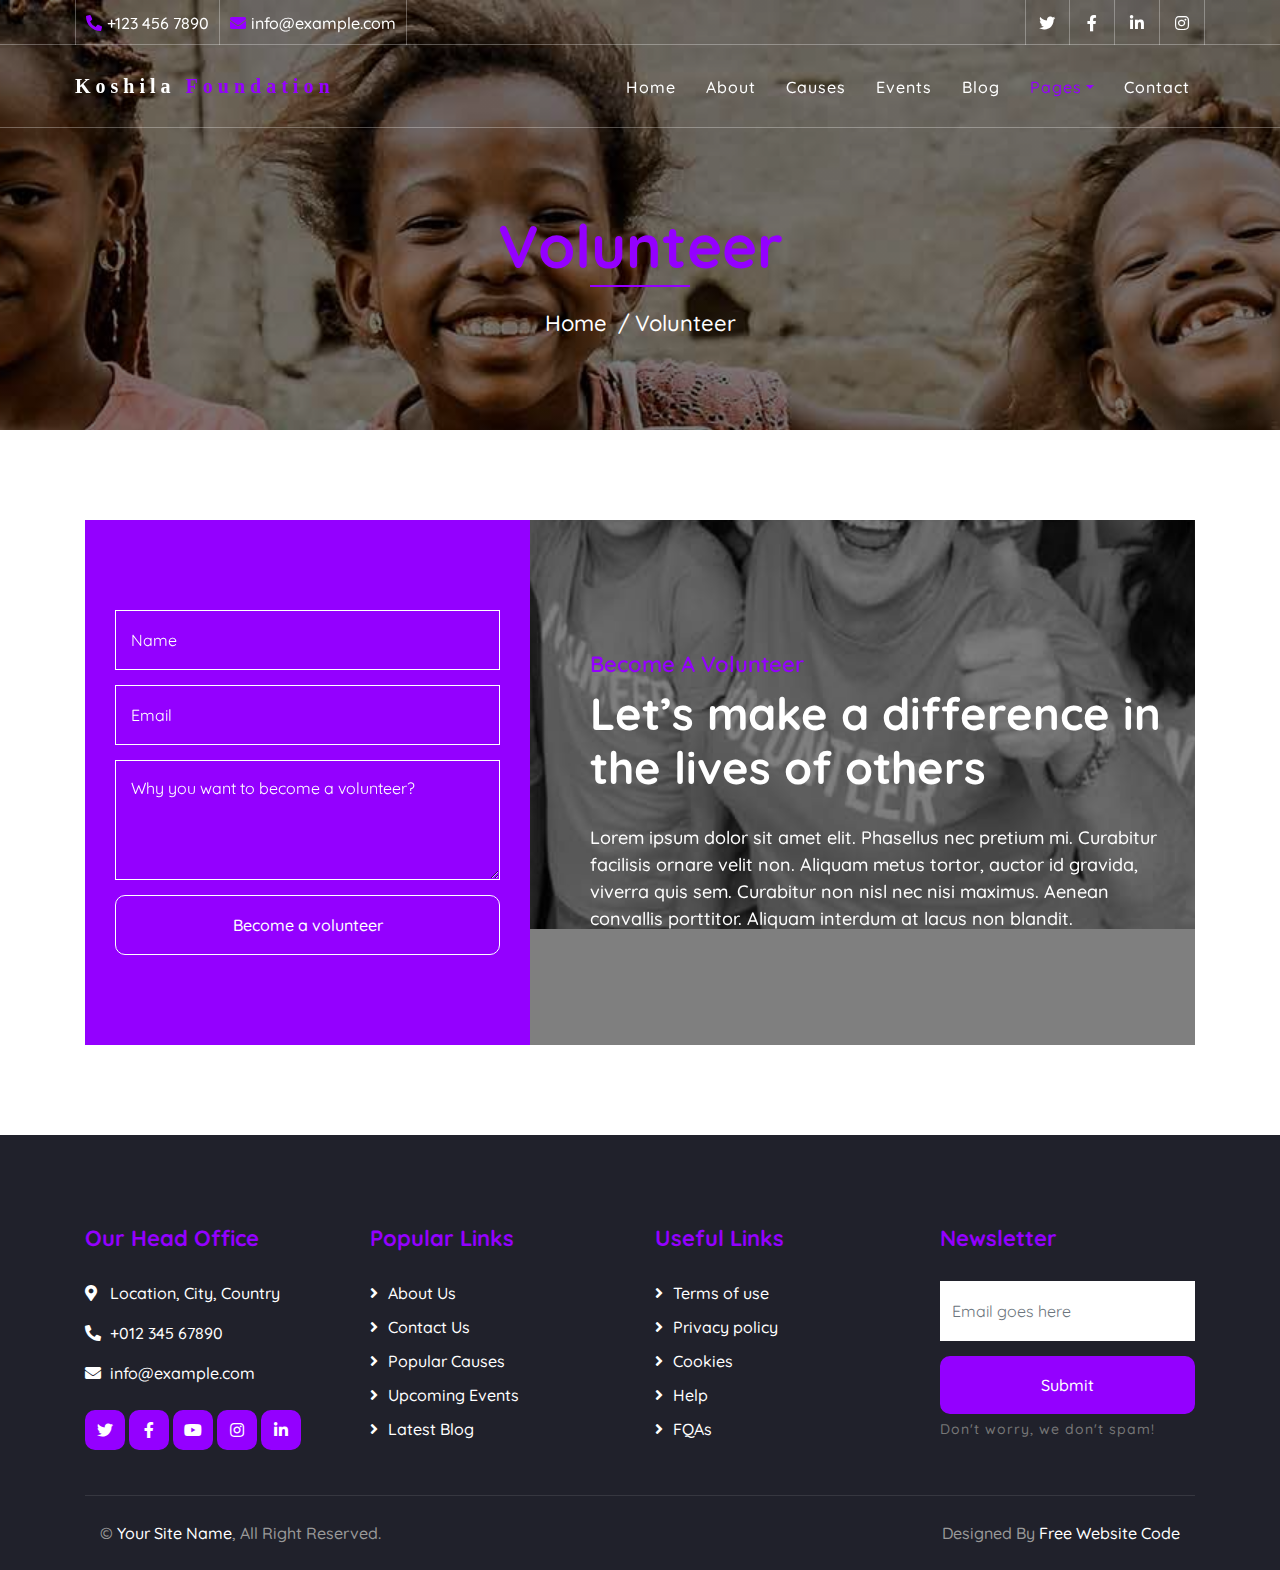
<file: volunteer.html>
<!DOCTYPE html>
<html lang="en">
    <head>
        <meta charset="utf-8">
        <title>HELPZ - Free Charity Website Template</title>
        <meta content="width=device-width, initial-scale=1.0" name="viewport">
        <meta content="Free Website Template" name="keywords">
        <meta content="Free Website Template" name="description">

        <!-- Favicon -->
        <link href="img/favicon.ico" rel="icon">

        <!-- Google Font -->
        <link href="https://fonts.googleapis.com/css2?family=Quicksand:wght@300;400;500;600;700&display=swap" rel="stylesheet">
        
        <!-- CSS Libraries -->
        <link href="https://stackpath.bootstrapcdn.com/bootstrap/4.4.1/css/bootstrap.min.css" rel="stylesheet">
        <link href="https://cdnjs.cloudflare.com/ajax/libs/font-awesome/5.10.0/css/all.min.css" rel="stylesheet">
        <link href="lib/flaticon/font/flaticon.css" rel="stylesheet">
        <link href="lib/animate/animate.min.css" rel="stylesheet">
        <link href="lib/owlcarousel/assets/owl.carousel.min.css" rel="stylesheet">

        <!-- Template Stylesheet -->
        <link href="css/style.css" rel="stylesheet">
    </head>

    <body>
        <!-- Top Bar Start -->
        <div class="top-bar d-none d-md-block">
            <div class="container-fluid">
                <div class="row">
                    <div class="col-md-8">
                        <div class="top-bar-left">
                            <div class="text">
                                <i class="fa fa-phone-alt"></i>
                                <p>+123 456 7890</p>
                            </div>
                            <div class="text">
                                <i class="fa fa-envelope"></i>
                                <p>info@example.com</p>
                            </div>
                        </div>
                    </div>
                    <div class="col-md-4">
                        <div class="top-bar-right">
                            <div class="social">
                                <a href=""><i class="fab fa-twitter"></i></a>
                                <a href=""><i class="fab fa-facebook-f"></i></a>
                                <a href=""><i class="fab fa-linkedin-in"></i></a>
                                <a href=""><i class="fab fa-instagram"></i></a>
                            </div>
                        </div>
                    </div>
                </div>
            </div>
        </div>
        <!-- Top Bar End -->

        <!-- Nav Bar Start -->
        <div class="navbar navbar-expand-lg bg-dark navbar-dark">
            <div class="container-fluid">
                <a href="index.html" class="navbar-brand">Koshila <span>Foundation</span> </a>
                <button type="button" class="navbar-toggler" data-toggle="collapse" data-target="#navbarCollapse">
                    <span class="navbar-toggler-icon"></span>
                </button>

                <div class="collapse navbar-collapse justify-content-between" id="navbarCollapse">
                    <div class="navbar-nav ml-auto">
                        <a href="index.html" class="nav-item nav-link">Home</a>
                        <a href="about.html" class="nav-item nav-link">About</a>
                        <a href="causes.html" class="nav-item nav-link">Causes</a>
                        <a href="event.html" class="nav-item nav-link">Events</a>
                        <a href="blog.html" class="nav-item nav-link">Blog</a>
                        <div class="nav-item dropdown">
                            <a href="#" class="nav-link dropdown-toggle active" data-toggle="dropdown">Pages</a>
                            <div class="dropdown-menu">
                                <a href="single.html" class="dropdown-item">Detail Page</a>
                                <a href="service.html" class="dropdown-item">What We Do</a>
                                <a href="team.html" class="dropdown-item">Meet The Team</a>
                                <a href="donate.html" class="dropdown-item">Donate Now</a>
                                <a href="volunteer.html" class="dropdown-item">Become A Volunteer</a>
                            </div>
                        </div>
                        <a href="contact.html" class="nav-item nav-link">Contact</a>
                    </div>
                </div>
            </div>
        </div>
        <!-- Nav Bar End -->
        
        
        <!-- Page Header Start -->
        <div class="page-header">
            <div class="container">
                <div class="row">
                    <div class="col-12">
                        <h2>Volunteer</h2>
                    </div>
                    <div class="col-12">
                        <a href="">Home</a>
                        <a href="">Volunteer</a>
                    </div>
                </div>
            </div>
        </div>
        <!-- Page Header End -->
        
        
        <!-- Volunteer Start -->
        <div class="container">
            <div class="volunteer" data-parallax="scroll" data-image-src="img/volunteer.jpg">
                <div class="row align-items-center">
                    <div class="col-lg-5">
                        <div class="volunteer-form">
                            <form>
                                <div class="control-group">
                                    <input type="text" class="form-control" placeholder="Name" required="required" />
                                </div>
                                <div class="control-group">
                                    <input type="email" class="form-control" placeholder="Email" required="required" />
                                </div>
                                <div class="control-group">
                                    <textarea class="form-control" placeholder="Why you want to become a volunteer?" required="required"></textarea>
                                </div>
                                <div>
                                    <button class="btn btn-custom" type="submit">Become a volunteer</button>
                                </div>
                            </form>
                        </div>
                    </div>
                    <div class="col-lg-7">
                        <div class="volunteer-content">
                            <div class="section-header">
                                <p>Become A Volunteer</p>
                                <h2>Let’s make a difference in the lives of others</h2>
                            </div>
                            <div class="volunteer-text">
                                <p>
                                    Lorem ipsum dolor sit amet elit. Phasellus nec pretium mi. Curabitur facilisis ornare velit non. Aliquam metus tortor, auctor id gravida, viverra quis sem. Curabitur non nisl nec nisi maximus. Aenean convallis porttitor. Aliquam interdum at lacus non blandit.
                                </p>
                            </div>
                        </div>
                    </div>
                </div>
            </div>
        </div>
        <!-- Volunteer End -->


        <!-- Footer Start -->
        <div class="footer">
            <div class="container">
                <div class="row">
                    <div class="col-lg-3 col-md-6">
                        <div class="footer-contact">
                            <h2>Our Head Office</h2>
                            <p><i class="fa fa-map-marker-alt"></i>Location, City, Country</p>
                            <p><i class="fa fa-phone-alt"></i>+012 345 67890</p>
                            <p><i class="fa fa-envelope"></i>info@example.com</p>
                            <div class="footer-social">
                                <a class="btn btn-custom" href="https://freewebsitecode.com"><i class="fab fa-twitter"></i></a>
                                <a class="btn btn-custom" href="https://facebook.com/freewebsitecode"><i class="fab fa-facebook-f"></i></a>
                                <a class="btn btn-custom" href="https://www.youtube.com/channel/UC9HlQRmKgG3jeVD_fBxj1Pw/videos"><i class="fab fa-youtube"></i></a>
                                <a class="btn btn-custom" href="https://freewebsitecode.com"><i class="fab fa-instagram"></i></a>
                                <a class="btn btn-custom" href="https://freewebsitecode.com"><i class="fab fa-linkedin-in"></i></a>
                            </div>
                        </div>
                    </div>
                    <div class="col-lg-3 col-md-6">
                        <div class="footer-link">
                            <h2>Popular Links</h2>
                            <a href="">About Us</a>
                            <a href="">Contact Us</a>
                            <a href="">Popular Causes</a>
                            <a href="">Upcoming Events</a>
                            <a href="">Latest Blog</a>
                        </div>
                    </div>
                    <div class="col-lg-3 col-md-6">
                        <div class="footer-link">
                            <h2>Useful Links</h2>
                            <a href="">Terms of use</a>
                            <a href="">Privacy policy</a>
                            <a href="">Cookies</a>
                            <a href="">Help</a>
                            <a href="">FQAs</a>
                        </div>
                    </div>
                    <div class="col-lg-3 col-md-6">
                        <div class="footer-newsletter">
                            <h2>Newsletter</h2>
                            <form>
                                <input class="form-control" placeholder="Email goes here">
                                <button class="btn btn-custom">Submit</button>
                                <label>Don't worry, we don't spam!</label>
                            </form>
                        </div>
                    </div>
                </div>
            </div>
            <div class="container copyright">
                <div class="row">
                    <div class="col-md-6">
                        <p>&copy; <a href="https://freewebsitecode.com">Your Site Name</a>, All Right Reserved.</p>
                    </div>
                    <div class="col-md-6">
                        <p>Designed By <a href="https://freewebsitecode.com">Free Website Code</a></p>
                    </div>
                </div>
            </div>
        </div>
        <!-- Footer End -->

        <!-- Back to top button -->
        <a href="#" class="back-to-top"><i class="fa fa-chevron-up"></i></a>
        
        <!-- Pre Loader -->
        <div id="loader" class="show">
            <div class="loader"></div>
        </div>

        <!-- JavaScript Libraries -->
        <script src="https://code.jquery.com/jquery-3.4.1.min.js"></script>
        <script src="https://stackpath.bootstrapcdn.com/bootstrap/4.4.1/js/bootstrap.bundle.min.js"></script>
        <script src="lib/easing/easing.min.js"></script>
        <script src="lib/owlcarousel/owl.carousel.min.js"></script>
        <script src="lib/waypoints/waypoints.min.js"></script>
        <script src="lib/counterup/counterup.min.js"></script>
        <script src="lib/parallax/parallax.min.js"></script>
        
        <!-- Contact Javascript File -->
        <script src="mail/jqBootstrapValidation.min.js"></script>
        <script src="mail/contact.js"></script>

        <!-- Template Javascript -->
        <script src="js/main.js"></script>
    </body>
</html>
</file>
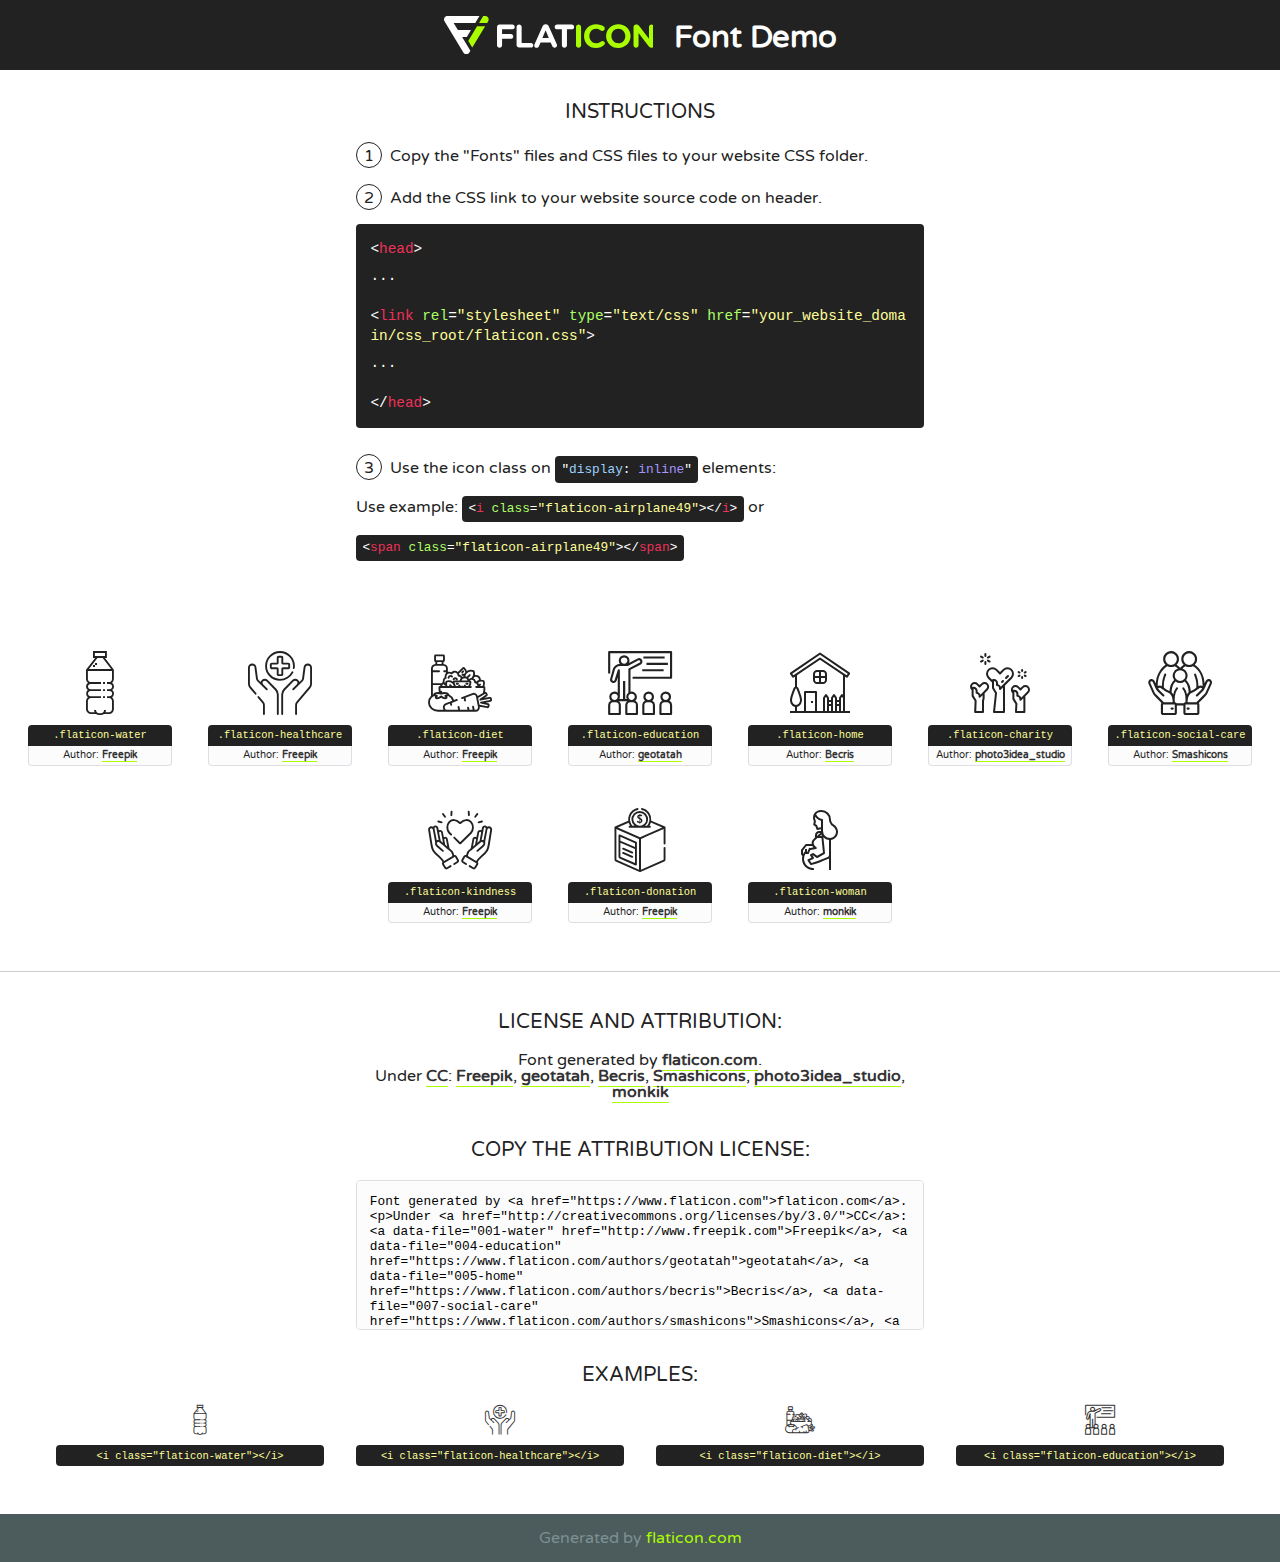
<file: lib/flaticon/font/flaticon.html>
<!DOCTYPE html>
<!--
  Flaticon icon font: Flaticon
  Creation date: 30/09/2020 10:47
-->
<html>
<!DOCTYPE html>
<html>

<head>
    <title>Flaticon WebFont</title>
    <link href="http://fonts.googleapis.com/css?family=Varela+Round" rel="stylesheet" type="text/css" />
    <link rel="stylesheet" type="text/css" href="flaticon.css">
    <meta charset="UTF-8">
    <style>
    html, body, div, span, applet, object, iframe,
    h1, h2, h3, h4, h5, h6, p, blockquote, pre,
    a, abbr, acronym, address, big, cite, code,
    del, dfn, em, img, ins, kbd, q, s, samp,
    small, strike, strong, sub, sup, tt, var,
    b, u, i, center,
    dl, dt, dd, ol, ul, li,
    fieldset, form, label, legend,
    table, caption, tbody, tfoot, thead, tr, th, td,
    article, aside, canvas, details, embed, 
    figure, figcaption, footer, header, hgroup, 
    menu, nav, output, ruby, section, summary,
    time, mark, audio, video {
        margin: 0;
        padding: 0;
        border: 0;
        font-size: 100%;
        font: inherit;
        vertical-align: baseline;
    }
    /* HTML5 display-role reset for older browsers */
    article, aside, details, figcaption, figure, 
    footer, header, hgroup, menu, nav, section {
        display: block;
    }
    body {
        line-height: 1;
    }
    ol, ul {
        list-style: none;
    }
    blockquote, q {
        quotes: none;
    }
    blockquote:before, blockquote:after,
    q:before, q:after {
        content: '';
        content: none;
    }
    table {
        border-collapse: collapse;
        border-spacing: 0;
    }
    body {
        font-family: 'Varela Round', Helvetica, Arial, sans-serif;
        font-size: 16px;
        color: #222;
    }
    a {
        color: #333;
        border-bottom: 1px solid #a9fd00;
        font-weight: bold;
        text-decoration: none;
    }
    * {
        -moz-box-sizing: border-box;
        -webkit-box-sizing: border-box;
        box-sizing: border-box;
        margin: 0;
        padding: 0;
    }
    [class^="flaticon-"]:before, [class*=" flaticon-"]:before, [class^="flaticon-"]:after, [class*=" flaticon-"]:after {
        font-family: Flaticon;
        font-size: 30px;
        font-style: normal;
        margin-left: 20px;
        color: #333;
    }
    .wrapper {
        max-width: 600px;
        margin: auto;
        padding: 0 1em;
    }
    .title {
        font-size: 1.25em;
        text-align: center;
        margin-bottom: 1em;
        text-transform: uppercase;
    }
    header {
        text-align: center;
        background-color: #222;
        color: #fff;
        padding: 1em;
    }
    header .logo {
        width: 210px;
        height: 38px;
        display: inline-block;
        vertical-align: middle;
        margin-right: 1em;
        border: none;
    }
    header strong {
        font-size: 1.95em;
        font-weight: bold;
        vertical-align: middle;
        margin-top: 5px;
        display: inline-block;
    }
    .demo {
        margin: 2em auto;
        line-height: 1.25em;
    }
    .demo ul li {
        margin-bottom: 1em;
    }
    .demo ul li .num {
        color: #222;
        border-radius: 20px;
        display: inline-block;
        width: 26px;
        padding: 3px;
        height: 26px;
        text-align: center;
        margin-right: 0.5em;
        border: 1px solid #222;
    }
    .demo ul li code {
        background-color: #222;
        border-radius: 4px;
        padding: 0.25em 0.5em;
        display: inline-block;
        color: #fff;
        font-family: Consolas,Monaco,Lucida Console,Liberation Mono,DejaVu Sans Mono,Bitstream Vera Sans Mono,Courier New, monospace;
        font-weight: lighter;
        margin-top: 1em;
        font-size: 0.8em;
        word-break: break-all;
    }
    .demo ul li code.big {
        padding: 1em;
        font-size: 0.9em;
    }
    .demo ul li code .red {
        color: #EF3159;
    }
    .demo ul li code .green {
        color: #ACFF65;
    }
    .demo ul li code .yellow {
        color: #FFFF99;
    }
    .demo ul li code .blue {
        color: #99D3FF;
    }
    .demo ul li code .purple {
        color: #A295FF;
    }
    .demo ul li code .dots {
        margin-top: 0.5em;
        display: block;
    }
    #glyphs {
        border-bottom: 1px solid #ccc;
        padding: 2em 0;
        text-align: center;
    }
    .glyph {
        display: inline-block;
        width: 9em;
        margin: 1em;
        text-align: center;
        vertical-align: top;
        background: #FFF;
    }
    .glyph .glyph-icon {
        padding: 10px;
        display: block;
        font-family:"Flaticon";
        font-size: 64px;
        line-height: 1;
    }
    .glyph .glyph-icon:before {
        font-size: 64px;
        color: #222;
        margin-left: 0;
    }
    .class-name {
        font-size: 0.65em;
        background-color: #222;
        color: #fff;
        border-radius: 4px 4px 0 0;
        padding: 0.5em;
        color: #FFFF99;
        font-family: Consolas,Monaco,Lucida Console,Liberation Mono,DejaVu Sans Mono,Bitstream Vera Sans Mono,Courier New, monospace;
    }
    .author-name {
        font-size: 0.6em;
        background-color: #fcfcfd;
        border: 1px solid #DEDEE4;
        border-top: 0;
        border-radius: 0 0 4px 4px;
        padding: 0.5em;
    }
    .class-name:last-child {
        font-size: 10px;
        color:#888;
    }
    .class-name:last-child a {
        font-size: 10px;
        color:#555;
    }
    .class-name:last-child a:hover {
        color:#a9fd00;
    }
    .glyph > input {
        display: block;
        width: 100px;
        margin: 5px auto;
        text-align: center;
        font-size: 12px;
        cursor: text;
    }
    .glyph > input.icon-input {
        font-family:"Flaticon";
        font-size: 16px;
        margin-bottom: 10px;
    }
    .attribution .title {
        margin-top: 2em;
    }
    .attribution textarea {
        background-color: #fcfcfd;
        padding: 1em;
        border: none;
        box-shadow: none;
        border: 1px solid #DEDEE4;
        border-radius: 4px;
        resize: none;
        width: 100%;
        height: 150px;
        font-size: 0.8em;
        font-family: Consolas,Monaco,Lucida Console,Liberation Mono,DejaVu Sans Mono,Bitstream Vera Sans Mono,Courier New, monospace;
        -webkit-appearance: none;
    }
    .iconsuse {
        margin: 2em auto;
        text-align: center;
        max-width: 1200px;
    }
    .iconsuse:after {
        content: '';
        display: table;
        clear: both;
    }
    .iconsuse .image {
        float: left;
        width: 25%;
        padding: 0 1em;
    }
    .iconsuse .image p {
        margin-bottom: 1em;
    }
    .iconsuse .image span {
        display: block;
        font-size: 0.65em;
        background-color: #222;
        color: #fff;
        border-radius: 4px;
        padding: 0.5em;
        color: #FFFF99;
        margin-top: 1em;
        font-family: Consolas,Monaco,Lucida Console,Liberation Mono,DejaVu Sans Mono,Bitstream Vera Sans Mono,Courier New, monospace;
    }
    #footer {
        text-align: center;
        background-color: #4C5B5C;
        color: #7c9192;
        padding: 1em;
    }
    #footer a {
        border: none;
        color: #a9fd00;
        font-weight: normal;
    }
    @media (max-width: 960px) {
        .iconsuse .image {
            width: 50%;
        }
    }
    @media (max-width: 560px) {
        .iconsuse .image {
            width: 100%;
        }
    }
    </style>
</head>

<body class="characters-off">

    <header>
        <a href="https://www.flaticon.com" target="_blank" class="logo">
            <svg version="1.1" xmlns="http://www.w3.org/2000/svg" xmlns:xlink="http://www.w3.org/1999/xlink" xmlns:a="http://ns.adobe.com/AdobeSVGViewerExtensions/3.0/" viewBox="0 0 560.875 102.036" enable-background="new 0 0 560.875 102.036" xml:space="preserve">
                <defs>
                </defs>
                <g>
                    <g class="letters">
                        <path fill="#ffffff" d="M141.596,29.675c0-3.777,2.985-6.767,6.764-6.767h34.438c3.426,0,6.15,2.728,6.15,6.15
                        c0,3.43-2.724,6.149-6.15,6.149h-27.674v13.091h23.719c3.429,0,6.151,2.724,6.151,6.15c0,3.43-2.723,6.149-6.151,6.149h-23.719
                        v17.574c0,3.773-2.986,6.761-6.764,6.761c-3.779,0-6.764-2.989-6.764-6.761V29.675z"></path>
                        <path fill="#ffffff" d="M193.844,29.149c0-3.781,2.985-6.767,6.764-6.767c3.776,0,6.763,2.985,6.763,6.767v42.957h25.039
                        c3.426,0,6.149,2.726,6.149,6.153c0,3.425-2.723,6.15-6.149,6.15h-31.802c-3.779,0-6.764-2.986-6.764-6.768V29.149z"></path>
                        <path fill="#ffffff" d="M241.891,75.71l21.438-48.407c1.492-3.341,4.215-5.357,7.906-5.357h0.792
                        c3.686,0,6.323,2.017,7.815,5.357l21.439,48.407c0.436,0.967,0.701,1.845,0.701,2.723c0,3.602-2.809,6.501-6.414,6.501
                        c-3.161,0-5.269-1.845-6.499-4.655l-4.132-9.661h-27.059l-4.301,10.102c-1.144,2.631-3.426,4.214-6.237,4.214
                        c-3.517,0-6.24-2.81-6.24-6.325C241.1,77.64,241.451,76.677,241.891,75.71z M279.932,58.666l-8.521-20.297l-8.526,20.297H279.932
                        z"></path>
                        <path fill="#ffffff" d="M314.864,35.387H301.86c-3.429,0-6.239-2.813-6.239-6.238c0-3.429,2.811-6.24,6.239-6.24h39.533
                        c3.426,0,6.237,2.811,6.237,6.24c0,3.425-2.811,6.238-6.237,6.238h-13.001v42.785c0,3.773-2.99,6.761-6.764,6.761
                        c-3.779,0-6.764-2.989-6.764-6.761V35.387z"></path>
                        <path fill="#A9FD00" d="M352.615,29.149c0-3.781,2.985-6.767,6.767-6.767c3.774,0,6.761,2.985,6.761,6.767v49.024
                        c0,3.773-2.987,6.761-6.761,6.761c-3.781,0-6.767-2.989-6.767-6.761V29.149z"></path>
                        <path fill="#A9FD00" d="M374.132,53.836v-0.179c0-17.481,13.178-31.801,32.065-31.801c9.22,0,15.459,2.458,20.557,6.238
                        c1.402,1.054,2.637,2.985,2.637,5.357c0,3.692-2.985,6.59-6.681,6.59c-1.845,0-3.071-0.702-4.044-1.319
                        c-3.776-2.813-7.729-4.393-12.562-4.393c-10.364,0-17.831,8.611-17.831,19.154v0.173c0,10.542,7.291,19.329,17.831,19.329
                        c5.715,0,9.492-1.756,13.359-4.834c1.049-0.874,2.458-1.491,4.039-1.491c3.429,0,6.325,2.813,6.325,6.236
                        c0,2.106-1.056,3.78-2.282,4.834c-5.539,4.834-12.036,7.733-21.878,7.733C387.572,85.464,374.132,71.493,374.132,53.836z"></path>
                        <path fill="#A9FD00" d="M433.009,53.836v-0.179c0-17.481,13.79-31.801,32.766-31.801c18.981,0,32.592,14.143,32.592,31.628v0.173
                        c0,17.483-13.785,31.807-32.769,31.807C446.625,85.464,433.009,71.32,433.009,53.836z M484.224,53.836v-0.179
                        c0-10.539-7.725-19.326-18.626-19.326c-10.893,0-18.449,8.611-18.449,19.154v0.173c0,10.542,7.73,19.329,18.626,19.329
                        C476.676,72.986,484.224,64.378,484.224,53.836z"></path>
                        <path fill="#A9FD00" d="M506.233,29.321c0-3.774,2.99-6.763,6.767-6.763h1.401c3.252,0,5.183,1.583,7.029,3.953l26.093,34.265
                        V29.059c0-3.692,2.99-6.677,6.681-6.677c3.683,0,6.671,2.985,6.671,6.677v48.934c0,3.78-2.987,6.765-6.764,6.765h-0.436
                        c-3.257,0-5.188-1.581-7.034-3.953l-27.056-35.492v32.944c0,3.687-2.985,6.676-6.678,6.676c-3.683,0-6.673-2.989-6.673-6.676
                        V29.321z"></path>
                    </g>
                    <g class="insignia">
                        <path fill="#ffffff" d="M48.372,56.137h12.517l11.156-18.537H37.186L25.688,18.539h57.825L94.668,0H9.271
                        C5.925,0,2.842,1.801,1.198,4.716c-1.644,2.907-1.593,6.482,0.134,9.343l50.38,83.501c1.678,2.781,4.689,4.476,7.938,4.476
                        c3.246,0,6.257-1.695,7.935-4.476l2.898-4.804L48.372,56.137z"></path>
                        <g class="i">
                            <path fill="#A9FD00" d="M93.575,18.539h0.031v0.004l21.652,0.004l2.705-4.488c1.727-2.861,1.778-6.436,0.133-9.343
                            C116.454,1.801,113.371,0,110.026,0h-5.294L93.575,18.539z"></path>
                            <polygon fill="#A9FD00" points="88.291,27.356 64.725,66.486 75.519,84.404 109.942,27.356"></polygon>
                        </g>
                    </g>
                </g>
            </svg>
        </a>
        <strong>Font Demo</strong>
    </header>


    <section class="demo wrapper">

        <p class="title">Instructions</p>

        <ul>
            <li>
                <span class="num">1</span>Copy the "Fonts" files and CSS files to your website CSS folder.
            </li>
            <li>
                <span class="num">2</span>Add the CSS link to your website source code on header.
                <code class="big">
                    &lt;<span class="red">head</span>&gt;
                    <br/><span class="dots">...</span>
                    <br/>&lt;<span class="red">link</span> <span class="green">rel</span>=<span class="yellow">"stylesheet"</span> <span class="green">type</span>=<span class="yellow">"text/css"</span> <span class="green">href</span>=<span class="yellow">"your_website_domain/css_root/flaticon.css"</span>&gt;
                    <br/><span class="dots">...</span>
                    <br/>&lt;/<span class="red">head</span>&gt;
                </code>
            </li>

            <li>
                <p>
                    <span class="num">3</span>Use the icon class on <code>"<span class="blue">display</span>:<span class="purple"> inline</span>"</code> elements:
                    <br />
                    Use example: <code>&lt;<span class="red">i</span> <span class="green">class</span>=<span class="yellow">&quot;flaticon-airplane49&quot;</span>&gt;&lt;/<span class="red">i</span>&gt;</code> or <code>&lt;<span class="red">span</span> <span class="green">class</span>=<span class="yellow">&quot;flaticon-airplane49&quot;</span>&gt;&lt;/<span class="red">span</span>&gt;</code>
            </li>
        </ul>

    </section>




   <section id="glyphs">          
    
      
        <div class="glyph"><div class="glyph-icon flaticon-water"></div>
            <div class="class-name">.flaticon-water</div>
            <div class="author-name">Author: <a data-file="001-water" href="http://www.freepik.com">Freepik</a> </div> 
        </div>        
        
        <div class="glyph"><div class="glyph-icon flaticon-healthcare"></div>
            <div class="class-name">.flaticon-healthcare</div>
            <div class="author-name">Author: <a data-file="002-healthcare" href="http://www.freepik.com">Freepik</a> </div> 
        </div>        
        
        <div class="glyph"><div class="glyph-icon flaticon-diet"></div>
            <div class="class-name">.flaticon-diet</div>
            <div class="author-name">Author: <a data-file="003-diet" href="http://www.freepik.com">Freepik</a> </div> 
        </div>        
        
        <div class="glyph"><div class="glyph-icon flaticon-education"></div>
            <div class="class-name">.flaticon-education</div>
            <div class="author-name">Author: <a data-file="004-education" href="https://www.flaticon.com/authors/geotatah">geotatah</a> </div> 
        </div>        
        
        <div class="glyph"><div class="glyph-icon flaticon-home"></div>
            <div class="class-name">.flaticon-home</div>
            <div class="author-name">Author: <a data-file="005-home" href="https://www.flaticon.com/authors/becris">Becris</a> </div> 
        </div>        
        
        <div class="glyph"><div class="glyph-icon flaticon-charity"></div>
            <div class="class-name">.flaticon-charity</div>
            <div class="author-name">Author: <a data-file="006-charity" href="https://www.flaticon.com/authors/photo3idea-studio">photo3idea_studio</a> </div> 
        </div>        
        
        <div class="glyph"><div class="glyph-icon flaticon-social-care"></div>
            <div class="class-name">.flaticon-social-care</div>
            <div class="author-name">Author: <a data-file="007-social-care" href="https://www.flaticon.com/authors/smashicons">Smashicons</a> </div> 
        </div>        
        
        <div class="glyph"><div class="glyph-icon flaticon-kindness"></div>
            <div class="class-name">.flaticon-kindness</div>
            <div class="author-name">Author: <a data-file="008-kindness" href="http://www.freepik.com">Freepik</a> </div> 
        </div>        
        
        <div class="glyph"><div class="glyph-icon flaticon-donation"></div>
            <div class="class-name">.flaticon-donation</div>
            <div class="author-name">Author: <a data-file="009-donation" href="http://www.freepik.com">Freepik</a> </div> 
        </div>        
        
        <div class="glyph"><div class="glyph-icon flaticon-woman"></div>
            <div class="class-name">.flaticon-woman</div>
            <div class="author-name">Author: <a data-file="010-woman" href="https://www.flaticon.com/authors/monkik">monkik</a> </div> 
        </div>        
        

    </section>



    <section class="attribution wrapper"   style="text-align:center;">

      <div class="title">License and attribution:</div><div class="attrDiv">Font generated by <a href="https://www.flaticon.com">flaticon.com</a>. <div><p>Under <a href="http://creativecommons.org/licenses/by/3.0/">CC</a>: <a data-file="001-water" href="http://www.freepik.com">Freepik</a>, <a data-file="004-education" href="https://www.flaticon.com/authors/geotatah">geotatah</a>, <a data-file="005-home" href="https://www.flaticon.com/authors/becris">Becris</a>, <a data-file="007-social-care" href="https://www.flaticon.com/authors/smashicons">Smashicons</a>, <a data-file="006-charity" href="https://www.flaticon.com/authors/photo3idea-studio">photo3idea_studio</a>, <a data-file="010-woman" href="https://www.flaticon.com/authors/monkik">monkik</a></p>  </div>
      </div>
      <div class="title">Copy the Attribution License:</div>

    <textarea onclick="this.focus();this.select();">Font generated by &lt;a href=&quot;https://www.flaticon.com&quot;&gt;flaticon.com&lt;/a&gt;. <p>Under <a href="http://creativecommons.org/licenses/by/3.0/">CC</a>: <a data-file="001-water" href="http://www.freepik.com">Freepik</a>, <a data-file="004-education" href="https://www.flaticon.com/authors/geotatah">geotatah</a>, <a data-file="005-home" href="https://www.flaticon.com/authors/becris">Becris</a>, <a data-file="007-social-care" href="https://www.flaticon.com/authors/smashicons">Smashicons</a>, <a data-file="006-charity" href="https://www.flaticon.com/authors/photo3idea-studio">photo3idea_studio</a>, <a data-file="010-woman" href="https://www.flaticon.com/authors/monkik">monkik</a></p>  
     </textarea>

    </section>

    <section class="iconsuse">

          <div class="title">Examples:</div>            
             
            <div class="image">
                <p>
                    <i class="glyph-icon flaticon-water"></i> 
                    <span>&lt;i class=&quot;flaticon-water&quot;&gt;&lt;/i&gt;</span>
                </p>
            </div>
            
            <div class="image">
                <p>
                    <i class="glyph-icon flaticon-healthcare"></i> 
                    <span>&lt;i class=&quot;flaticon-healthcare&quot;&gt;&lt;/i&gt;</span>
                </p>
            </div>
            
            <div class="image">
                <p>
                    <i class="glyph-icon flaticon-diet"></i> 
                    <span>&lt;i class=&quot;flaticon-diet&quot;&gt;&lt;/i&gt;</span>
                </p>
            </div>
            
            <div class="image">
                <p>
                    <i class="glyph-icon flaticon-education"></i> 
                    <span>&lt;i class=&quot;flaticon-education&quot;&gt;&lt;/i&gt;</span>
                </p>
            </div>
                       
        </div>
                            
    </section>

<div id="footer">
    <div>Generated by <a href="https://www.flaticon.com">flaticon.com</a>
    </div>
</div>



</body>
</html>
</file>
<file: lib/flaticon/font/flaticon.css>
/*
  	Flaticon icon font: Flaticon
  	Creation date: 30/09/2020 10:47
  	*/

@font-face {
  font-family: "Flaticon";
  src: url("./Flaticon.eot");
  src: url("./Flaticon.eot?#iefix") format("embedded-opentype"),
       url("./Flaticon.woff2") format("woff2"),
       url("./Flaticon.woff") format("woff"),
       url("./Flaticon.ttf") format("truetype"),
       url("./Flaticon.svg#Flaticon") format("svg");
  font-weight: normal;
  font-style: normal;
}

@media screen and (-webkit-min-device-pixel-ratio:0) {
  @font-face {
    font-family: "Flaticon";
    src: url("./Flaticon.svg#Flaticon") format("svg");
  }
}

[class^="flaticon-"]:before, [class*=" flaticon-"]:before,
[class^="flaticon-"]:after, [class*=" flaticon-"]:after {   
  font-family: Flaticon;
        font-size: 20px;
font-style: normal;
margin-left: 20px;
}

.flaticon-water:before { content: "\f100"; }
.flaticon-healthcare:before { content: "\f101"; }
.flaticon-diet:before { content: "\f102"; }
.flaticon-education:before { content: "\f103"; }
.flaticon-home:before { content: "\f104"; }
.flaticon-charity:before { content: "\f105"; }
.flaticon-social-care:before { content: "\f106"; }
.flaticon-kindness:before { content: "\f107"; }
.flaticon-donation:before { content: "\f108"; }
.flaticon-woman:before { content: "\f109"; }
</file>
<file: css/style.css>
/*******************************/
/********* General CSS *********/
/*******************************/
body {
    color: #777777;
    font-weight: 500;
    background: #ffffff;
    font-family: 'Quicksand', sans-serif;
}

h1,
h2, 
h3, 
h4,
h5, 
h6 {
    color: #4a4c70;
}

a {
    color: #4a4c70;
    transition: .3s;
}

a:hover,
a:active,
a:focus {
    color: #9400FF;
    outline: none;
    text-decoration: none;
}

.btn.btn-custom {
    padding: 12px 20px;
    text-align: center; 
   font-size: 16px;
    font-weight: 500;
    color: white;
    background-color: #9400FF;
    border-radius: 0;
    border: 2px solid #9400FF;
    box-shadow: inset 0 0 0 0 #9400FF;
    transition: ease-out 0.3s;
    border-radius: 10px;
    -webkit-transition: ease-out 0.3s;
    -moz-transition: ease-out 0.3s;
}

.btn.btn-custo {
    padding: 12px 20px;
    text-align: center; 
   font-size: 16px;
    font-weight: 500;
    color: black;
    background-color: white;
    border-radius: 0;
    border: 2px solid white;
    box-shadow: inset 0 0 0 0 #9400FF;
    transition: ease-out 0.3s;
    border-radius: 10px;
    -webkit-transition: ease-out 0.3s;
    -moz-transition: ease-out 0.3s;
}

span{
    color: #9400FF;
}

.btn.btn-custom:hover {
    color: white;
    background-color: black;
    border: 2px solid black;
}

.btn.btn-custo:hover {
    color: white;
    background-color: black;
    border: 2px solid black;
}

.btn:focus,
.form-control:focus {
    box-shadow: none;
}

.container-fluid {
    max-width: 1366px;
}

[class^="flaticon-"]:before, [class*=" flaticon-"]:before,
[class^="flaticon-"]:after, [class*=" flaticon-"]:after {   
    font-size: inherit;
    margin-left: 0;
}


/**********************************/
/****** Loader & Back to Top ******/
/**********************************/
#loader {
    position: fixed;
    top: 0;
    right: 0;
    bottom: 0;
    left: 0;
    display: flex;
    align-items: center;
    justify-content: center;
    background: #ffffff;
    opacity: 0;
    visibility: hidden;
    -webkit-transition: opacity .3s ease-out, visibility 0s linear .3s;
    -o-transition: opacity .3s ease-out, visibility 0s linear .3s;
    transition: opacity .3s ease-out, visibility 0s linear .3s;
    z-index: 999;
}

#loader.show {
    -webkit-transition: opacity .6s ease-out, visibility 0s linear 0s;
    -o-transition: opacity .6s ease-out, visibility 0s linear 0s;
    transition: opacity .6s ease-out, visibility 0s linear 0s;
    visibility: visible;
    opacity: 1;
}

#loader .loader {
    position: relative;
    width: 45px;
    height: 45px;
    border: 5px solid #dddddd;
    border-top: 5px solid #9400FF;
    border-radius: 50%;
    -webkit-animation: spin 2s linear infinite;
    animation: spin 2s linear infinite;
}

@-webkit-keyframes spin {
    0% { -webkit-transform: rotate(0deg); }
    100% { -webkit-transform: rotate(360deg); }
}

@keyframes spin {
    0% { transform: rotate(0deg); }
    100% { transform: rotate(360deg); }
}

.back-to-top {
    position: fixed;
    display: none;
    background: #9400FF;
    width: 44px;
    height: 44px;
    text-align: center;
    line-height: 1;
    font-size: 22px;
    right: 15px;
    bottom: 15px;
    transition: background 0.5s;
    z-index: 9;
    border-radius: 10px;
}

.back-to-top i {
    color: white;
    padding-top: 10px;
}

.back-to-top:hover {
    background: black;
}

.back-to-top:hover i {
    color: #9400FF;
}


/**********************************/
/********** Top Bar CSS ***********/
/**********************************/
.top-bar {
    position: absolute;
    height: 45px;
    width: 100%;
    top: 0;
    left: 0;
    z-index: 3;
    border-bottom: 1px solid rgba(255, 255, 255, .3);
}

.top-bar .top-bar-left {
    display: flex;
    align-items: center;
    justify-content: flex-start;
}

.top-bar .top-bar-right {
    display: flex;
    align-items: center;
    justify-content: flex-end;
}

.top-bar .text {
    display: flex;
    align-items: center;
    justify-content: center;
    flex-direction: row;
    height: 45px;
    padding: 0 10px;
    text-align: center;
    border-left: 1px solid rgba(255, 255, 255, .3);
}

.top-bar .text:last-child {
    border-right: 1px solid rgba(255, 255, 255, .3);
}

.top-bar .text i {
    font-size: 16px;
    color: #9400FF;
    margin-right: 5px;
}

.top-bar .text p {
    color: #ffffff;
    font-size: 16px;
    font-weight: 500;
    margin: 0;
}

.top-bar .social {
    display: flex;
    height: 45px;
    font-size: 0;
    justify-content: flex-end;
}

.top-bar .social a {
    display: flex;
    align-items: center;
    justify-content: center;
    width: 45px;
    height: 100%;
    font-size: 16px;
    color: white;
    border-right: 1px solid rgba(255, 255, 255, .3);
}

.top-bar .social a:first-child {
    border-left: 1px solid rgba(255, 255, 255, .3);
}

.top-bar .social a:hover {
    color: #ffffff;
    background: #9400FF;
}

@media (min-width: 992px) {
    .top-bar {
        padding: 0 60px;
    }
}


/**********************************/
/*********** Nav Bar CSS **********/
/**********************************/
.navbar {
    position: relative;
    transition: .5s;
    z-index: 999;
}

.navbar.nav-sticky {
    position: fixed;
    top: 0;
    width: 100%;
    box-shadow: 0 2px 5px rgba(0, 0, 0, .3);
    transition: .5s;
}


.navbar .navbar-brand {
    margin: 0;
    color: #ffffff;
    font-size: 20px;
    line-height: 0px;
    font-weight: 700;
    letter-spacing: 5px;
    font-family: poppins;
    /* text-transform: uppercase; */
}

.navbar .navbar-brand img {
    max-width: 00px;
    max-height:60px;
}

.navbar-dark .navbar-nav .nav-link,
.navbar-dark .navbar-nav .nav-link:focus,
.navbar-dark .navbar-nav .nav-link:hover,
.navbar-dark .navbar-nav .nav-link.active {
    padding: 10px 15px 8px 15px;
    color: #ffffff;
}

.navbar-dark .navbar-nav .nav-link:hover,
.navbar-dark .navbar-nav .nav-link.active {
    color: #9400FF;
    transition: none;
}

.navbar .dropdown-menu {
    margin-top: 0;
    border: 0;
    border-radius: 0;
    background: #f8f9fa;
    transition: .2s;
}

@media (min-width: 992px) {
    .navbar {
        position: absolute;
        width: 100%;
        top: 45px;
        padding: 20px 60px;
        background: transparent !important;
        border-bottom: 1px solid rgba(255, 255, 255, .3);
        z-index: 9;
    }
    
    .navbar.nav-sticky {
        padding: 10px 60px;
        background: black !important;
        border-bottom: none;
    }
    
    .page .navbar {
        background: black !important;
    }
    
    .navbar a.nav-link {
        padding: 8px 15px;
        font-size: 16px;
        letter-spacing: 1px;
    }
}

@media (max-width: 991.98px) {   
    .navbar {
        padding: 15px;
        background: black !important;
    }
    
    .navbar a.nav-link {
        padding: 5px;
    }
    
    .navbar .dropdown-menu {
        box-shadow: none;
    }
}


/*******************************/
/********** Hero CSS ***********/
/*******************************/
.carousel {
    position: relative;
    width: 100%;
    min-height: 300px;
    background: #ffffff;
    margin-bottom: 45px;
}

.carousel .container-fluid {
    padding: 0;
}

.carousel .carousel-item {
    position: relative;
    width: 100%;
    min-height: 300px;
    display: flex;
    align-items: center;
    justify-content: center;
    flex-direction: column;

}

.carousel .carousel-img {
    position: relative;
    width: 100%;
    height: 100%;
    min-height: 300px;
    text-align: right;
    overflow: hidden;
}

.carousel .carousel-img::after {
    position: absolute;
    content: "";
    top: 0;
    right: 0;
    bottom: 0;
    left: 0;
    background: rgba(0, 0, 0, .5);
    z-index: 1;
}

.carousel .carousel-img img {
    width: 100%;
    height: 100%;
    object-fit: cover;
}

.carousel .carousel-text {
    position: absolute;
    max-width: 700px;
    display: flex;
    align-items: center;
    justify-content: center;
    flex-direction: column;
    z-index: 2;
}

.carousel .carousel-text h1 {
    text-align: center;
    color: #ffffff;
    font-size: 60px;
    font-weight: 700;
    margin-bottom: 20px;
}

.carousel .carousel-text p {
    color: #ffffff;
    text-align: center;
    font-size: 20px;
    margin-bottom: 25px;
    margin-left: 15px;
    margin-right: 15px;
}

.carousel .carousel-btn .btn.btn-custom {
    color: #ffffff;
 

}

.carousel-btn{
    margin-bottom: 110px ;
}

.carousel .carousel-btn .btn.btn-custom:hover {
    color: white;
}

.carousel .carousel-btn .btn:first-child {
    margin-right: 15px;
}

.carousel .owl-nav {
    position: absolute;
    width: 100%;
    height: 60px;
    top: calc(50% - 30px);
    left: 0;
    display: flex;
    justify-content: space-between;
    z-index: 9;
}

.carousel .owl-nav .owl-prev,
.carousel .owl-nav .owl-next {
    width: 60px;
    height: 60px;
    display: flex;
    align-items: center;
    justify-content: center;
    color: #9400FF;
    background: rgba(256, 256, 256, .2);
    font-size: 22px;
    transition: .3s;
}

.carousel .owl-nav .owl-prev:hover,
.carousel .owl-nav .owl-next:hover {
    color: #ffffff;
    background: #9400FF;
}

.carousel .owl-nav .owl-prev {
    margin-right: 2px;
}

.carousel .animated {
    -webkit-animation-duration: 1s;
    animation-duration: 1s;
}

#videoModal .modal-dialog {
    position: relative;
    max-width: 800px;
    margin: 60px auto 0 auto;
}

#videoModal .modal-body {
    position: relative;
    padding: 0px;
}

#videoModal .close {
    position: absolute;
    width: 30px;
    height: 30px;
    right: 0px;
    top: -30px;
    z-index: 999;
    font-size: 30px;
    font-weight: normal;
    color: #ffffff;
    background: #000000;
    opacity: 1;
}

@media (max-width: 991.98px) {
    .carousel .carousel-text h1 {
        font-size: 40px;
        margin-top: 90px;
    }
    
    .carousel .carousel-text p {
        font-size: 16px;
    }
    
    .carousel .carousel-text .btn {
        padding: 12px 30px;
        font-size: 15px;
        letter-spacing: 0;
    }
}

@media (max-width: 767.98px) {
    .carousel .carousel-text h1 {
        font-size: 35px;
        margin-top: 90px;
    }
    
    .carousel .carousel-text .btn {
        padding: 10px 25px;
        font-size: 15px;
        letter-spacing: 0;
    }
}

@media (max-width: 575.98px) {
    .carousel .carousel-text h1 {
        font-size: 30px;
        margin-top: 90px;
    }
    
    .carousel .carousel-text .btn {
        padding: 8px 20px;
        font-size: 14px;
        letter-spacing: 0;
    }
}


/*******************************/
/******* Page Header CSS *******/
/*******************************/
.page-header {
    position: relative;
    margin-bottom: 45px;
    padding: 210px 0 90px 0;
    text-align: center;
    background: linear-gradient(rgba(0, 0, 0, .5), rgba(0, 0, 0, .5)), url(../img/page-header.jpg);
    background-attachment: fixed;
    background-position: center;
    background-repeat: no-repeat;
    background-size: cover;
}

.page-header h2 {
    position: relative;
    color: #9400FF;
    font-size: 60px;
    font-weight: 700;
    margin-bottom: 20px;
    padding-bottom: 5px;
}

.page-header h2::after {
    position: absolute;
    content: "";
    width: 100px;
    height: 2px;
    left: calc(50% - 50px);
    bottom: 0;
    background: #9400FF;
}

.page-header a {
    position: relative;
    padding: 0 12px;
    font-size: 22px;
    color: #ffffff;
}

.page-header a:hover {
    color: #9400FF;
}

.page-header a::after {
    position: absolute;
    content: "/";
    width: 8px;
    height: 8px;
    top: -2px;
    right: -7px;
    text-align: center;
    color: #ffffff;
}

.page-header a:last-child::after {
    display: none;
}

@media (max-width: 991.98px) {
    .page-header {
        padding: 60px 0;
    }
    
    .page-header h2 {
        font-size: 45px;
    }
    
    .page-header a {
        font-size: 20px;
    }
}

@media (max-width: 767.98px) {
    .page-header {
        padding: 45px 0;
    }
    
    .page-header h2 {
        font-size: 35px;
    }
    
    .page-header a {
        font-size: 18px;
    }
}


/*******************************/
/******* Section Header ********/
/*******************************/
.section-header {
    position: relative;
    width: 100%;
    max-width: 700px;
    margin: 0 auto 45px auto;
}

.section-header p {
    margin-bottom: 5px;
    position: relative;
    font-size: 22px;
    font-weight: 600;
    text-transform: capitalize;
    color: #9400FF;
}

.section-header h2 {
    margin: 0;
    font-size: 45px;
    font-weight: 700;
}

@media (max-width: 991.98px) {
    .section-header h2 {
        font-size: 45px;
    }
}

@media (max-width: 767.98px) {
    .section-header h2 {
        font-size: 40px;
    }
}

@media (max-width: 575.98px) {
    .section-header h2 {
        font-size: 35px;
    }
}


/*******************************/
/********** About CSS **********/
/*******************************/
.about {
    position: relative;
    width: 100%;
    padding: 45px 0;
}

.about .section-header {
    margin-bottom: 30px;
    margin-left: 0;
}

.about .about-img {
    width: 100%;
    height: 100vh;
}

.about .about-tab {
    width: 100%;
}

.about .about-tab .nav.nav-pills .nav-link {
    padding: 8px;
    font-weight: 600;
    background: none;
    border-radius: 0;
    border-bottom: 1px solid rgba(0, 0, 0, .15);
    transition: .2s;
}

.about .about-tab .nav.nav-pills .nav-link:hover,
.about .about-tab .nav.nav-pills .nav-link.active {
    color: #9400FF;
    padding-bottom: 7px;
    border-bottom: 3px solid #9400FF;
}

.about .about-tab .tab-content {
    padding: 15px 0 0 0;
    background: transparent;
}

.about .about-tab .tab-content .container {
    padding: 0;
}

@media (max-width: 991.98px) {
    .about .section-header {
        margin-top: 30px;
    }
}


/*******************************/
/********* Service CSS *********/
/*******************************/
.service {
    position: relative;
    width: 100%;
    padding: 45px 0 15px 0;
}

.service .service-item {
    position: relative;
    width: 100%;
    display: flex;
    justify-content: space-between;
    margin-bottom: 45px;
    transition: .3s;
}

.service .service-icon {
    position: relative;
    width: 60px;
}

.service .service-icon i {
    position: relative;
    display: block;
    color: #9400FF;
    font-size: 60px;
    line-height: 60px;
    margin-top: 5px;
}

.service .service-text {
    position: relative;
    margin-left: 20px;
    padding-left: 20px;
}

.service .service-text::before {
    position: absolute;
    content: "";
    width: 1px;
    height: calc(100% - 10px);
    top: 5px;
    left: 0;
    background: rgba(0, 0, 0, .1);
}

.service .service-text::after {
    position: absolute;
    content: "";
    width: 3px;
    height: 40px;
    top: calc(50% - 20px);
    left: -1px;
    background: #9400FF;
}

.service .service-text h3 {
    margin-bottom: 10px;
    font-size: 22px;
    font-weight: 700;
    letter-spacing: 1px;
}

.service .service-text p {
    margin: 0;
}


/*******************************/
/********* Donate CSS **********/
/*******************************/
.donate {
    position: relative;
    width: 100%;
    margin: 45px 0;
    background: rgba(0, 0, 0, .5);
}

.donate .donate-content {
    padding: 45px 0 15px 0;
}

.container .donate {
    margin: 90px 0;
}

.container .donate .donate-content {
    padding: 45px 30px 15px 30px;
}

.donate .donate-content .section-header {
    margin-bottom: 30px;
}

.donate .donate-content .section-header h2 {
    color: #ffffff;
}

.donate .donate-text p {
    color: #ffffff;
    font-size: 18px;
}

.donate .donate-form {
    padding: 90px 30px;
    background: #9400FF;
}

.donate .donate-form .control-group {
    margin-bottom: 15px;
}

.donate .donate-form .form-control {
    height: 60px;
    color: #ffffff;
    padding: 0 15px;
    border-radius: 0;
    border: 1px solid #ffffff;
    background: transparent;
}

.donate .donate-form .form-control::placeholder {
    color: #ffffff;
    opacity: 1;
}

.donate .donate-form .form-control:-ms-input-placeholder,
.donate .donate-form .form-control::-ms-input-placeholder {
    color: #ffffff;
}

.donate .donate-form .btn-group {
    display: flex;
    justify-content: space-between;
    margin-bottom: 15px;
}

.donate .donate-form .btn.btn-custom {
    padding: 15px 0;
    width: 100%;
    height: 60px;
    color: #ffffff;
    border: 1px solid #ffffff;
    box-shadow: inset 0 0 0 0 #ffffff;
}

.donate .donate-form .btn.btn-custom:hover,
.donate .donate-form .btn.btn-custom.active {
    color: #9400FF;
    border: 1px solid #ffffff;
    box-shadow: inset 0 0 0 30px #ffffff;
}

.donate .btn:hover{
    color: #9400FF;
    border: 1px solid #ffffff;
    box-shadow: inset 0 0 0 30px #ffffff;
}

.donate .btn{
    padding: 15px 0;
    width: 100%;
    height: 60px;
 background-color: #000000;
}

#oai{
    height: 60px;
    color: black;
    padding: 0 15px;
    border-radius: 9px;
    border: 1px solid white;
    background: white;
}


#oa{
    height: 60px;
    color: white;
    padding: 0 15px;
    border-radius: 9px;
    border: 1px solid black;
    background: black;
    
        
}

#oa:hover{
    background: white;
    color: #000000;
}

/*******************************/
/********** Causes CSS *********/
/*******************************/
.causes {
    position: relative;
    width: 100%;
    padding: 45px 0;
}

.causes .causes-carousel {
    width: calc(100% + 30px);
    margin-left: -15px;
    margin-right: -15px;
}

.causes .causes-item {
    margin: 0 15px;
    overflow: hidden;
    background: #ebeef5;
    border-radius: 10px;
    margin-bottom: 20px;
}

.causes .causes-img {
    overflow: hidden;
}

.causes .causes-img img {
    width: 100%;
    transition: .3s;
}

.causes .causes-item:hover img {
    transform: scale(1.1);
}


.causes .causes-progress {
    width: 100%;
    margin-top: 32px;
    padding: 30px 30px 20px 30px;
}

.causes .progress {
    height: 10px;
    border-radius: 0;
    background: #dddddd;
    overflow: visible;
}

.causes .progress .progress-bar {
    position: relative;
    width: 0px;
    background: #9400FF;
    overflow: visible;
    transition: 2s;
}

.causes .progress-bar span {
    position: absolute;
    top: -32px;
    right: 0;
    height: 23px;
    display: inline-block;
    padding: 2px 6px;
    background: #9400FF;
    color: black;
}

.causes .progress-bar span::after {
    position: absolute;
    content: "";
    width: 0;
    height: 0;
    top: 23px;
    left: calc(50% - 6px);
    border: 6px solid;
    border-color: #9400FF transparent transparent transparent;
}

.causes .progress-text {
    margin-top: 5px;
    display: flex;
    justify-content: space-between;
}

.causes .progress-text p {
    margin: 0;
}

.causes .causes-text {
    margin-top: 30px;
    padding: 0 30px;
}

.causes .causes-text h3 {
    font-size: 22px;
    font-weight: 700;
}

.causes .causes-text p {
    margin: 0;
}

.causes .causes-btn {
    margin-top: 35px;
    display: flex;
    justify-content: space-between;
}

.causes .causes-btn .btn {
    padding: 10px 0;
    width: 50%;
}

.causes .causes-btn .btn:last-child {
    color: white;
    background: black;
    border: 3px solid black;
}

.causes .causes-btn .btn:last-child:hover {
    color: #9400FF;
    background: transparent;
    border: 3px solid #9400FF;
}



/*******************************/
/********** Facts CSS **********/
/*******************************/
.facts {
    position: relative;
    width: 100%;
    min-height: 400px;
    margin: 45px 0;
    display: flex;
    align-items: center;
    background: rgba(0, 0, 0, .5);
}

.facts .facts-item {
    display: flex;
    flex-direction: row;
    margin: 25px 0;
}

.facts .facts-item i {
    margin-top: 10px;
    font-size: 60px;
    line-height: 60px;
    color: #9400FF;
}

.facts .facts-text {
    padding-left: 20px;
}

.facts .facts-text h3 {
    position: relative;
    display: inline-block;
    color: #ffffff;
    font-size: 45px;
    font-weight: 700;
}

.facts .facts-text h3::after {
    position: absolute;
    top: 0px;
    color: #ffffff;
    font-size: 25px;
    font-family: "Font Awesome 5 Free";
    font-weight: 900;
}

.facts .facts-text h3.facts-plus::after {
    content: "\f067";
    right: -25px;
}

.facts .facts-text h3.facts-dollar::after {
    content: "\f155";
    right: -18px;
}

.facts .facts-text p {
    color: #ffffff;
    font-size: 22px;
    font-weight: 600;
    margin: 0;
}


/*******************************/
/*********** Team CSS **********/
/*******************************/
.team {
    position: relative;
    width: 100%;
    padding: 45px 0 15px 0;
}

.team .team-item {
    position: relative;
    margin-bottom: 35px;
}

.team .team-img {
    position: relative;
    overflow: hidden;
}

.team .team-img img {
    width: 100%;
    transform: scale(1.1);
    margin-bottom: -15px;
    transition: .3s;
}

.team .team-item:hover img {
    margin: -15px 0 0 0;
}

.team .team-text {
    position: absolute;
    width: calc(100% - 40px);
    height: 96px;
    bottom: 0;
    left: 20px;
    padding: 22px 0;
    text-align: center;
    background: #ffffff;
    transition: .3s;
    overflow: hidden;
}

.team .team-text h2 {
    font-size: 18px;
    font-weight: 700;
    margin-bottom: 10px;
}

.team .team-text p {
    margin-bottom: 20px;
}

.team .team-social {
    position: relative;
    font-size: 0;
}

.team .team-social a {
    display: inline-block;
    width: 35px;
    height: 35px;
    margin: 0 3px;
    padding: 5px 0;
    text-align: center;
    font-size: 14px;
    color: #4a4c70;
    border: 2px solid #9400FF;
    transition: .3s;
}

.team .team-social a:hover {
    color: black;
    background: #9400FF;
}

.team .team-item:hover .team-text {
    height: 160px;
}


/*******************************/
/******* Testimonial CSS *******/
/*******************************/
.testimonial {
    position: relative;
    width: 100%;
    padding: 45px 0;
}

.testimonial .testimonials-carousel {
    position: relative;
    width: calc(100% + 30px);
    margin: 0 -15px;
}

.testimonial .testimonial-item {
    position: relative;
    width: 100%;
    padding: 0 15px;
    display: flex;
    flex-direction: column;
    overflow: hidden;
}

.testimonial .testimonial-profile {
    display: flex;
    align-items: center;
    margin-bottom: 15px;
    border-bottom: 1px solid rgba(0, 0, 0, .1);
}

.testimonial .testimonial-profile img {
    width: 80px;
    margin-bottom: -1px;
}

.testimonial .testimonial-name {
    padding-left: 15px;
    width: calc(100% - 95px);
}

.testimonial .testimonial-name h3 {
    font-size: 20px;
    font-weight: 600;
    margin-bottom: 5px;
}

.testimonial .testimonial-name p {
    margin: 0;
    font-style: italic;
}

.testimonial .testimonial-text p {
    margin: 0;
}

.testimonial .owl-dots {
    margin-top: 15px;
    text-align: center;
}

.testimonial .owl-dot {
    display: inline-block;
    margin: 0 5px;
    width: 12px;
    height: 12px;
    border-radius: 0;
    background: #9400FF;
}

.testimonial .owl-dot.active {
    background: black;
}


/*******************************/
/******** Volunteer CSS ********/
/*******************************/
.volunteer {
    position: relative;
    width: 100%;
    margin: 45px 0;
    background: rgba(0, 0, 0, .5);
}

.volunteer .volunteer-content {
    padding: 30px 0 45px 0;
}

.container .volunteer {
    margin: 90px 0;
}

.container .volunteer .volunteer-content {
    padding: 45px 30px 15px 30px;
}

.volunteer .volunteer-content .section-header {
    margin-bottom: 30px;
}

.volunteer .volunteer-content .section-header h2 {
    color: #ffffff;
}

.volunteer .volunteer-text p {
    color: #ffffff;
    font-size: 18px;
}

.volunteer .volunteer-form {
    padding: 90px 30px;
    background: #9400FF;
}

.volunteer .volunteer-form .control-group {
    margin-bottom: 15px;
}

.volunteer .volunteer-form .form-control {
    height: 60px;
    color: #ffffff;
    padding: 0 15px;
    border-radius: 0;
    border: 1px solid #ffffff;
    background: transparent;
}

.volunteer .volunteer-form textarea.form-control {
    height: 120px;
    padding: 15px;
}

.volunteer .volunteer-form .form-control::placeholder {
    color: #ffffff;
    opacity: 1;
}

.volunteer .volunteer-form .form-control:-ms-input-placeholder,
.volunteer .volunteer-form .form-control::-ms-input-placeholder {
    color: #ffffff;
}

.volunteer .volunteer-form .btn.btn-custom {
    padding: 15px 0;
    width: 100%;
    height: 60px;
    color: #ffffff;
    border: 1px solid #ffffff;
    box-shadow: inset 0 0 0 0 #ffffff;
}

.volunteer .volunteer-form .btn.btn-custom:hover {
    color: #9400FF;
    border: 1px solid #ffffff;
    box-shadow: inset 0 0 0 30px #ffffff;
}


/*******************************/
/********** Event CSS **********/
/*******************************/
.event {
    position: relative;
    width: 100%;
    padding: 45px 0 15px 0;
}

.event .event-item {

    margin-bottom: 30px;
    background: #eaecf1;
}

.event .event-item img {
    width: 100%;
    border-top-left-radius: 15px;
    border-top-right-radius: 15px;
}

.event .event-content {
    padding: 30px;
    display: flex;
}

.event .event-meta {
    margin-bottom: 15px;
    display: flex;
    flex-direction: column;
}

.event .event-meta p {
    position: relative;
    margin-bottom: 8px;
    padding-bottom: 8px;
    white-space: nowrap;
    border-bottom: 1px solid rgba(0, 0, 0, .15);
}

.event .event-meta p:last-child {
    border-bottom: none;
}

.event .event-meta i {
    color: #4a4c70;
    width: 25px;
}

.event .event-text {
    position: relative;
    margin-left: 20px;
    padding-left: 20px;
}

.event .event-text::before {
    position: absolute;
    content: "";
    width: 1px;
    height: calc(100% - 5px);
    top: 6px;
    left: 0;
    background: rgba(0, 0, 0, .15);
}

.event .event-text::after {
    position: absolute;
    content: "";
    width: 3px;
    height: 40px;
    top: calc(50% - 20px);
    left: -1px;
    background: #9400FF;
}

.event .event-text h3 {
    font-size: 25px;
    font-weight: 700;
    margin-bottom: 10px;
}

.event .event-text p {
    margin: 0;
}

.event .btn.btn-custom {
    margin-top: 20px;
    padding: 8px 30px;
}

@media (max-width: 575.98px) {
    .event .event-content {
        flex-direction: column;
    }
    
    .event .event-meta {
        flex-direction: row;
    }
    
    .event .event-meta p {
        font-size: 14px;
        padding-right: 7px;
    }
    
    .event .event-meta p:last-child {
        border-bottom: 1px solid rgba(0, 0, 0, .15);
    }
    
    .event .event-meta i {
        width: 18px;
    }
    
    .event .event-text {
        margin: 0;
        padding: 0;
    }
    
    .event .event-text::before,
    .event .event-text::after {
        display: none;
    }
}



/*******************************/
/*********** Blog CSS **********/
/*******************************/
.blog {
    position: relative;
    width: 100%;
    padding: 45px 0 15px 0;
}

.blog .blog-item {
    margin-bottom: 30px;
    padding-bottom: 30px;
    background: #f3f6ff;
}

.blog .blog-img {
    width: 100%;
}

.blog .blog-img img {
    width: 100%;
}

.blog .blog-text {
    padding: 30px 30px 15px 30px;
}

.blog .blog-text h3 {
    font-size: 22px;
    font-weight: 700;
}

.blog .blog-text h3 a {
    color: #4a4c70;
}

.blog .blog-text h3 a:hover {
    color: #9400FF;
}

.blog .blog-text p {
    margin: 0;
}

.blog .blog-meta {
    margin: 0 30px;
    padding-top: 15px;
    display: flex;
    border-top: 1px solid rgba(0, 0, 0, .15);
}

.blog .blog-meta p {
    margin: 0;
    color: #777777;
    padding: 0 30px;
    border-right: 1px solid rgba(0, 0, 0, .15);
}

.blog .blog-meta p:first-child {
    padding-left: 0;
}

.blog .blog-meta p:last-child {
    padding-right: 0;
    border: none;
}

.blog .blog-meta i {
    color: #4a4c70;
    margin-right: 8px
}

.blog .pagination {
    margin-bottom: 15px;
}

.blog .pagination .page-link {
    color: #4a4c70;
    border-radius: 0;
    border-color: #4a4c70;
}

.blog .pagination .page-link:hover,
.blog .pagination .page-item.active .page-link {
    color: #9400FF;
    background: #4a4c70;
}

.blog .pagination .disabled .page-link {
    color: #999999;
}


/*******************************/
/********* Contact CSS *********/
/*******************************/
.contact {
    position: relative;
    width: 100%;
    padding: 45px 0;
   
}

.contact .contact-img {
    position: relative;
    width: 100%;
}

.contact .contact-img img {
    width: 100%;
    height: 440px;
    object-fit: cover;
    border-top-left-radius: 20px;
    border-top-right-radius: 20px;
}

.contact .contact-form {
    position: relative;
    width: 100%;
    max-width: 700px;
    margin: 0 auto;
    margin-top: -220px;
    padding: 30px;
    background: #e1e4eb;
    border-radius:10px ;
   
}

@media (max-width: 991.98px) {
    .contact .contact-form {
        max-width: 600px;
    }
}

@media (max-width: 767.98px) {
    .contact .contact-form {
        max-width: 400px;
    }
}

@media (max-width: 575.98px) {
    .contact .contact-form {
        max-width: 450px;
    }
}

.contact .contact-form input {
    padding: 15px;
    background: none;
    border-radius: 0;
    border: 1px solid rgba(0, 0, 0, .1);
}

.contact .contact-form textarea {
    height: 150px;
    padding: 8px 15px;
    background: none;
    border-radius: 0;
    border: 1px solid rgba(0, 0, 0, .1);
}

.contact .contact-form .btn.btn-custom {
    width: 100%;
}

.contact .help-block ul {
    margin: 0;
    padding: 0;
    list-style-type: none;
}


/*******************************/
/******* Single Post CSS *******/
/*******************************/
.single {
    position: relative;
    padding: 45px 0;
}

.single .single-content {
    position: relative;
    margin-bottom: 30px;
    overflow: hidden;
}

.single .single-content img {
    margin-bottom: 20px;
    width: 100%;
}

.single .single-tags {
    margin: -5px -5px 41px -5px;
    font-size: 0;
}

.single .single-tags a {
    margin: 5px;
    display: inline-block;
    padding: 7px 15px;
    font-size: 14px;
    font-weight: 500;
    color: #4a4c70;
    border: 1px solid #4a4c70;
}

.single .single-tags a:hover {
    color: #ffffff;
    background: #9400FF;
    border-color: #9400FF;
}

.single .single-bio {
    margin-bottom: 45px;
    padding: 30px;
    background: #f3f6ff;
    display: flex;
}

.single .single-bio-img {
    width: 100%;
    max-width: 100px;
}

.single .single-bio-img img {
    width: 100%;
    border: 15px solid #ffffff;
}

.single .single-bio-text {
    padding-left: 30px;
}

.single .single-bio-text h3 {
    font-size: 20px;
    font-weight: 700;
}

.single .single-bio-text p {
    margin: 0;
}

.single .single-related {
    margin-bottom: 45px;
}

.single .single-related h2 {
    font-size: 30px;
    font-weight: 700;
    margin-bottom: 25px;
}

.single .related-slider {
    position: relative;
    margin: 0 -15px;
    width: calc(100% + 30px);
}

.single .related-slider .post-item {
    margin: 0 15px;
}

.single .post-item {
    display: flex;
    align-items: center;
    margin-bottom: 15px;
}

.single .post-item .post-img {
    width: 100%;
    max-width: 80px;
}

.single .post-item .post-img img {
    width: 100%;
}

.single .post-item .post-text {
    padding-left: 15px;
}

.single .post-item .post-text a {
    font-size: 16px;
    font-weight: 600;
}

.single .post-item .post-text a:hover {
    color: #9400FF;
}

.single .post-item .post-meta {
    display: flex;
    margin-top: 8px;
}

.single .post-item .post-meta p {
    display: inline-block;
    margin: 0;
    padding: 0 3px;
    font-size: 14px;
    font-weight: 500;
    font-style: italic;
}

.single .post-item .post-meta p a {
    margin-left: 5px;
    color: #999999;
    font-size: 14px;
    font-weight: 500;
    font-style: normal;
}

.single .related-slider .owl-nav {
    position: absolute;
    width: 90px;
    top: -55px;
    right: 15px;
    display: flex;
}

.single .related-slider .owl-nav .owl-prev,
.single .related-slider .owl-nav .owl-next {
    margin-left: 15px;
    width: 30px;
    height: 30px;
    display: flex;
    align-items: center;
    justify-content: center;
    color: #4a4c70;
    background: #9400FF;
    font-size: 16px;
    transition: .3s;
}

.single .related-slider .owl-nav .owl-prev:hover,
.single .related-slider .owl-nav .owl-next:hover {
    color: #9400FF;
    background: #4a4c70;
}

.single .single-comment {
    position: relative;
    margin-bottom: 45px;
}

.single .single-comment h2 {
    font-size: 30px;
    font-weight: 700;
    margin-bottom: 25px;
}

.single .comment-list {
    list-style: none;
    padding: 0;
}

.single .comment-child {
    list-style: none;
}

.single .comment-body {
    display: flex;
    margin-bottom: 30px;
}

.single .comment-img {
    width: 60px;
}

.single .comment-img img {
    width: 100%;
    border-radius: 0;
}

.single .comment-text {
    padding-left: 15px;
    width: calc(100% - 60px);
}

.single .comment-text h3 {
    font-size: 20px;
    font-weight: 600;
    margin-bottom: 3px;
}

.single .comment-text span {
    display: block;
    font-size: 14px;
    font-weight: 500;
    margin-bottom: 5px;
}

.single .comment-text .btn {
    padding: 3px 10px;
    font-size: 14px;
    font-weight: 500;
    color: #4a4c70;
    background: #dddddd;
    border-radius: 0;
}

.single .comment-text .btn:hover {
    background: #9400FF;
}

.single .comment-form {
    position: relative;
}

.single .comment-form h2 {
    font-size: 30px;
    font-weight: 700;
    margin-bottom: 25px;
}

.single .comment-form form {
    padding: 30px;
    background: #f3f6ff;
}

.single .comment-form form .form-group:last-child {
    margin: 0;
}

.single .comment-form input,
.single .comment-form textarea {
    border-radius: 0;
}

.single .comment-form input:focus,
.single .comment-form textarea:focus {
    border-color: #9400FF;
}


/**********************************/
/*********** Sidebar CSS **********/
/**********************************/
.sidebar {
    position: relative;
    width: 100%;
}

@media(max-width: 991.98px) {
    .sidebar {
        margin-top: 45px;
    }
}

.sidebar .sidebar-widget {
    position: relative;
    margin-bottom: 45px;
}

.sidebar .sidebar-widget .widget-title {
    position: relative;
    margin-bottom: 30px;
    padding-bottom: 5px;
    font-size: 25px;
    font-weight: 700;
}

.sidebar .sidebar-widget .widget-title::after {
    position: absolute;
    content: "";
    width: 60px;
    height: 2px;
    bottom: 0;
    left: 0;
    background: #9400FF;
}

.sidebar .sidebar-widget .search-widget {
    position: relative;
}

.sidebar .search-widget input {
    height: 50px;
    border: 1px solid #dddddd;
    border-radius: 0;
}

.sidebar .search-widget input:focus {
    box-shadow: none;
    border-color: #9400FF;
}

.sidebar .search-widget .btn {
    position: absolute;
    top: 6px;
    right: 15px;
    height: 40px;
    padding: 0;
    font-size: 25px;
    color: #9400FF;
    background: none;
    border-radius: 0;
    border: none;
    transition: .3s;
}

.sidebar .search-widget .btn:hover {
    color: #4a4c70;
}

.sidebar .sidebar-widget .recent-post {
    position: relative;
}

.sidebar .sidebar-widget .tab-post {
    position: relative;
}

.sidebar .tab-post .nav.nav-pills .nav-link {
    color: #4a4c70;
    background: #9400FF;
    border-radius: 0;
}

.sidebar .tab-post .nav.nav-pills .nav-link:hover,
.sidebar .tab-post .nav.nav-pills .nav-link.active {
    color: #9400FF;
    background: #4a4c70;
}

.sidebar .tab-post .tab-content {
    padding: 15px 0 0 0;
    background: transparent;
}

.sidebar .tab-post .tab-content .container {
    padding: 0;
}

.sidebar .sidebar-widget .category-widget {
    position: relative;
}

.sidebar .category-widget ul {
    margin: 0;
    padding: 0;
    list-style: none;
}

.sidebar .category-widget ul li {
    margin: 0 0 12px 22px; 
}

.sidebar .category-widget ul li:last-child {
    margin-bottom: 0; 
}

.sidebar .category-widget ul li a {
    display: inline-block;
    line-height: 23px;
}

.sidebar .category-widget ul li::before {
    position: absolute;
    content: '\f105';
    font-family: 'Font Awesome 5 Free';
    font-weight: 900;
    color: #9400FF;
    left: 1px;
}

.sidebar .category-widget ul li span {
    display: inline-block;
    float: right;
}

.sidebar .sidebar-widget .tag-widget {
    position: relative;
    margin: -5px -5px;
}

.single .tag-widget a {
    margin: 5px;
    display: inline-block;
    padding: 7px 15px;
    font-size: 14px;
    font-weight: 500;
    color: #4a4c70;
    border: 1px solid #4a4c70;
    border-radius: 0;
}

.single .tag-widget a:hover {
    color: #ffffff;
    background: #9400FF;
    border-color: #9400FF;
}

.sidebar .image-widget {
    display: block;
    width: 100%;
    overflow: hidden;
}

.sidebar .image-widget img {
    max-width: 100%;
    transition: .3s;
}

.sidebar .image-widget img:hover {
    transform: scale(1.1);
}


/*******************************/
/********* Footer CSS **********/
/*******************************/
.footer {
    position: relative;
    margin-top: 45px;
    padding-top: 90px;
    background:#20212B ;
}

.footer .footer-contact,
.footer .footer-link,
.footer .footer-newsletter {
    position: relative;
    margin-bottom: 45px;
    color: #ffffff;
}

.footer .footer-contact h2,
.footer .footer-link h2,
.footer .footer-newsletter h2 {
    margin-bottom: 30px;
    font-size: 22px;
    font-weight: 700;
    color: #9400FF;
}

.footer .footer-link a {
    display: block;
    margin-bottom: 10px;
    color: #ffffff;
    transition: .3s;
}

.footer .footer-link a::before {
    position: relative;
    content: "\f105";
    font-family: "Font Awesome 5 Free";
    font-weight: 900;
    margin-right: 10px;
}

.footer .footer-link a:hover {
    color: #9400FF;
    letter-spacing: 1px;
}

.footer .footer-contact p i {
    width: 25px;
}

.footer .footer-social {
    position: relative;
    margin-top: 20px;
}

.footer .footer-social a {
    width: 40px;
    height: 40px;
    padding: 6px 0;
}

.footer .footer-social a {
    margin-top: 5px;
}

.footer .footer-newsletter form {
    position: relative;
    width: 100%;
}

.footer .footer-newsletter input {
    margin-bottom: 15px;
    height: 60px;
    border: none;
    border-radius: 0;
}

.footer .footer-newsletter label {
    margin-top: 5px;
    color: #777777;
    font-size: 14px;
    letter-spacing: 1px;
}

.footer .footer-newsletter .btn.btn-custom {
    width: 100%;
    padding: 15px 0;
}

.footer .copyright {
    padding: 0 30px;
}

.footer .copyright .row {
    padding-top: 25px;
    padding-bottom: 25px;
    border-top: 1px solid rgba(256, 256, 256, .1);
}

.footer .copyright p {
    margin: 0;
    color: #999999;
}

.footer .copyright .col-md-6:last-child p {
    text-align: right;
}

.footer .copyright p a {
    color: #ffffff;
}

.footer .copyright p a:hover {
    color: #9400FF;
}

@media (max-width: 767.98px) {
    .footer .copyright p,
    .footer .copyright .col-md-6:last-child p {
        margin: 5px 0;
        text-align: center;
    }
}
</file>
